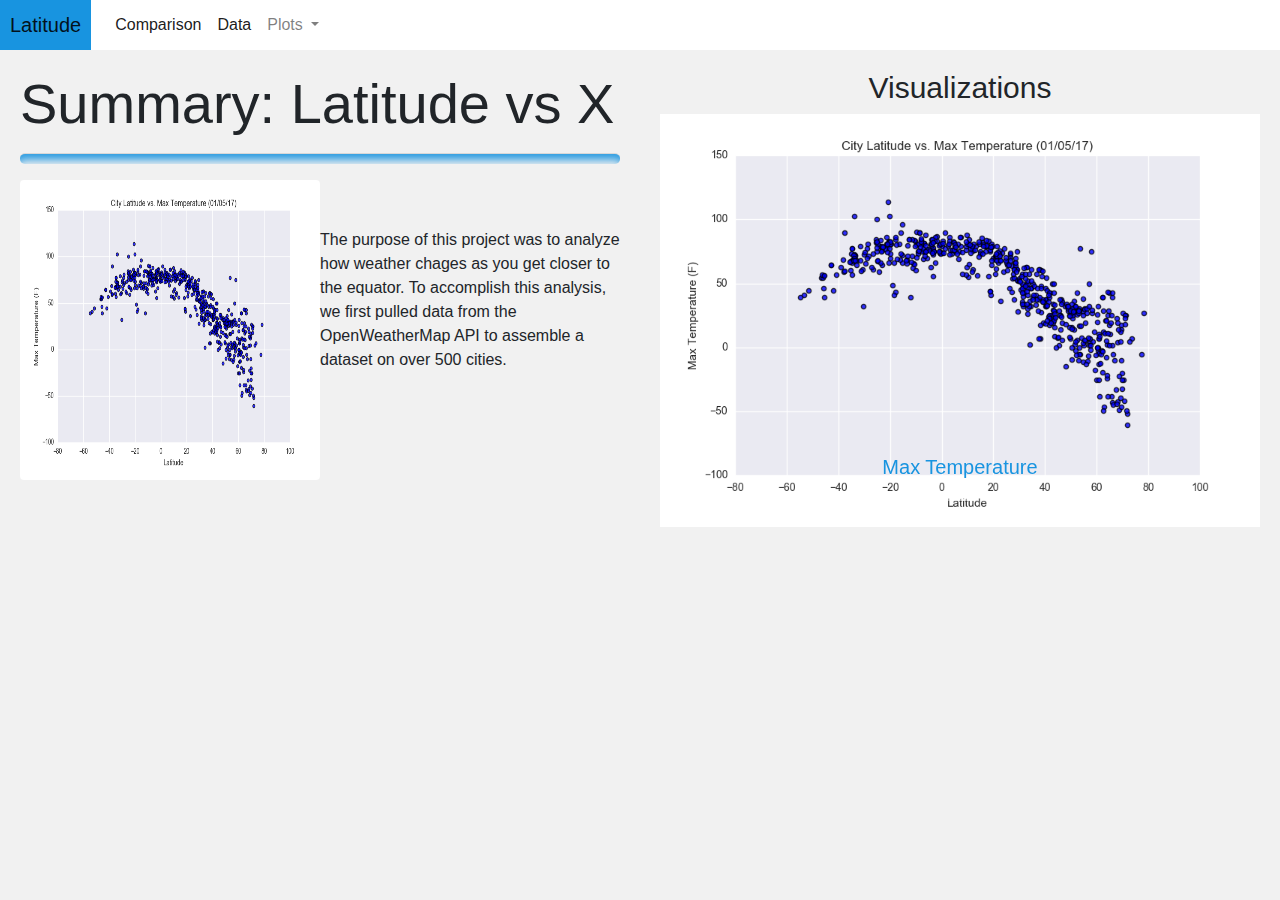
<file: WebVisualizations/index.html>
<!DOCTYPE html>
<html lang="en">
<head>
  <title>Bootstrap Example</title>
  <meta charset="utf-8">
  <meta name="viewport" content="width=device-width, initial-scale=1">
  <link rel="stylesheet" href="https://maxcdn.bootstrapcdn.com/bootstrap/4.5.2/css/bootstrap.min.css">
  <link rel="stylesheet" href="style.css">
  <script src="https://ajax.googleapis.com/ajax/libs/jquery/3.5.1/jquery.min.js"></script>
  <script src="https://cdnjs.cloudflare.com/ajax/libs/popper.js/1.16.0/umd/popper.min.js"></script>
  <script src="https://maxcdn.bootstrapcdn.com/bootstrap/4.5.2/js/bootstrap.min.js"></script>
</head>
<body>
        <nav class="navbar navbar-expand-lg navbar-light">
          <a class="navbar-brand" href="#">Latitude</a>
          <button class="navbar-toggler" type="button" data-toggle="collapse" data-target="#navbarSupportedContent" aria-controls="navbarSupportedContent" aria-expanded="false" aria-label="Toggle navigation">
            <span class="navbar-toggler-icon"></span>
          </button>
      
          <div class="collapse navbar-collapse" id="navbarSupportedContent">
            <ul class="navbar-nav mr-auto">
              <li class="nav-item active">
                  <a class="nav-link" href="comparision.html">Comparison <span class="sr-only">(current)</span></a>
                </li>
                <li class="nav-item active">
                  <a class="nav-link" href="data.html">Data <span class="sr-only">(current)</span></a>
                </li>
              <li class="nav-item dropdown">
                <a class="nav-link dropdown-toggle" href="#" id="navbarDropdown" role="button" data-toggle="dropdown" aria-haspopup="true" aria-expanded="false">
                  Plots
                </a>
                <div class="dropdown-menu" aria-labelledby="navbarDropdown">
                  <a class="dropdown-item" href="Max_temp.html">Max Temperature</a>
                  <a class="dropdown-item" href="humidity.html">Humidity</a>
                  <a class="dropdown-item" href="Cloudiness.html">Cloudiness</a>
                  <a class="dropdown-item" href="wind_speed.html">Wind Speed</a>
      
                </div>
              </li>
            </ul>
          </div>
        </nav>

  <div class="container-fluid">
    <div class="row">
      <div class="col-sm-3 col-md-6 ">
              <h1 class="display-4">Summary: Latitude vs X</h1>
            <hr class="style-eight" />
              <img src="Resources/assets/images/Fig1.png" alt="..." class="rounded float-left" width="300" height="300"><br>
              <br/>
              <p>The purpose of this project was to analyze how weather chages as you get closer to the equator. To accomplish this analysis, we first pulled data from the OpenWeatherMap API to assemble a dataset on over 500 cities.</p>
      </div>
      <div class="col-sm-9 col-md-6 ">
        <div class="content">
            <h3 class="text-center">Visualizations</h3>
            <div id="carouselExampleCaptions" class="carousel slide" data-ride="carousel">
              <ol class="carousel-indicators">
                <li data-target="#carouselExampleCaptions" data-slide-to="0" class="active"></li>
                <li data-target="#carouselExampleCaptions" data-slide-to="1"></li>
                <li data-target="#carouselExampleCaptions" data-slide-to="2"></li>
              </ol>
              <div class="carousel-inner">
                <div class="carousel-item active">
                    <a href="Max_temp.html">
                  <img src="Resources/assets/images/Fig1.png" class="d-block w-100" alt="..."></a>
                  <div class="carousel-caption d-none d-md-block">
                    <h5>Max Temperature</h5>
                  </div>
                </div>
                <div class="carousel-item">
                    <a href="humidity.html">
                  <img src="Resources/assets/images/Fig2.png" class="d-block w-100" alt="..."></a>
                  <div class="carousel-caption d-none d-md-block">
                    <h5>Humidity</h5>
                  </div>
                </div>
                <div class="carousel-item">
                    <a href="Cloudiness.html">
                  <img src="Resources/assets/images/Fig3.png" class="d-block w-100" alt="..."></a>
                  <div class="carousel-caption d-none d-md-block">
                    <h5>Cloudiness</h5>
                  </div>
                </div>
                <div class="carousel-item">
                    <a href="wind_speed.html">
                  <img src="Resources/assets/images/Fig4.png" class="d-block w-100" alt="..."></a>
                  <div class="carousel-caption d-none d-md-block">
                    <h5>Wind Speed</h5>
                  </div>
                </div>
              </div>
              <a class="carousel-control-prev" href="#carouselExampleCaptions" role="button" data-slide="prev">
                <span class="carousel-control-prev-icon" aria-hidden="true"></span>
                <span class="sr-only">Previous</span>
              </a>
              <a class="carousel-control-next" href="#carouselExampleCaptions" role="button" data-slide="next">
                <span class="carousel-control-next-icon" aria-hidden="true"></span>
                <span class="sr-only">Next</span>
              </a>
          </div>   
    </div>
  </div>
</div>
    
</body>
</html>
</file>
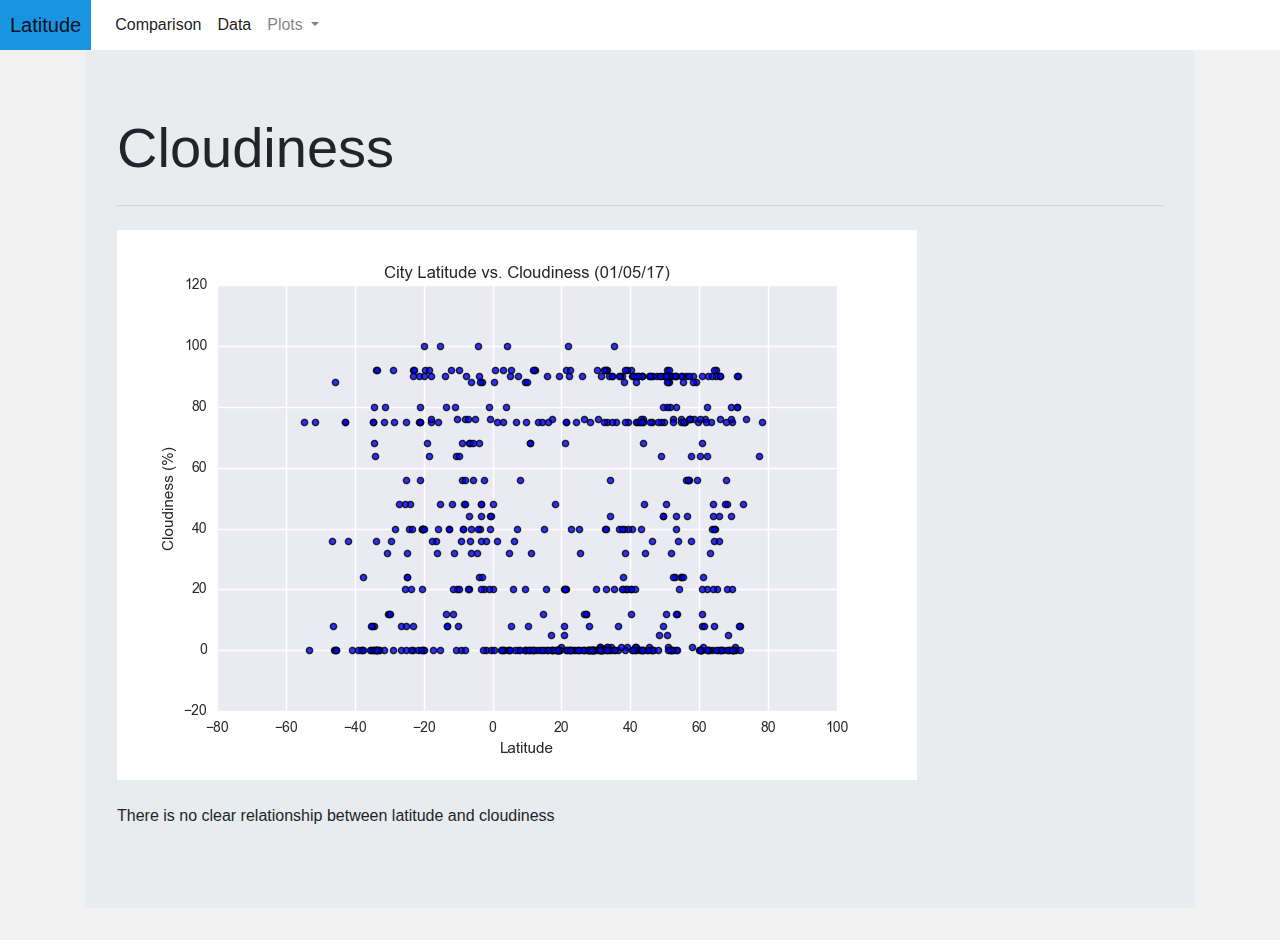
<file: WebVisualizations/Cloudiness.html>
<!DOCTYPE html>
<html lang="en">

<head>
  <meta charset="UTF-8">
  <title>Latitude</title>
  <link rel="stylesheet" href="https://stackpath.bootstrapcdn.com/bootstrap/4.3.1/css/bootstrap.min.css" integrity="sha384-ggOyR0iXCbMQv3Xipma34MD+dH/1fQ784/j6cY/iJTQUOhcWr7x9JvoRxT2MZw1T" crossorigin="anonymous">
  <link rel="stylesheet" href="style.css">
</head>
<body>
  <nav class="navbar navbar-expand-lg navbar-light">
    <a class="navbar-brand" href="index1.html">Latitude</a>
    <button class="navbar-toggler" type="button" data-toggle="collapse" data-target="#navbarSupportedContent" aria-controls="navbarSupportedContent" aria-expanded="false" aria-label="Toggle navigation">
      <span class="navbar-toggler-icon"></span>
    </button>

    <div class="collapse navbar-collapse" id="navbarSupportedContent">
      <ul class="navbar-nav mr-auto">
        <li class="nav-item active">
            <a class="nav-link" href="comparision.html">Comparison <span class="sr-only">(current)</span></a>
          </li>
          <li class="nav-item active">
            <a class="nav-link" href="data.html">Data <span class="sr-only">(current)</span></a>
          </li>
        <li class="nav-item dropdown">
          <a class="nav-link dropdown-toggle" href="#" id="navbarDropdown" role="button" data-toggle="dropdown" aria-haspopup="true" aria-expanded="false">
            Plots
          </a>
          <div class="dropdown-menu" aria-labelledby="navbarDropdown">
            <a class="dropdown-item" href="Max_temp.html">Max Temperature</a>
            <a class="dropdown-item" href="humidity.html">Humidity</a>
            <a class="dropdown-item" href="Cloudiness.html">Cloudiness</a>
            <a class="dropdown-item" href="wind_speed.html">Wind Speed</a>

          </div>
        </li>
      </ul>
    </div>
  </nav>

  <div class="container">
    <div class="jumbotron">
      <h1 class="display-4">Cloudiness</h1>
      <hr class="my-4">
      <img src="Resources/assets/images/Fig3.png" alt="Your Name"><br>
      <br/>
      <p>There is no clear relationship between latitude and cloudiness</p>
    </div>
  </div>

<script src="https://code.jquery.com/jquery-3.3.1.slim.min.js" integrity="sha384-q8i/X+965DzO0rT7abK41JStQIAqVgRVzpbzo5smXKp4YfRvH+8abtTE1Pi6jizo" crossorigin="anonymous"></script>
<script src="https://cdnjs.cloudflare.com/ajax/libs/popper.js/1.14.7/umd/popper.min.js" integrity="sha384-UO2eT0CpHqdSJQ6hJty5KVphtPhzWj9WO1clHTMGa3JDZwrnQq4sF86dIHNDz0W1" crossorigin="anonymous"></script>
<script src="https://stackpath.bootstrapcdn.com/bootstrap/4.3.1/js/bootstrap.min.js" integrity="sha384-JjSmVgyd0p3pXB1rRibZUAYoIIy6OrQ6VrjIEaFf/nJGzIxFDsf4x0xIM+B07jRM" crossorigin="anonymous"></script>

</body>

</html>
</file>
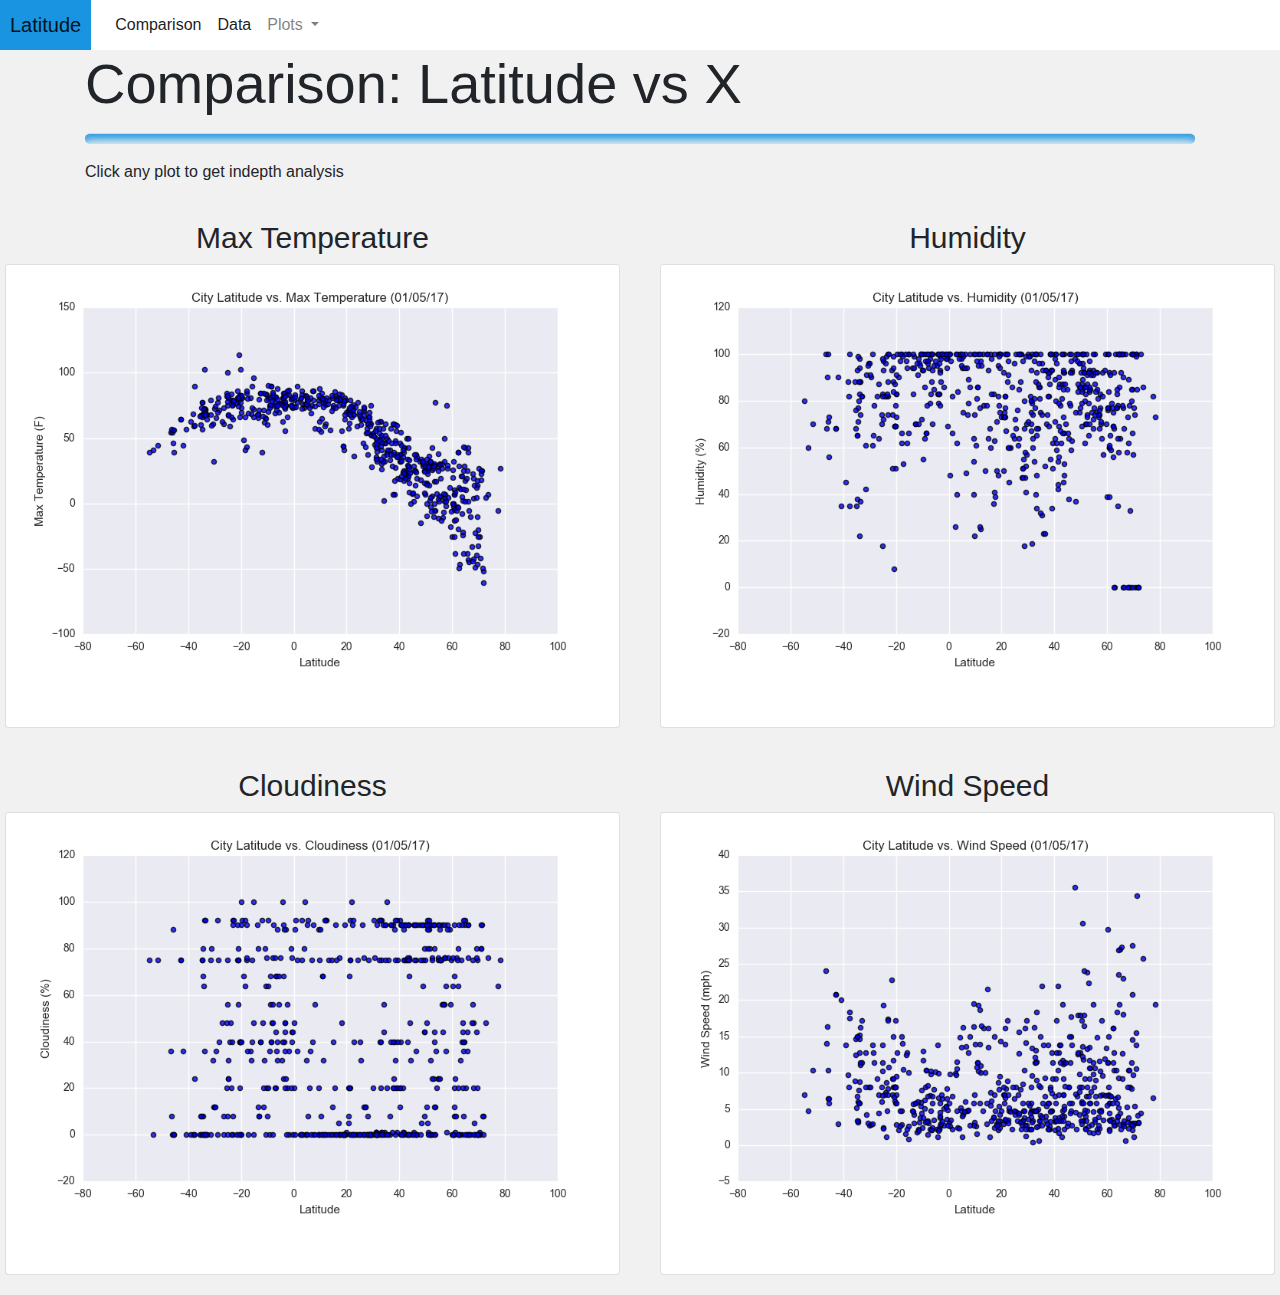
<file: WebVisualizations/comparision.html>
<!DOCTYPE html>
<html lang="en">

<head>
  <meta charset="UTF-8">
  <title>Latitude</title>
  <link rel="stylesheet" href="https://stackpath.bootstrapcdn.com/bootstrap/4.3.1/css/bootstrap.min.css" integrity="sha384-ggOyR0iXCbMQv3Xipma34MD+dH/1fQ784/j6cY/iJTQUOhcWr7x9JvoRxT2MZw1T" crossorigin="anonymous">
  <link rel="stylesheet" href="style.css">
</head>
<body>
  <nav class="navbar navbar-expand-lg navbar-light">
    <a class="navbar-brand" href="index1.html">Latitude</a>
    <button class="navbar-toggler" type="button" data-toggle="collapse" data-target="#navbarSupportedContent" aria-controls="navbarSupportedContent" aria-expanded="false" aria-label="Toggle navigation">
      <span class="navbar-toggler-icon"></span>
    </button>

    <div class="collapse navbar-collapse" id="navbarSupportedContent">
      <ul class="navbar-nav mr-auto">
        <li class="nav-item active">
            <a class="nav-link" href="comparision.html">Comparison <span class="sr-only">(current)</span></a>
          </li>
          <li class="nav-item active">
            <a class="nav-link" href="data.html">Data <span class="sr-only">(current)</span></a>
          </li>
        <li class="nav-item dropdown">
          <a class="nav-link dropdown-toggle" href="#" id="navbarDropdown" role="button" data-toggle="dropdown" aria-haspopup="true" aria-expanded="false">
            Plots
          </a>
          <div class="dropdown-menu" aria-labelledby="navbarDropdown">
            <a class="dropdown-item" href="Max_temp.html">Max Temperature</a>
            <a class="dropdown-item" href="humidity.html">Humidity</a>
            <a class="dropdown-item" href="Cloudiness.html">Cloudiness</a>
            <a class="dropdown-item" href="wind_speed.html">Wind Speed</a>

          </div>
        </li>
      </ul>
    </div>
  </nav>

  <div class="container">
      <h1 class="display-4">Comparison: Latitude vs X</h1>
      <hr class="style-eight" />
      <p>Click any plot to get indepth analysis</p>
    </div>
    <div class="row">
      <div class="col-md-6">
        <h3 class="text-center">Max Temperature</h3>
        <div class="card">
          <a href="Max_temp.html">
          <img src="Resources/assets/images/Fig1.png" class="card-img-top" alt="..."></a>
          <div class="card-body">
          </div>
        </div>
      </div>
      <div class="col-md-6">
        <h3 class="text-center">Humidity</h3>
        <div class="card">
          <a href="humidity.html">
          <img src="Resources/assets/images/Fig2.png" class="card-img-top" alt="..."></a>
          <div class="card-body">
          </div>
        </div>
      </div>
      <div class="col-md-6">
        <h3 class="text-center">Cloudiness</h3>
        <div class="card">
          <a href="Cloudiness.html">
          <img src="Resources/assets/images/Fig3.png" class="card-img-top" alt="..."></a>
          <div class="card-body">
          </div>
        </div>
      </div>
      <div class="col-md-6">
        <h3 class="text-center">Wind Speed</h3>
        <div class="card">
          <a href="wind_speed.html">
          <img src="Resources/assets/images/Fig4.png" class="card-img-top" alt="..."></a>
          <div class="card-body">
          </div>
        </div>
      </div>
    </div>
  </div>
<script src="https://code.jquery.com/jquery-3.3.1.slim.min.js" integrity="sha384-q8i/X+965DzO0rT7abK41JStQIAqVgRVzpbzo5smXKp4YfRvH+8abtTE1Pi6jizo" crossorigin="anonymous"></script>
<script src="https://cdnjs.cloudflare.com/ajax/libs/popper.js/1.14.7/umd/popper.min.js" integrity="sha384-UO2eT0CpHqdSJQ6hJty5KVphtPhzWj9WO1clHTMGa3JDZwrnQq4sF86dIHNDz0W1" crossorigin="anonymous"></script>
<script src="https://stackpath.bootstrapcdn.com/bootstrap/4.3.1/js/bootstrap.min.js" integrity="sha384-JjSmVgyd0p3pXB1rRibZUAYoIIy6OrQ6VrjIEaFf/nJGzIxFDsf4x0xIM+B07jRM" crossorigin="anonymous"></script>

</body>

</html>
</file>
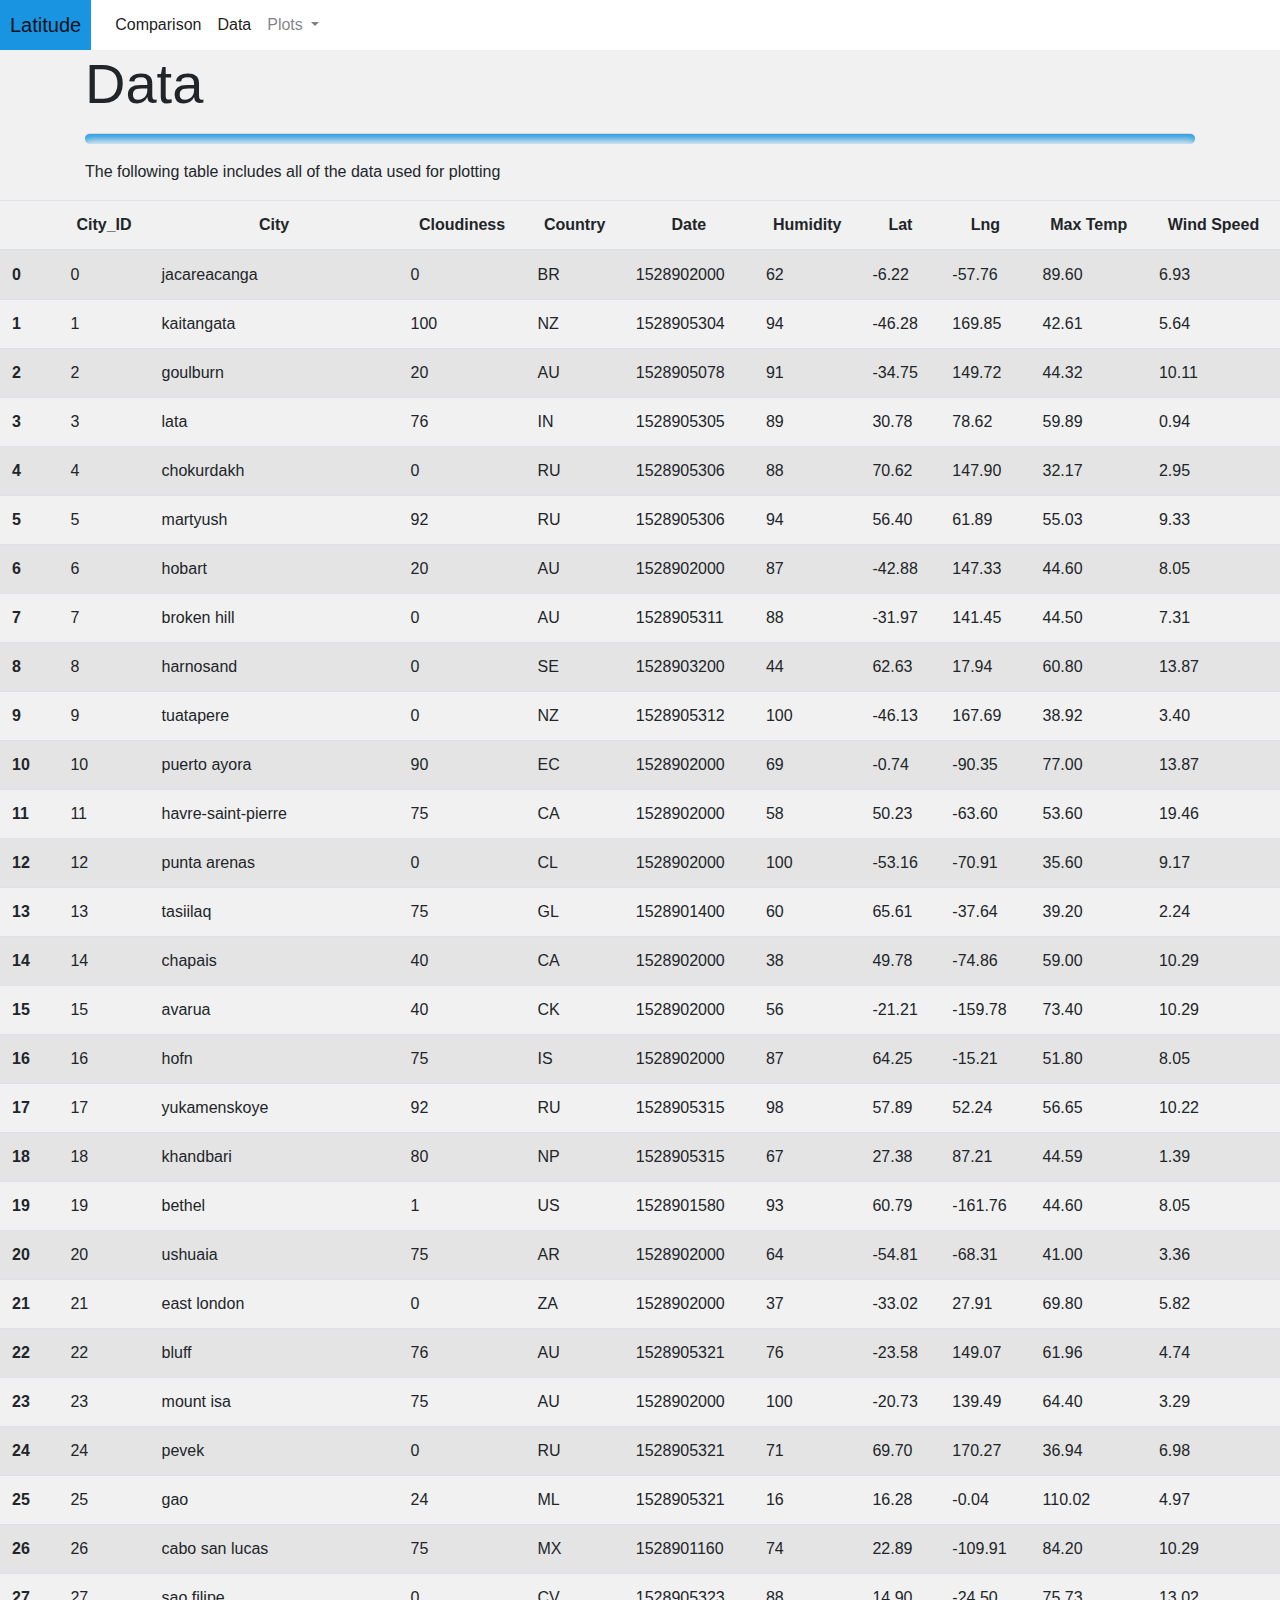
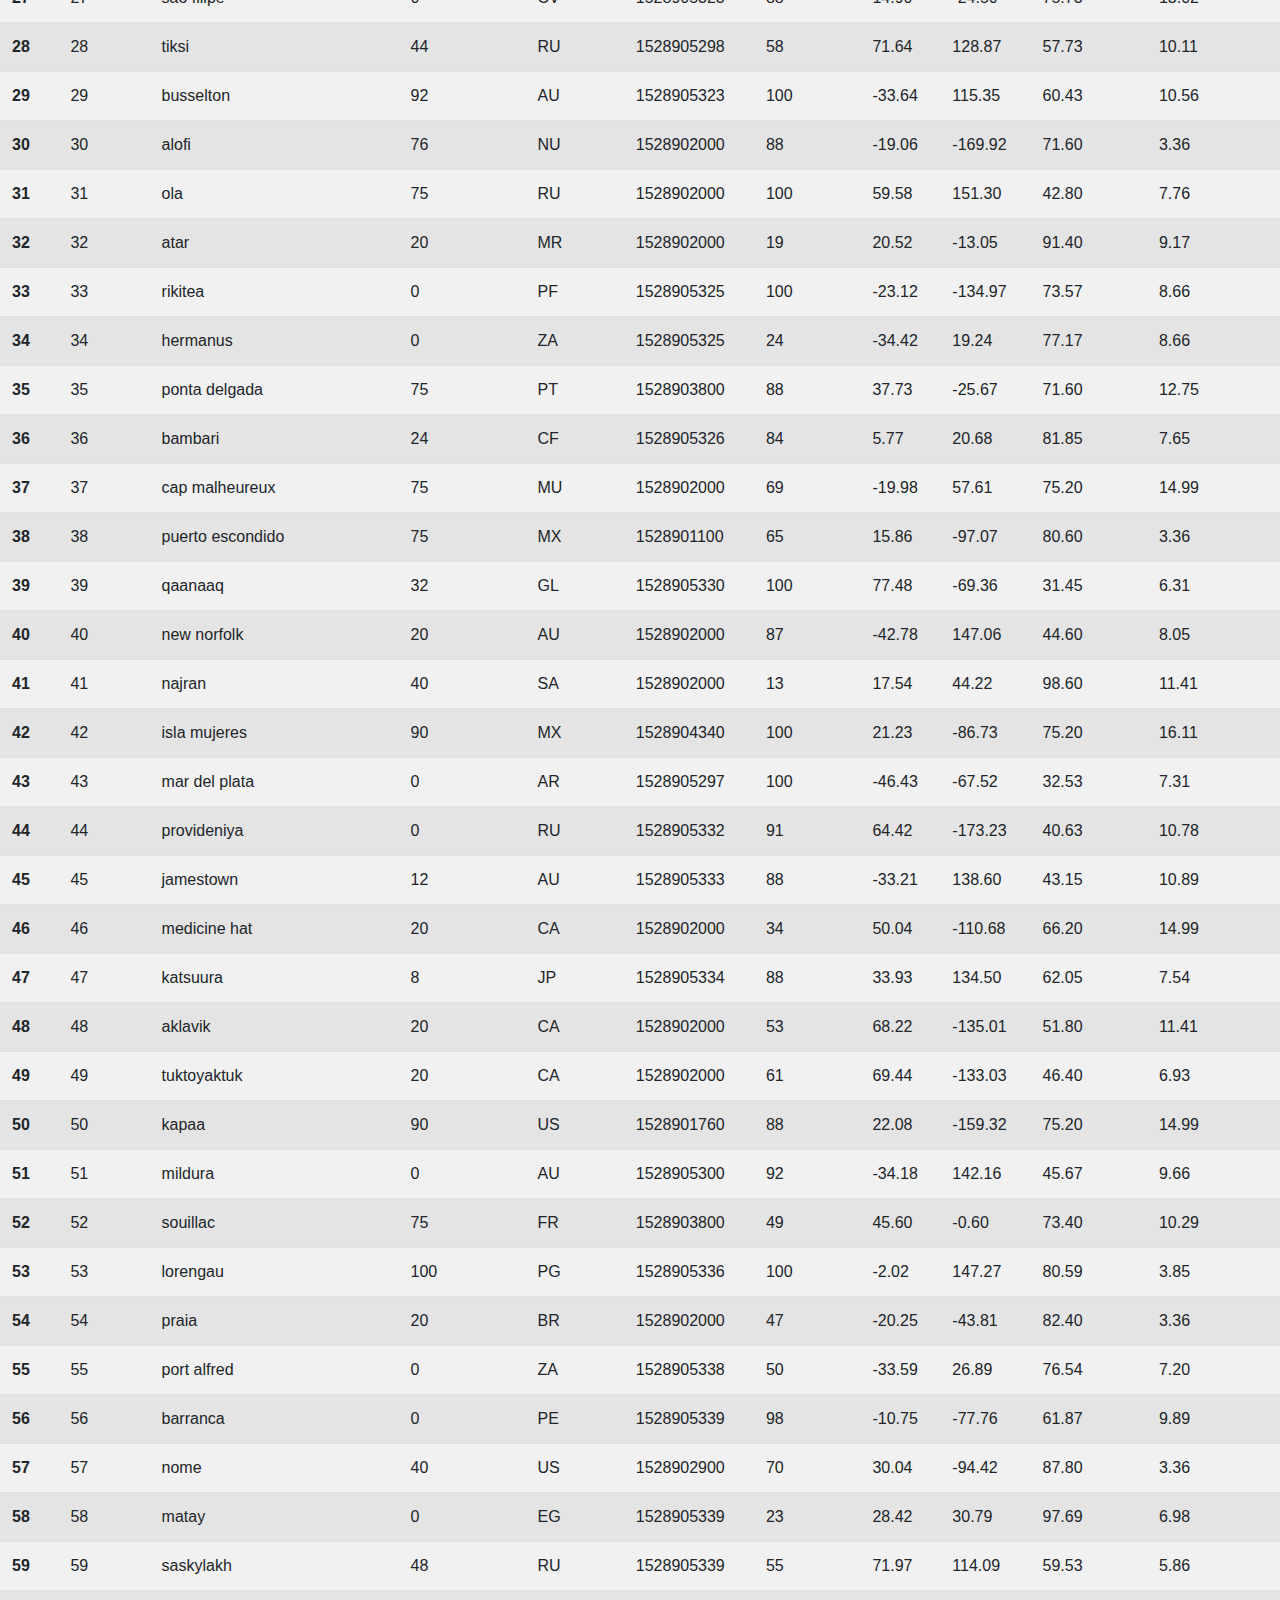
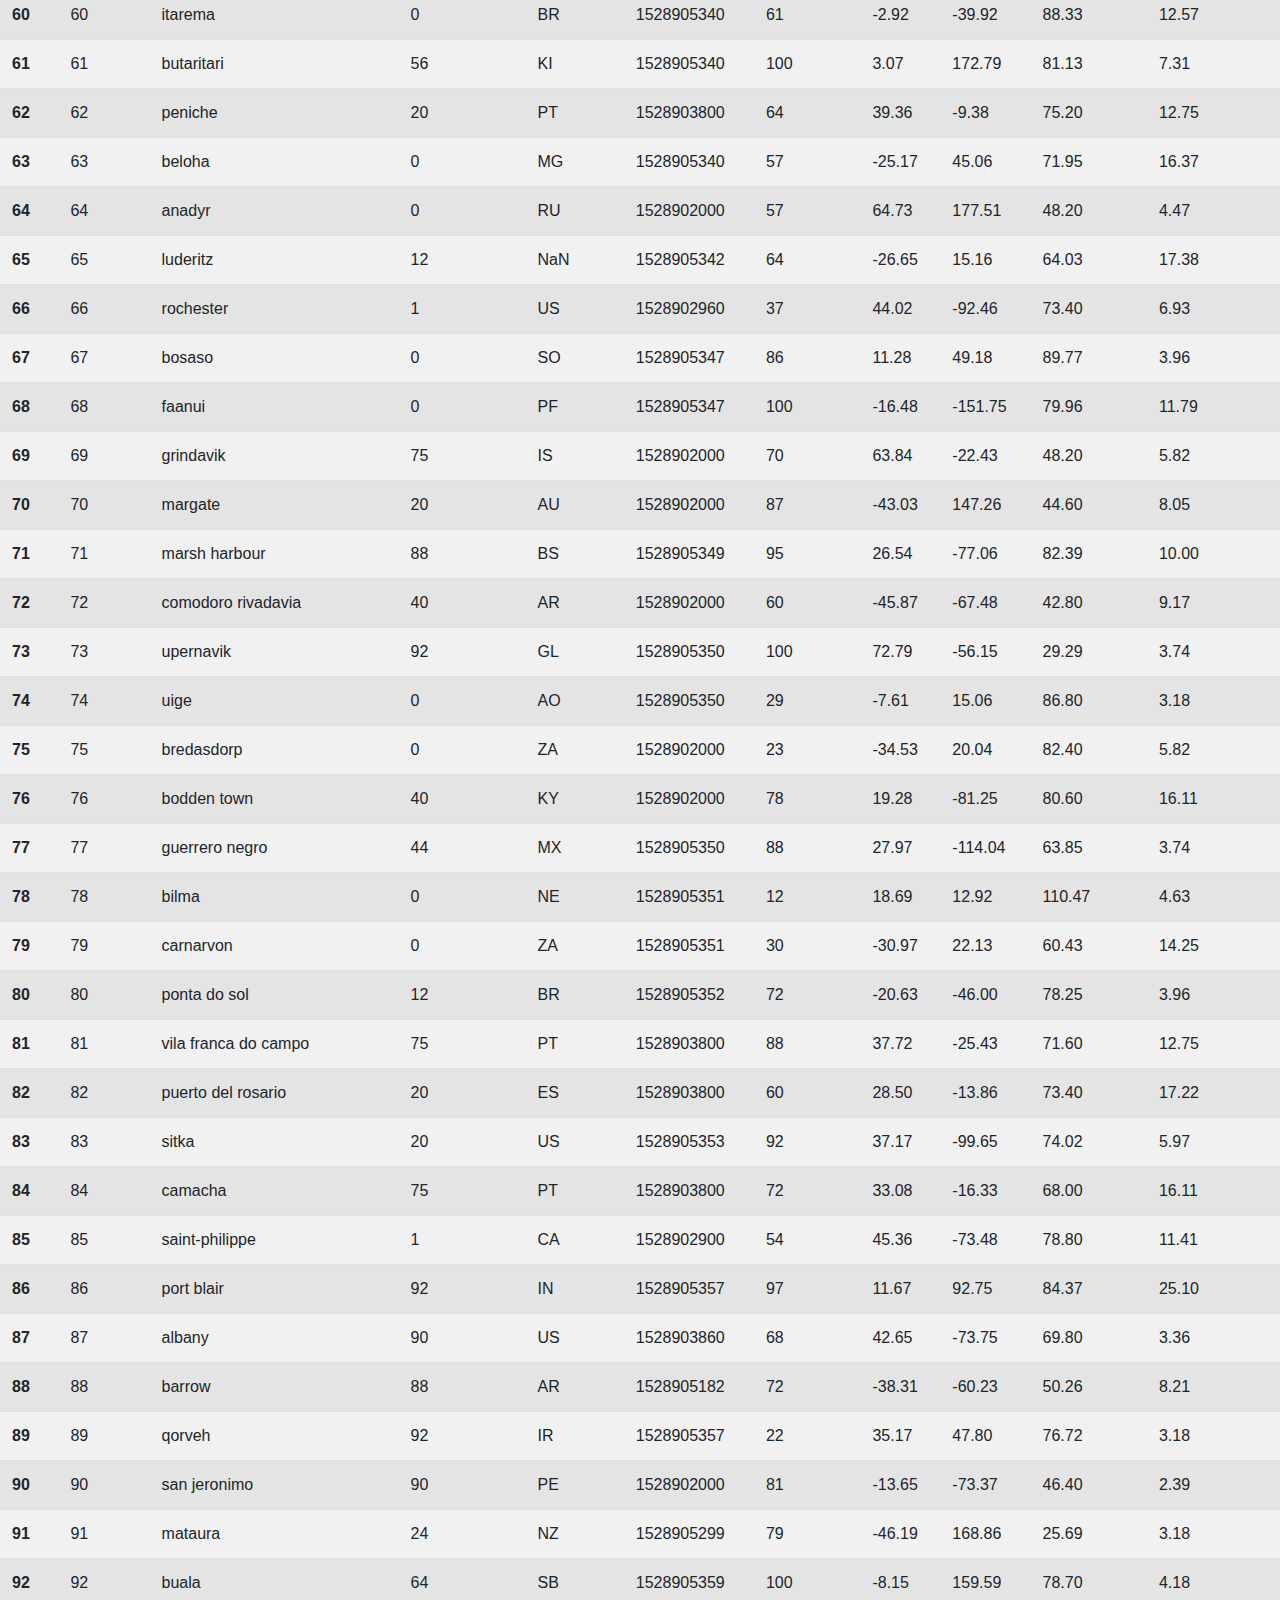
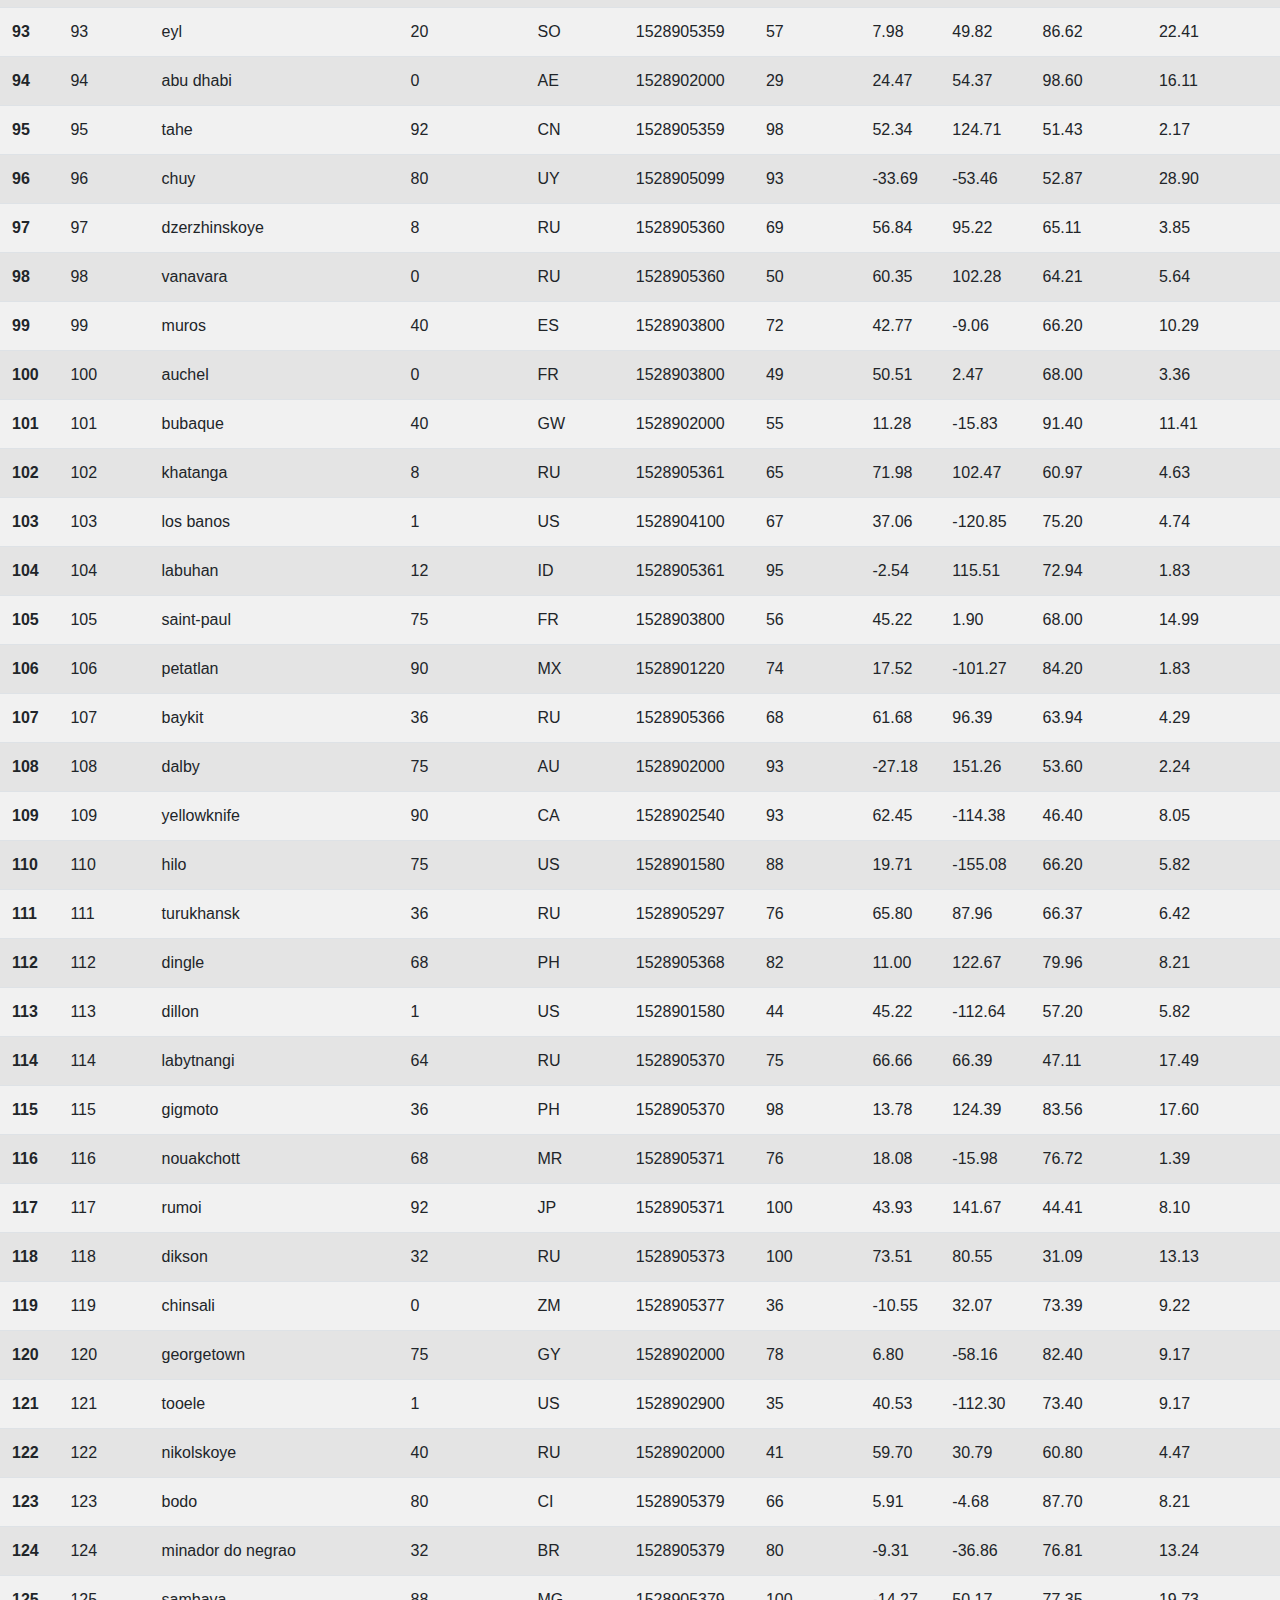
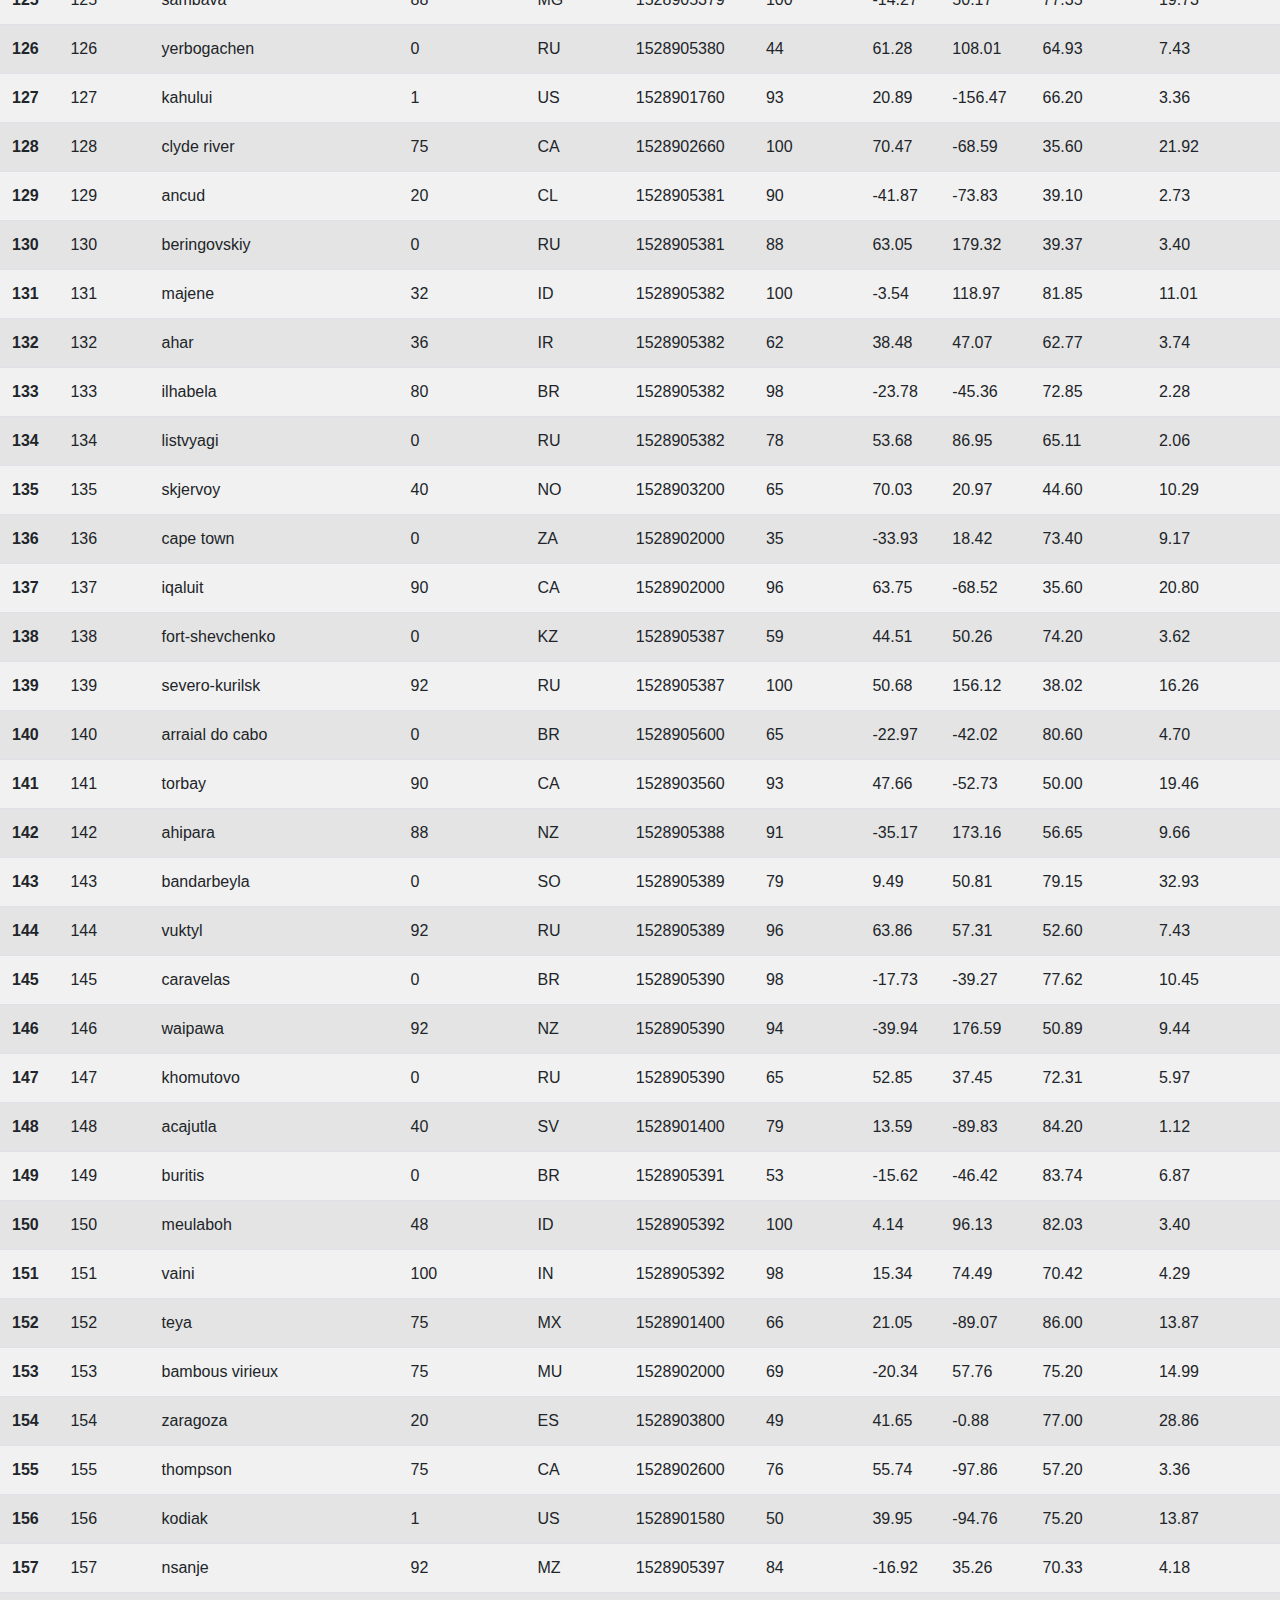
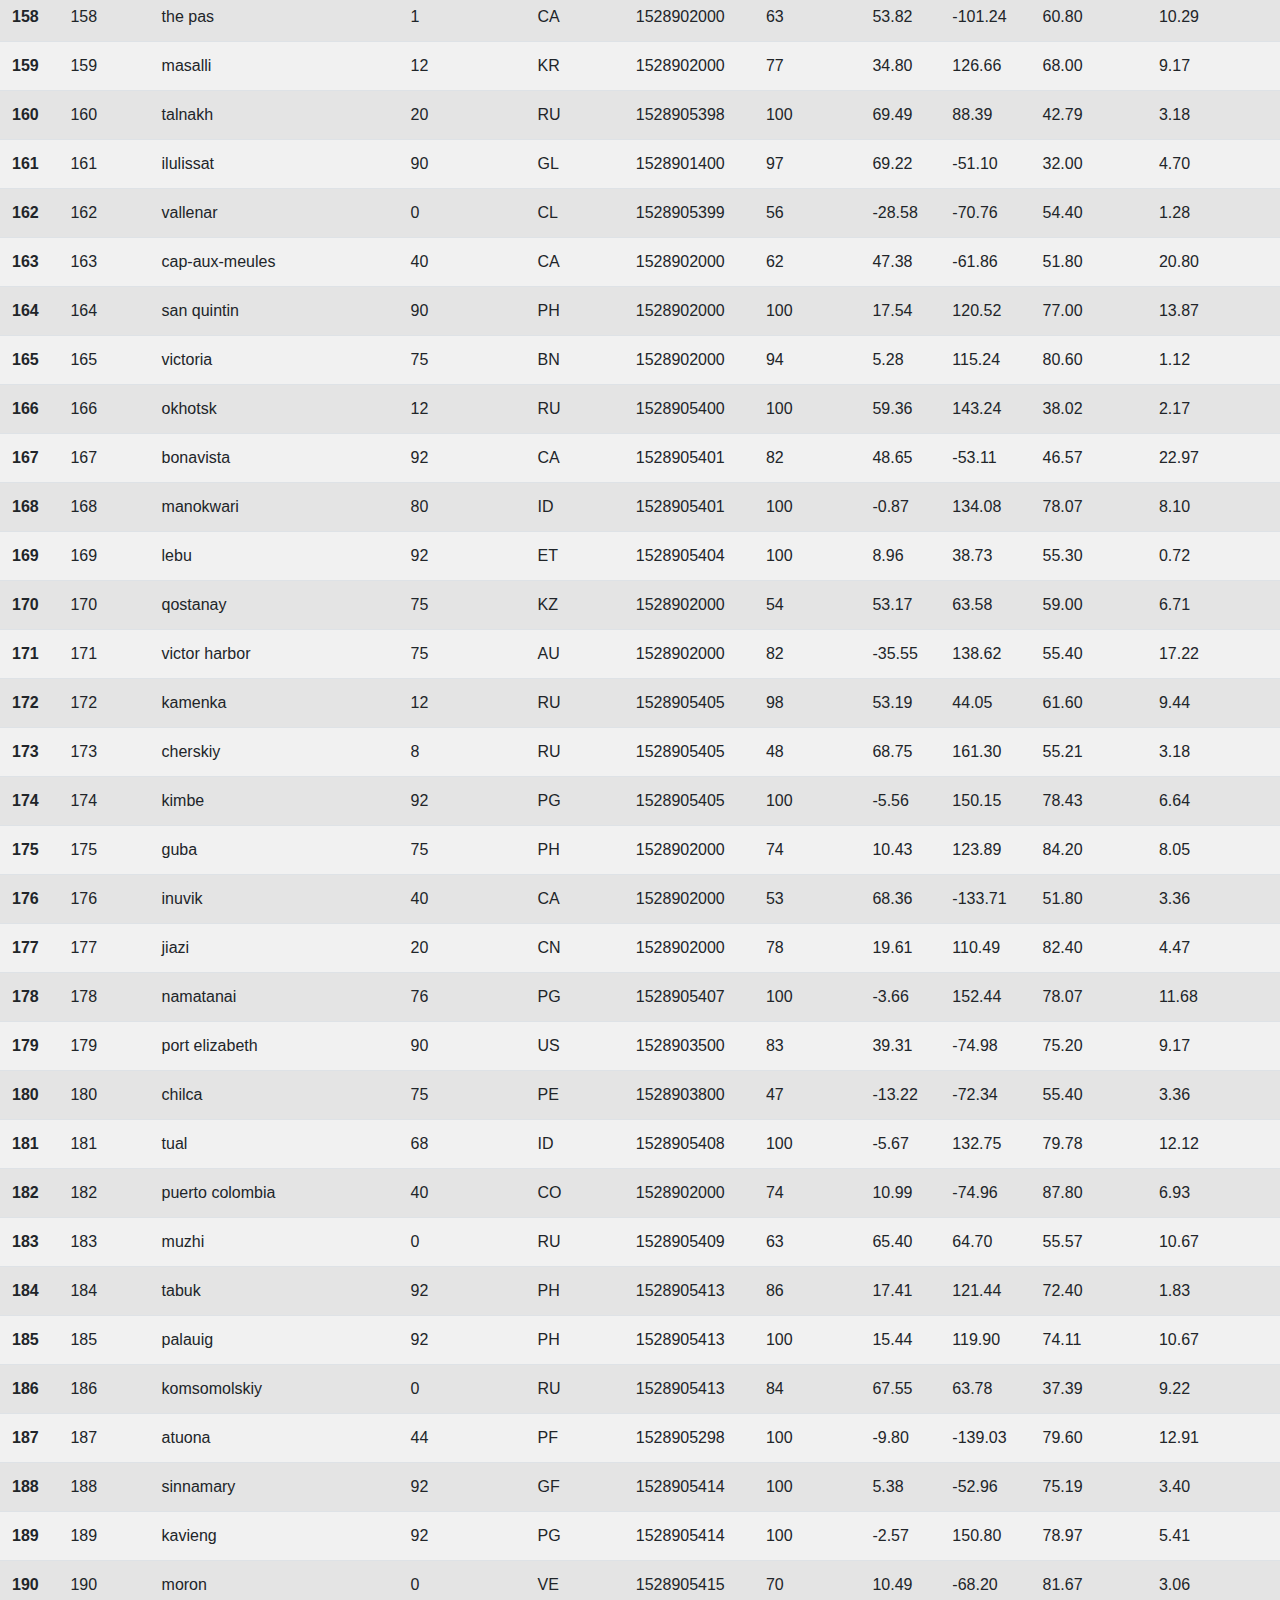
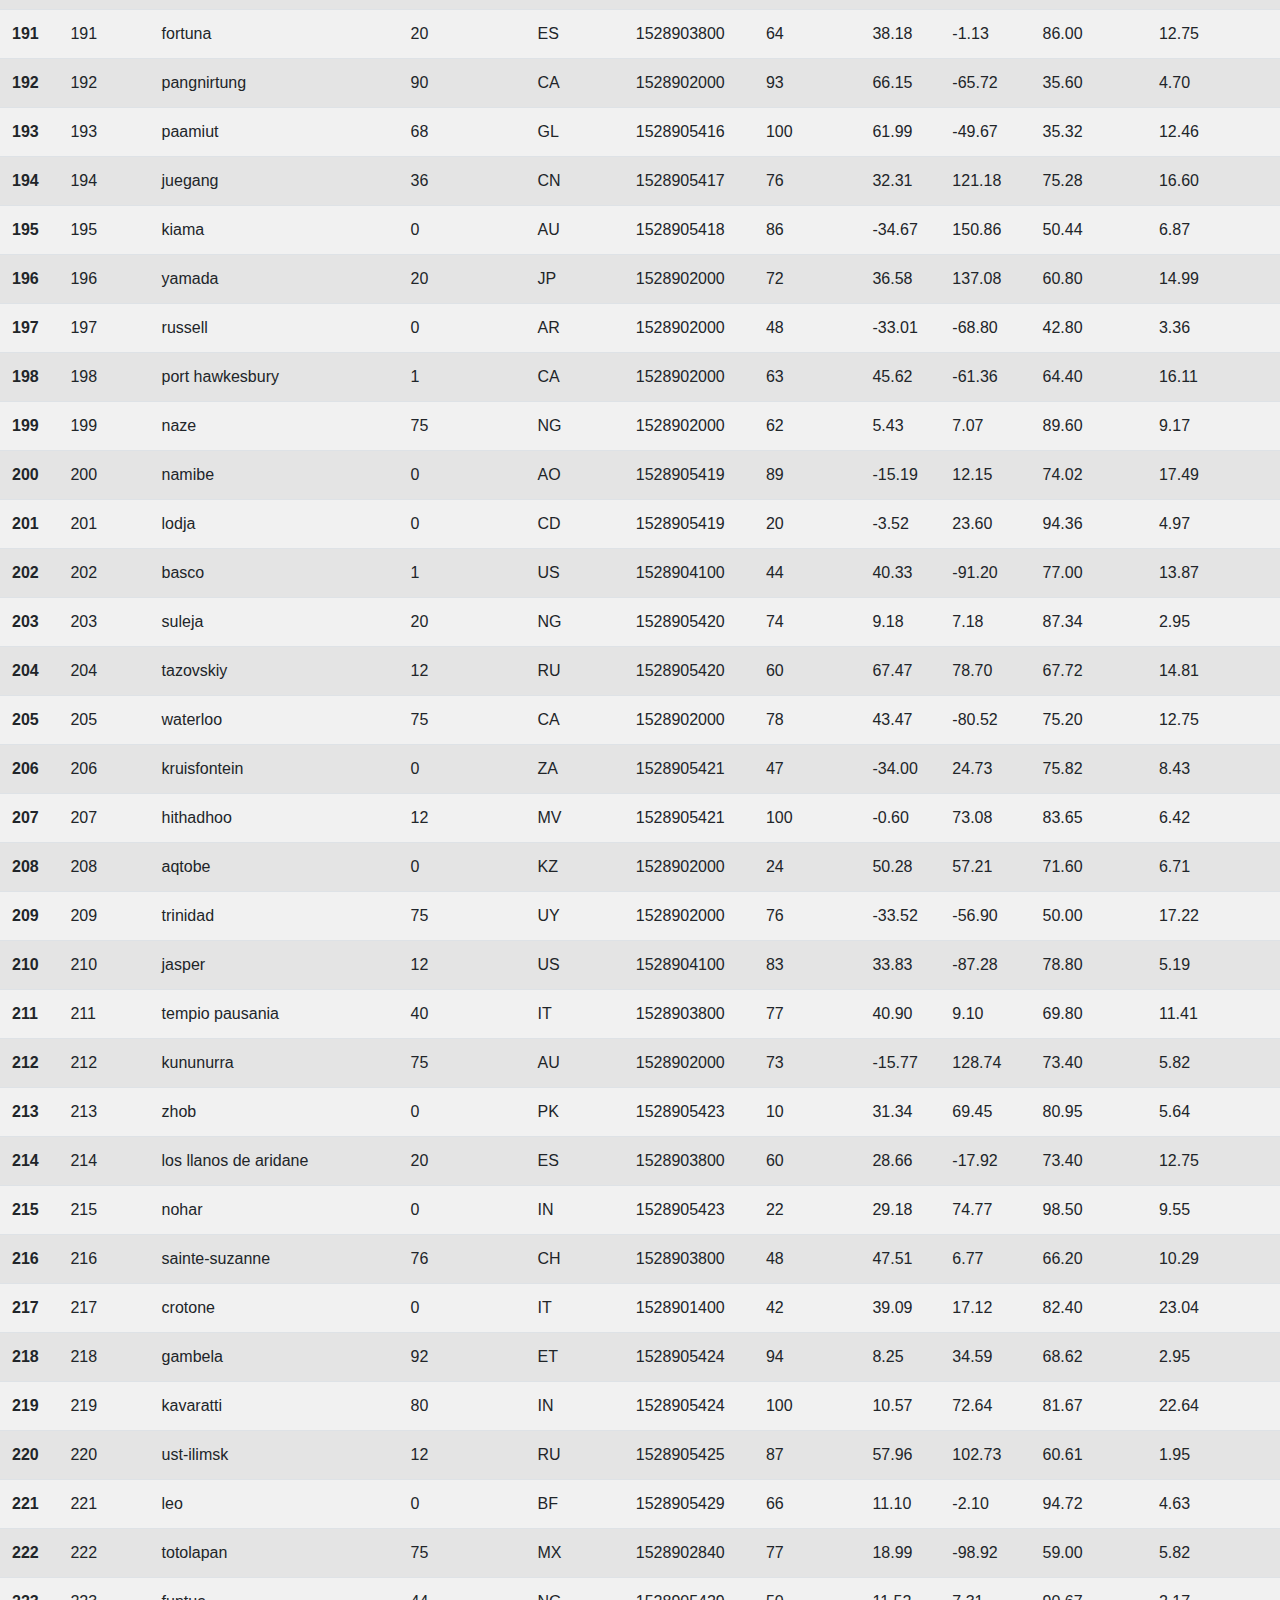
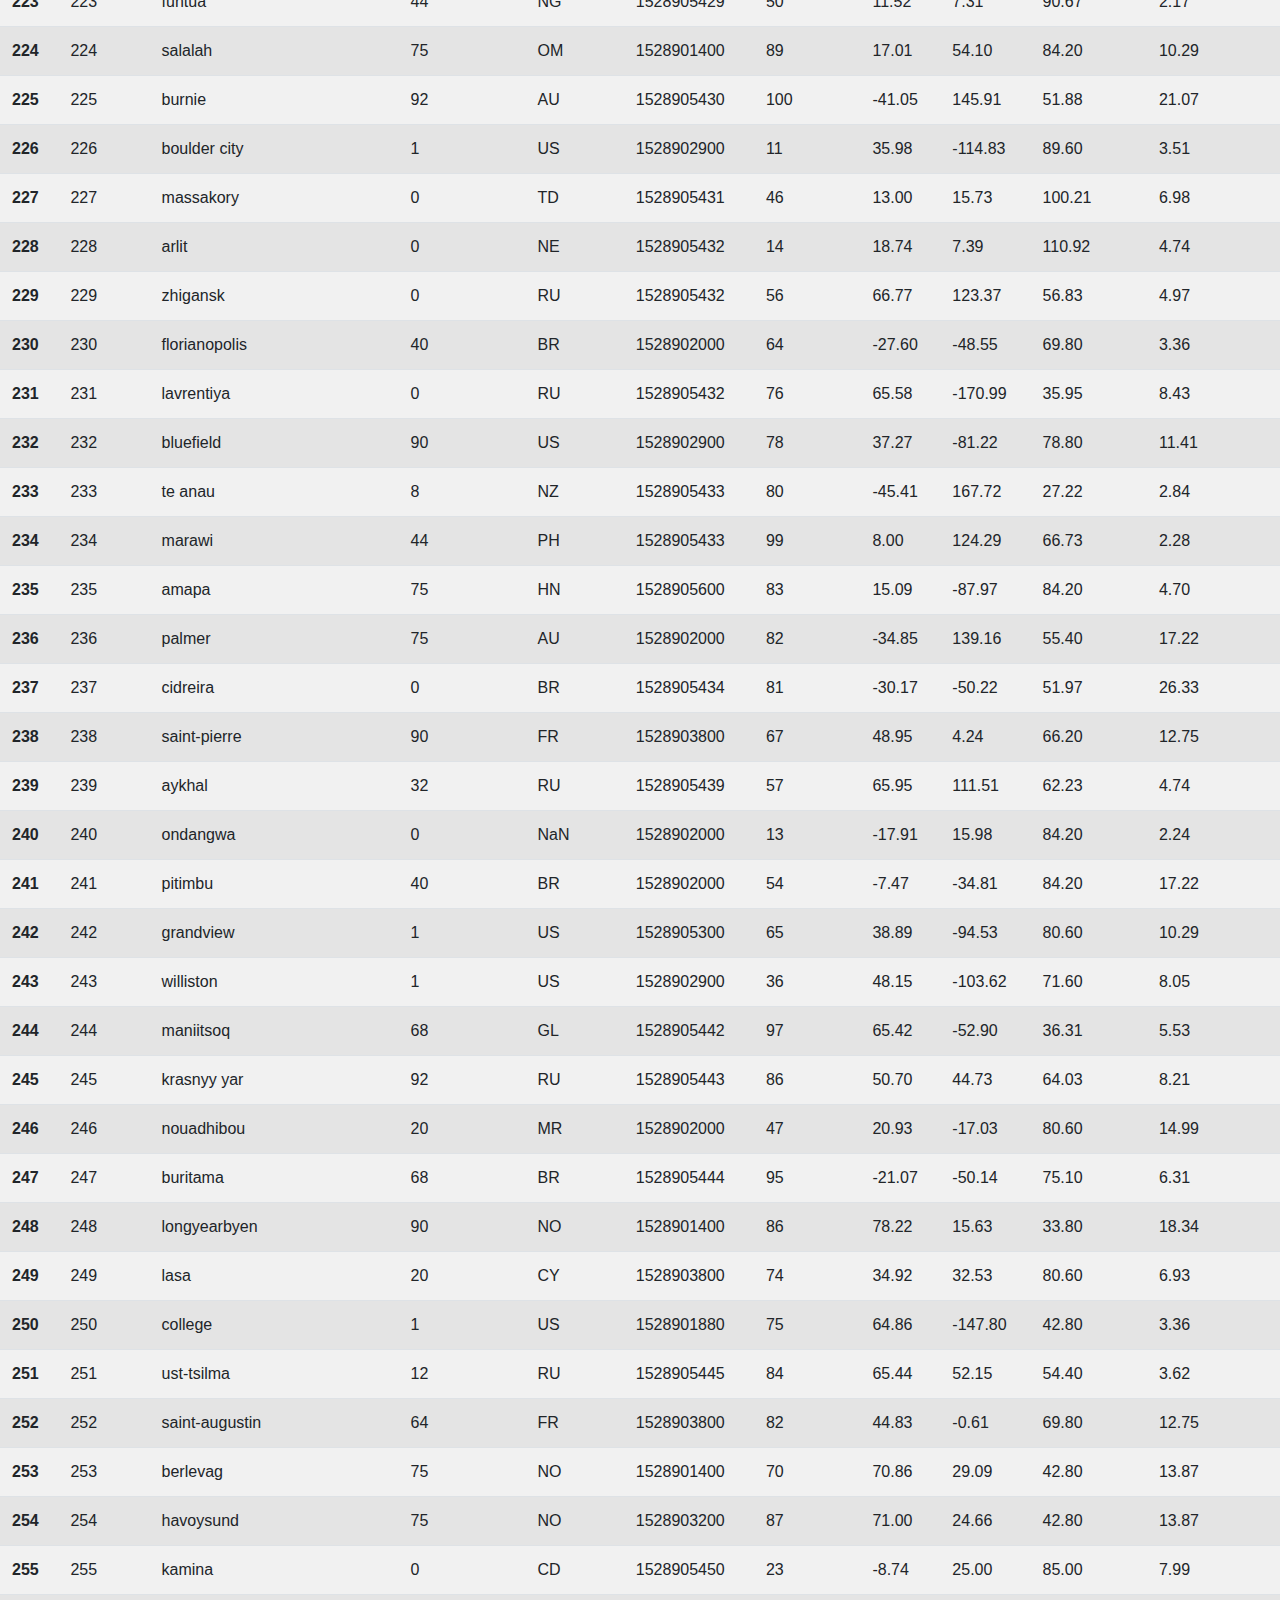
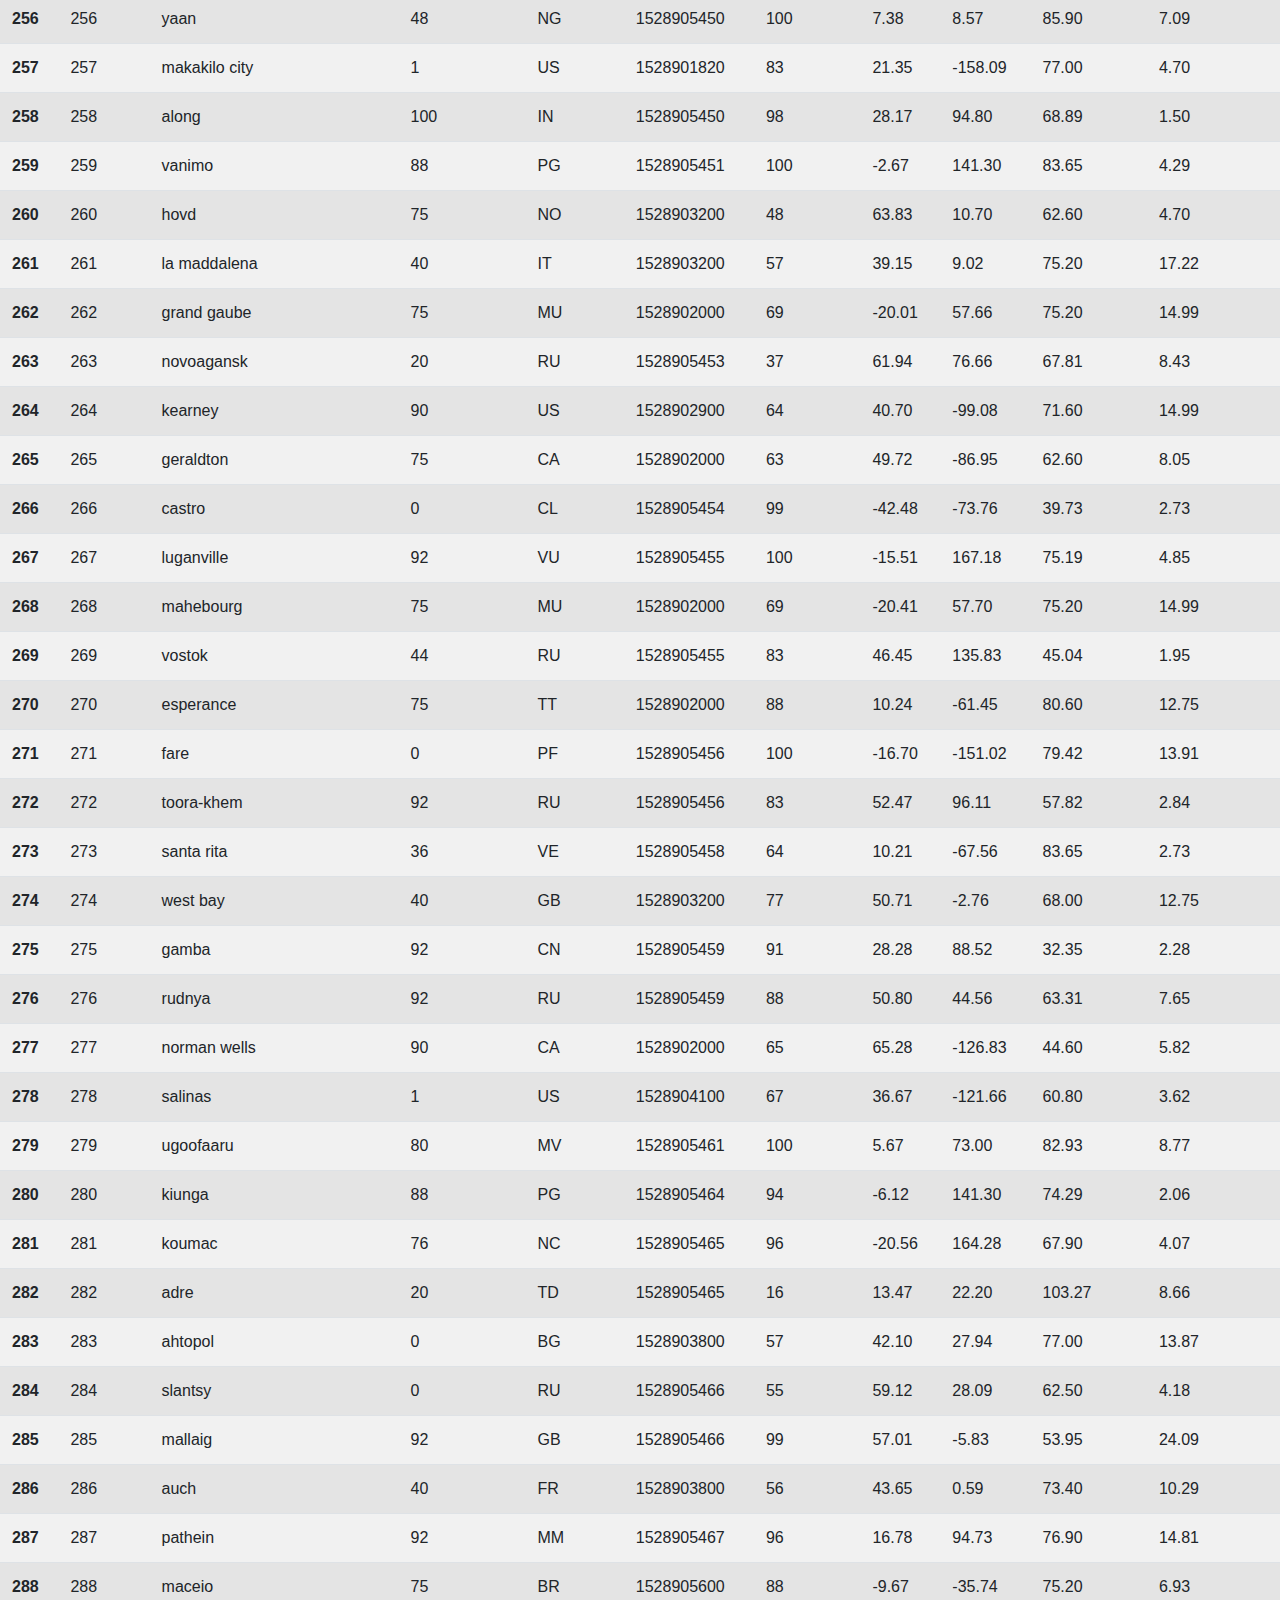
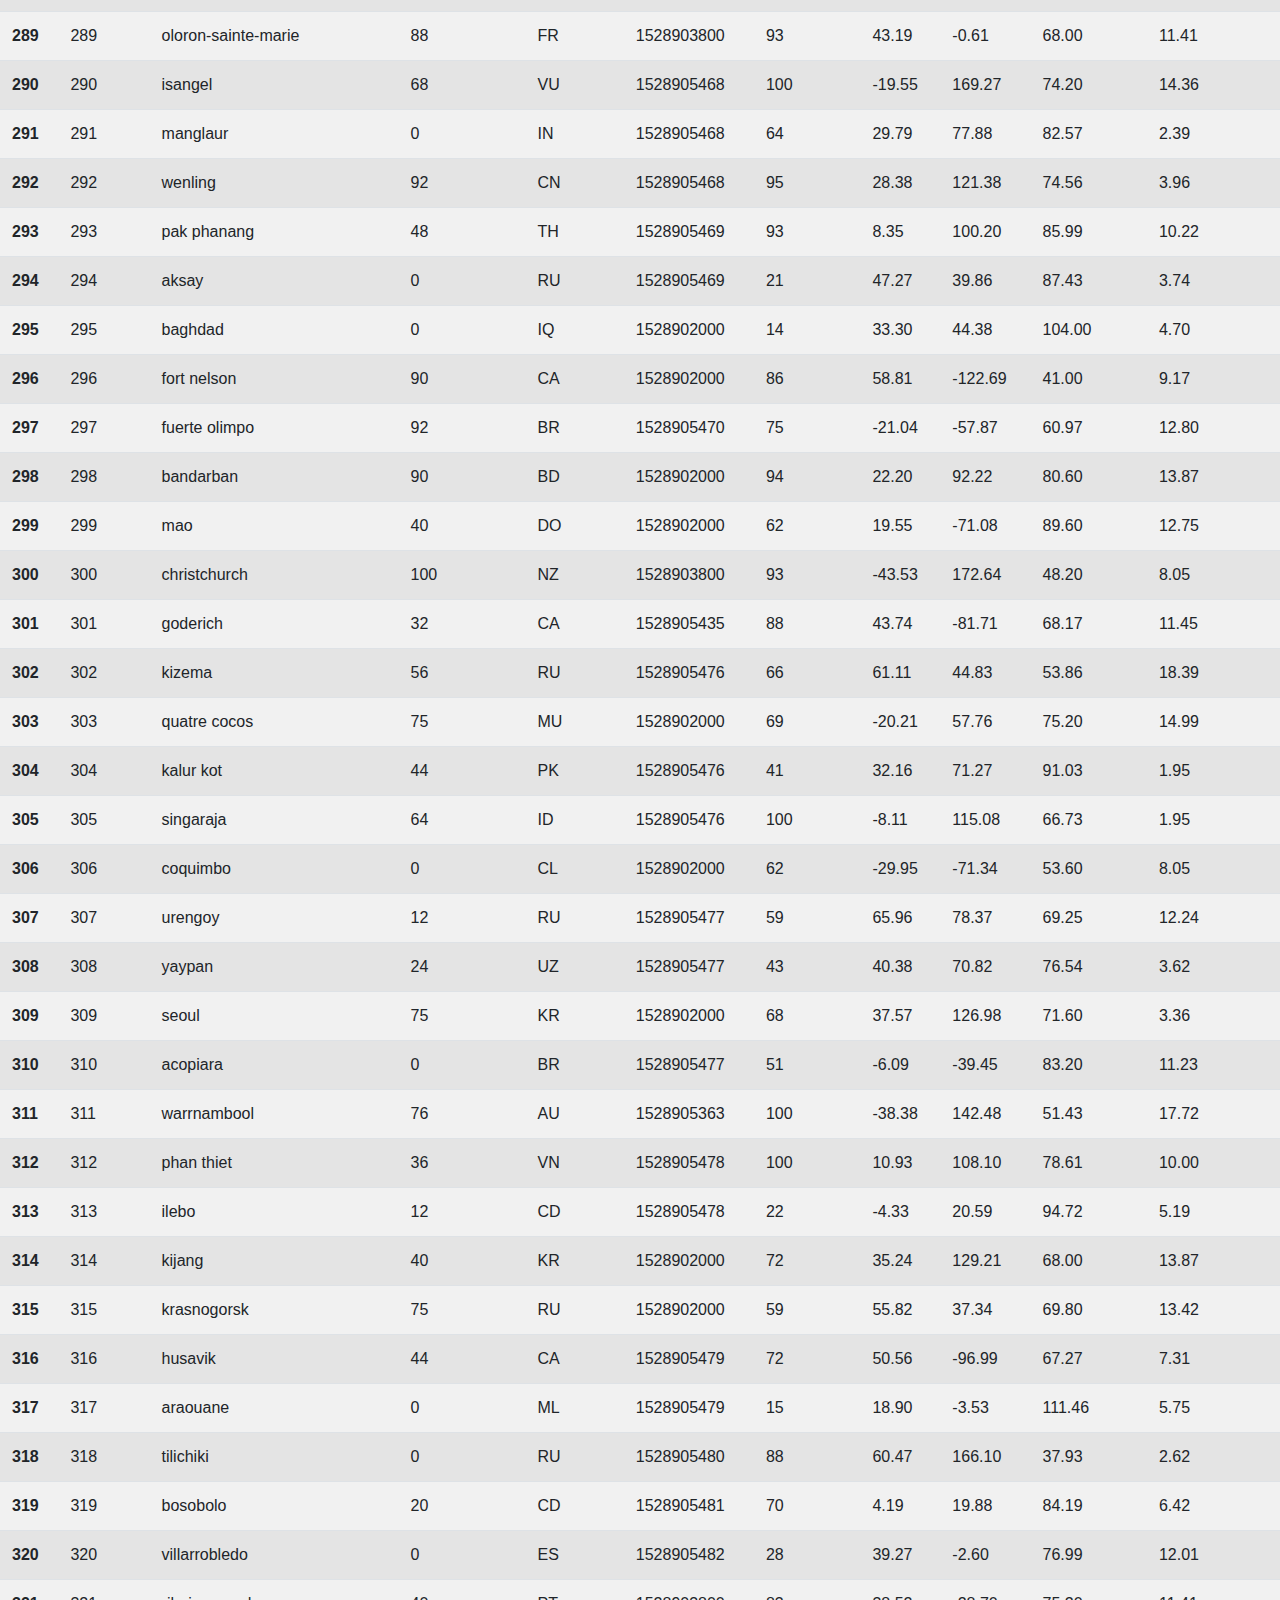
<file: WebVisualizations/data.html>
<!DOCTYPE html>
<html lang="en">

<head>
  <meta charset="UTF-8">
  <title>Latitude</title>
  <link rel="stylesheet" href="https://stackpath.bootstrapcdn.com/bootstrap/4.3.1/css/bootstrap.min.css" integrity="sha384-ggOyR0iXCbMQv3Xipma34MD+dH/1fQ784/j6cY/iJTQUOhcWr7x9JvoRxT2MZw1T" crossorigin="anonymous">
  <link rel="stylesheet" href="style.css">
</head>
<body>
  <nav class="navbar navbar-expand-lg navbar-light">
    <a class="navbar-brand" href="index1.html">Latitude</a>
    <button class="navbar-toggler" type="button" data-toggle="collapse" data-target="#navbarSupportedContent" aria-controls="navbarSupportedContent" aria-expanded="false" aria-label="Toggle navigation">
      <span class="navbar-toggler-icon"></span>
    </button>

    <div class="collapse navbar-collapse" id="navbarSupportedContent">
      <ul class="navbar-nav mr-auto">
        <li class="nav-item active">
            <a class="nav-link" href="comparision.html">Comparison <span class="sr-only">(current)</span></a>
          </li>
          <li class="nav-item active">
            <a class="nav-link" href="data.html">Data <span class="sr-only">(current)</span></a>
          </li>
        <li class="nav-item dropdown">
          <a class="nav-link dropdown-toggle" href="#" id="navbarDropdown" role="button" data-toggle="dropdown" aria-haspopup="true" aria-expanded="false">
            Plots
          </a>
          <div class="dropdown-menu" aria-labelledby="navbarDropdown">
            <a class="dropdown-item" href="Max_temp.html">Max Temperature</a>
            <a class="dropdown-item" href="humidity.html">Humidity</a>
            <a class="dropdown-item" href="Cloudiness.html">Cloudiness</a>
            <a class="dropdown-item" href="wind_speed.html">Wind Speed</a>

          </div>
        </li>
      </ul>
    </div>
  </nav>

  <div class="container">
      <h1 class="display-4">Data</h1>
      <hr class="style-eight" />
      <p>The following table includes all of the data used for plotting</p>
    </div>
  </div>
<table class="table table-striped">
  <thead>
    <tr style="text-align: center;">
      <th></th>
      <th>City_ID</th>
      <th>City</th>
      <th>Cloudiness</th>
      <th>Country</th>
      <th>Date</th>
      <th>Humidity</th>
      <th>Lat</th>
      <th>Lng</th>
      <th>Max Temp</th>
      <th>Wind Speed</th>
    </tr>
  </thead>
  <tbody>
    <tr>
      <th>0</th>
      <td>0</td>
      <td>jacareacanga</td>
      <td>0</td>
      <td>BR</td>
      <td>1528902000</td>
      <td>62</td>
      <td>-6.22</td>
      <td>-57.76</td>
      <td>89.60</td>
      <td>6.93</td>
    </tr>
    <tr>
      <th>1</th>
      <td>1</td>
      <td>kaitangata</td>
      <td>100</td>
      <td>NZ</td>
      <td>1528905304</td>
      <td>94</td>
      <td>-46.28</td>
      <td>169.85</td>
      <td>42.61</td>
      <td>5.64</td>
    </tr>
    <tr>
      <th>2</th>
      <td>2</td>
      <td>goulburn</td>
      <td>20</td>
      <td>AU</td>
      <td>1528905078</td>
      <td>91</td>
      <td>-34.75</td>
      <td>149.72</td>
      <td>44.32</td>
      <td>10.11</td>
    </tr>
    <tr>
      <th>3</th>
      <td>3</td>
      <td>lata</td>
      <td>76</td>
      <td>IN</td>
      <td>1528905305</td>
      <td>89</td>
      <td>30.78</td>
      <td>78.62</td>
      <td>59.89</td>
      <td>0.94</td>
    </tr>
    <tr>
      <th>4</th>
      <td>4</td>
      <td>chokurdakh</td>
      <td>0</td>
      <td>RU</td>
      <td>1528905306</td>
      <td>88</td>
      <td>70.62</td>
      <td>147.90</td>
      <td>32.17</td>
      <td>2.95</td>
    </tr>
    <tr>
      <th>5</th>
      <td>5</td>
      <td>martyush</td>
      <td>92</td>
      <td>RU</td>
      <td>1528905306</td>
      <td>94</td>
      <td>56.40</td>
      <td>61.89</td>
      <td>55.03</td>
      <td>9.33</td>
    </tr>
    <tr>
      <th>6</th>
      <td>6</td>
      <td>hobart</td>
      <td>20</td>
      <td>AU</td>
      <td>1528902000</td>
      <td>87</td>
      <td>-42.88</td>
      <td>147.33</td>
      <td>44.60</td>
      <td>8.05</td>
    </tr>
    <tr>
      <th>7</th>
      <td>7</td>
      <td>broken hill</td>
      <td>0</td>
      <td>AU</td>
      <td>1528905311</td>
      <td>88</td>
      <td>-31.97</td>
      <td>141.45</td>
      <td>44.50</td>
      <td>7.31</td>
    </tr>
    <tr>
      <th>8</th>
      <td>8</td>
      <td>harnosand</td>
      <td>0</td>
      <td>SE</td>
      <td>1528903200</td>
      <td>44</td>
      <td>62.63</td>
      <td>17.94</td>
      <td>60.80</td>
      <td>13.87</td>
    </tr>
    <tr>
      <th>9</th>
      <td>9</td>
      <td>tuatapere</td>
      <td>0</td>
      <td>NZ</td>
      <td>1528905312</td>
      <td>100</td>
      <td>-46.13</td>
      <td>167.69</td>
      <td>38.92</td>
      <td>3.40</td>
    </tr>
    <tr>
      <th>10</th>
      <td>10</td>
      <td>puerto ayora</td>
      <td>90</td>
      <td>EC</td>
      <td>1528902000</td>
      <td>69</td>
      <td>-0.74</td>
      <td>-90.35</td>
      <td>77.00</td>
      <td>13.87</td>
    </tr>
    <tr>
      <th>11</th>
      <td>11</td>
      <td>havre-saint-pierre</td>
      <td>75</td>
      <td>CA</td>
      <td>1528902000</td>
      <td>58</td>
      <td>50.23</td>
      <td>-63.60</td>
      <td>53.60</td>
      <td>19.46</td>
    </tr>
    <tr>
      <th>12</th>
      <td>12</td>
      <td>punta arenas</td>
      <td>0</td>
      <td>CL</td>
      <td>1528902000</td>
      <td>100</td>
      <td>-53.16</td>
      <td>-70.91</td>
      <td>35.60</td>
      <td>9.17</td>
    </tr>
    <tr>
      <th>13</th>
      <td>13</td>
      <td>tasiilaq</td>
      <td>75</td>
      <td>GL</td>
      <td>1528901400</td>
      <td>60</td>
      <td>65.61</td>
      <td>-37.64</td>
      <td>39.20</td>
      <td>2.24</td>
    </tr>
    <tr>
      <th>14</th>
      <td>14</td>
      <td>chapais</td>
      <td>40</td>
      <td>CA</td>
      <td>1528902000</td>
      <td>38</td>
      <td>49.78</td>
      <td>-74.86</td>
      <td>59.00</td>
      <td>10.29</td>
    </tr>
    <tr>
      <th>15</th>
      <td>15</td>
      <td>avarua</td>
      <td>40</td>
      <td>CK</td>
      <td>1528902000</td>
      <td>56</td>
      <td>-21.21</td>
      <td>-159.78</td>
      <td>73.40</td>
      <td>10.29</td>
    </tr>
    <tr>
      <th>16</th>
      <td>16</td>
      <td>hofn</td>
      <td>75</td>
      <td>IS</td>
      <td>1528902000</td>
      <td>87</td>
      <td>64.25</td>
      <td>-15.21</td>
      <td>51.80</td>
      <td>8.05</td>
    </tr>
    <tr>
      <th>17</th>
      <td>17</td>
      <td>yukamenskoye</td>
      <td>92</td>
      <td>RU</td>
      <td>1528905315</td>
      <td>98</td>
      <td>57.89</td>
      <td>52.24</td>
      <td>56.65</td>
      <td>10.22</td>
    </tr>
    <tr>
      <th>18</th>
      <td>18</td>
      <td>khandbari</td>
      <td>80</td>
      <td>NP</td>
      <td>1528905315</td>
      <td>67</td>
      <td>27.38</td>
      <td>87.21</td>
      <td>44.59</td>
      <td>1.39</td>
    </tr>
    <tr>
      <th>19</th>
      <td>19</td>
      <td>bethel</td>
      <td>1</td>
      <td>US</td>
      <td>1528901580</td>
      <td>93</td>
      <td>60.79</td>
      <td>-161.76</td>
      <td>44.60</td>
      <td>8.05</td>
    </tr>
    <tr>
      <th>20</th>
      <td>20</td>
      <td>ushuaia</td>
      <td>75</td>
      <td>AR</td>
      <td>1528902000</td>
      <td>64</td>
      <td>-54.81</td>
      <td>-68.31</td>
      <td>41.00</td>
      <td>3.36</td>
    </tr>
    <tr>
      <th>21</th>
      <td>21</td>
      <td>east london</td>
      <td>0</td>
      <td>ZA</td>
      <td>1528902000</td>
      <td>37</td>
      <td>-33.02</td>
      <td>27.91</td>
      <td>69.80</td>
      <td>5.82</td>
    </tr>
    <tr>
      <th>22</th>
      <td>22</td>
      <td>bluff</td>
      <td>76</td>
      <td>AU</td>
      <td>1528905321</td>
      <td>76</td>
      <td>-23.58</td>
      <td>149.07</td>
      <td>61.96</td>
      <td>4.74</td>
    </tr>
    <tr>
      <th>23</th>
      <td>23</td>
      <td>mount isa</td>
      <td>75</td>
      <td>AU</td>
      <td>1528902000</td>
      <td>100</td>
      <td>-20.73</td>
      <td>139.49</td>
      <td>64.40</td>
      <td>3.29</td>
    </tr>
    <tr>
      <th>24</th>
      <td>24</td>
      <td>pevek</td>
      <td>0</td>
      <td>RU</td>
      <td>1528905321</td>
      <td>71</td>
      <td>69.70</td>
      <td>170.27</td>
      <td>36.94</td>
      <td>6.98</td>
    </tr>
    <tr>
      <th>25</th>
      <td>25</td>
      <td>gao</td>
      <td>24</td>
      <td>ML</td>
      <td>1528905321</td>
      <td>16</td>
      <td>16.28</td>
      <td>-0.04</td>
      <td>110.02</td>
      <td>4.97</td>
    </tr>
    <tr>
      <th>26</th>
      <td>26</td>
      <td>cabo san lucas</td>
      <td>75</td>
      <td>MX</td>
      <td>1528901160</td>
      <td>74</td>
      <td>22.89</td>
      <td>-109.91</td>
      <td>84.20</td>
      <td>10.29</td>
    </tr>
    <tr>
      <th>27</th>
      <td>27</td>
      <td>sao filipe</td>
      <td>0</td>
      <td>CV</td>
      <td>1528905323</td>
      <td>88</td>
      <td>14.90</td>
      <td>-24.50</td>
      <td>75.73</td>
      <td>13.02</td>
    </tr>
    <tr>
      <th>28</th>
      <td>28</td>
      <td>tiksi</td>
      <td>44</td>
      <td>RU</td>
      <td>1528905298</td>
      <td>58</td>
      <td>71.64</td>
      <td>128.87</td>
      <td>57.73</td>
      <td>10.11</td>
    </tr>
    <tr>
      <th>29</th>
      <td>29</td>
      <td>busselton</td>
      <td>92</td>
      <td>AU</td>
      <td>1528905323</td>
      <td>100</td>
      <td>-33.64</td>
      <td>115.35</td>
      <td>60.43</td>
      <td>10.56</td>
    </tr>
    <tr>
      <th>30</th>
      <td>30</td>
      <td>alofi</td>
      <td>76</td>
      <td>NU</td>
      <td>1528902000</td>
      <td>88</td>
      <td>-19.06</td>
      <td>-169.92</td>
      <td>71.60</td>
      <td>3.36</td>
    </tr>
    <tr>
      <th>31</th>
      <td>31</td>
      <td>ola</td>
      <td>75</td>
      <td>RU</td>
      <td>1528902000</td>
      <td>100</td>
      <td>59.58</td>
      <td>151.30</td>
      <td>42.80</td>
      <td>7.76</td>
    </tr>
    <tr>
      <th>32</th>
      <td>32</td>
      <td>atar</td>
      <td>20</td>
      <td>MR</td>
      <td>1528902000</td>
      <td>19</td>
      <td>20.52</td>
      <td>-13.05</td>
      <td>91.40</td>
      <td>9.17</td>
    </tr>
    <tr>
      <th>33</th>
      <td>33</td>
      <td>rikitea</td>
      <td>0</td>
      <td>PF</td>
      <td>1528905325</td>
      <td>100</td>
      <td>-23.12</td>
      <td>-134.97</td>
      <td>73.57</td>
      <td>8.66</td>
    </tr>
    <tr>
      <th>34</th>
      <td>34</td>
      <td>hermanus</td>
      <td>0</td>
      <td>ZA</td>
      <td>1528905325</td>
      <td>24</td>
      <td>-34.42</td>
      <td>19.24</td>
      <td>77.17</td>
      <td>8.66</td>
    </tr>
    <tr>
      <th>35</th>
      <td>35</td>
      <td>ponta delgada</td>
      <td>75</td>
      <td>PT</td>
      <td>1528903800</td>
      <td>88</td>
      <td>37.73</td>
      <td>-25.67</td>
      <td>71.60</td>
      <td>12.75</td>
    </tr>
    <tr>
      <th>36</th>
      <td>36</td>
      <td>bambari</td>
      <td>24</td>
      <td>CF</td>
      <td>1528905326</td>
      <td>84</td>
      <td>5.77</td>
      <td>20.68</td>
      <td>81.85</td>
      <td>7.65</td>
    </tr>
    <tr>
      <th>37</th>
      <td>37</td>
      <td>cap malheureux</td>
      <td>75</td>
      <td>MU</td>
      <td>1528902000</td>
      <td>69</td>
      <td>-19.98</td>
      <td>57.61</td>
      <td>75.20</td>
      <td>14.99</td>
    </tr>
    <tr>
      <th>38</th>
      <td>38</td>
      <td>puerto escondido</td>
      <td>75</td>
      <td>MX</td>
      <td>1528901100</td>
      <td>65</td>
      <td>15.86</td>
      <td>-97.07</td>
      <td>80.60</td>
      <td>3.36</td>
    </tr>
    <tr>
      <th>39</th>
      <td>39</td>
      <td>qaanaaq</td>
      <td>32</td>
      <td>GL</td>
      <td>1528905330</td>
      <td>100</td>
      <td>77.48</td>
      <td>-69.36</td>
      <td>31.45</td>
      <td>6.31</td>
    </tr>
    <tr>
      <th>40</th>
      <td>40</td>
      <td>new norfolk</td>
      <td>20</td>
      <td>AU</td>
      <td>1528902000</td>
      <td>87</td>
      <td>-42.78</td>
      <td>147.06</td>
      <td>44.60</td>
      <td>8.05</td>
    </tr>
    <tr>
      <th>41</th>
      <td>41</td>
      <td>najran</td>
      <td>40</td>
      <td>SA</td>
      <td>1528902000</td>
      <td>13</td>
      <td>17.54</td>
      <td>44.22</td>
      <td>98.60</td>
      <td>11.41</td>
    </tr>
    <tr>
      <th>42</th>
      <td>42</td>
      <td>isla mujeres</td>
      <td>90</td>
      <td>MX</td>
      <td>1528904340</td>
      <td>100</td>
      <td>21.23</td>
      <td>-86.73</td>
      <td>75.20</td>
      <td>16.11</td>
    </tr>
    <tr>
      <th>43</th>
      <td>43</td>
      <td>mar del plata</td>
      <td>0</td>
      <td>AR</td>
      <td>1528905297</td>
      <td>100</td>
      <td>-46.43</td>
      <td>-67.52</td>
      <td>32.53</td>
      <td>7.31</td>
    </tr>
    <tr>
      <th>44</th>
      <td>44</td>
      <td>provideniya</td>
      <td>0</td>
      <td>RU</td>
      <td>1528905332</td>
      <td>91</td>
      <td>64.42</td>
      <td>-173.23</td>
      <td>40.63</td>
      <td>10.78</td>
    </tr>
    <tr>
      <th>45</th>
      <td>45</td>
      <td>jamestown</td>
      <td>12</td>
      <td>AU</td>
      <td>1528905333</td>
      <td>88</td>
      <td>-33.21</td>
      <td>138.60</td>
      <td>43.15</td>
      <td>10.89</td>
    </tr>
    <tr>
      <th>46</th>
      <td>46</td>
      <td>medicine hat</td>
      <td>20</td>
      <td>CA</td>
      <td>1528902000</td>
      <td>34</td>
      <td>50.04</td>
      <td>-110.68</td>
      <td>66.20</td>
      <td>14.99</td>
    </tr>
    <tr>
      <th>47</th>
      <td>47</td>
      <td>katsuura</td>
      <td>8</td>
      <td>JP</td>
      <td>1528905334</td>
      <td>88</td>
      <td>33.93</td>
      <td>134.50</td>
      <td>62.05</td>
      <td>7.54</td>
    </tr>
    <tr>
      <th>48</th>
      <td>48</td>
      <td>aklavik</td>
      <td>20</td>
      <td>CA</td>
      <td>1528902000</td>
      <td>53</td>
      <td>68.22</td>
      <td>-135.01</td>
      <td>51.80</td>
      <td>11.41</td>
    </tr>
    <tr>
      <th>49</th>
      <td>49</td>
      <td>tuktoyaktuk</td>
      <td>20</td>
      <td>CA</td>
      <td>1528902000</td>
      <td>61</td>
      <td>69.44</td>
      <td>-133.03</td>
      <td>46.40</td>
      <td>6.93</td>
    </tr>
    <tr>
      <th>50</th>
      <td>50</td>
      <td>kapaa</td>
      <td>90</td>
      <td>US</td>
      <td>1528901760</td>
      <td>88</td>
      <td>22.08</td>
      <td>-159.32</td>
      <td>75.20</td>
      <td>14.99</td>
    </tr>
    <tr>
      <th>51</th>
      <td>51</td>
      <td>mildura</td>
      <td>0</td>
      <td>AU</td>
      <td>1528905300</td>
      <td>92</td>
      <td>-34.18</td>
      <td>142.16</td>
      <td>45.67</td>
      <td>9.66</td>
    </tr>
    <tr>
      <th>52</th>
      <td>52</td>
      <td>souillac</td>
      <td>75</td>
      <td>FR</td>
      <td>1528903800</td>
      <td>49</td>
      <td>45.60</td>
      <td>-0.60</td>
      <td>73.40</td>
      <td>10.29</td>
    </tr>
    <tr>
      <th>53</th>
      <td>53</td>
      <td>lorengau</td>
      <td>100</td>
      <td>PG</td>
      <td>1528905336</td>
      <td>100</td>
      <td>-2.02</td>
      <td>147.27</td>
      <td>80.59</td>
      <td>3.85</td>
    </tr>
    <tr>
      <th>54</th>
      <td>54</td>
      <td>praia</td>
      <td>20</td>
      <td>BR</td>
      <td>1528902000</td>
      <td>47</td>
      <td>-20.25</td>
      <td>-43.81</td>
      <td>82.40</td>
      <td>3.36</td>
    </tr>
    <tr>
      <th>55</th>
      <td>55</td>
      <td>port alfred</td>
      <td>0</td>
      <td>ZA</td>
      <td>1528905338</td>
      <td>50</td>
      <td>-33.59</td>
      <td>26.89</td>
      <td>76.54</td>
      <td>7.20</td>
    </tr>
    <tr>
      <th>56</th>
      <td>56</td>
      <td>barranca</td>
      <td>0</td>
      <td>PE</td>
      <td>1528905339</td>
      <td>98</td>
      <td>-10.75</td>
      <td>-77.76</td>
      <td>61.87</td>
      <td>9.89</td>
    </tr>
    <tr>
      <th>57</th>
      <td>57</td>
      <td>nome</td>
      <td>40</td>
      <td>US</td>
      <td>1528902900</td>
      <td>70</td>
      <td>30.04</td>
      <td>-94.42</td>
      <td>87.80</td>
      <td>3.36</td>
    </tr>
    <tr>
      <th>58</th>
      <td>58</td>
      <td>matay</td>
      <td>0</td>
      <td>EG</td>
      <td>1528905339</td>
      <td>23</td>
      <td>28.42</td>
      <td>30.79</td>
      <td>97.69</td>
      <td>6.98</td>
    </tr>
    <tr>
      <th>59</th>
      <td>59</td>
      <td>saskylakh</td>
      <td>48</td>
      <td>RU</td>
      <td>1528905339</td>
      <td>55</td>
      <td>71.97</td>
      <td>114.09</td>
      <td>59.53</td>
      <td>5.86</td>
    </tr>
    <tr>
      <th>60</th>
      <td>60</td>
      <td>itarema</td>
      <td>0</td>
      <td>BR</td>
      <td>1528905340</td>
      <td>61</td>
      <td>-2.92</td>
      <td>-39.92</td>
      <td>88.33</td>
      <td>12.57</td>
    </tr>
    <tr>
      <th>61</th>
      <td>61</td>
      <td>butaritari</td>
      <td>56</td>
      <td>KI</td>
      <td>1528905340</td>
      <td>100</td>
      <td>3.07</td>
      <td>172.79</td>
      <td>81.13</td>
      <td>7.31</td>
    </tr>
    <tr>
      <th>62</th>
      <td>62</td>
      <td>peniche</td>
      <td>20</td>
      <td>PT</td>
      <td>1528903800</td>
      <td>64</td>
      <td>39.36</td>
      <td>-9.38</td>
      <td>75.20</td>
      <td>12.75</td>
    </tr>
    <tr>
      <th>63</th>
      <td>63</td>
      <td>beloha</td>
      <td>0</td>
      <td>MG</td>
      <td>1528905340</td>
      <td>57</td>
      <td>-25.17</td>
      <td>45.06</td>
      <td>71.95</td>
      <td>16.37</td>
    </tr>
    <tr>
      <th>64</th>
      <td>64</td>
      <td>anadyr</td>
      <td>0</td>
      <td>RU</td>
      <td>1528902000</td>
      <td>57</td>
      <td>64.73</td>
      <td>177.51</td>
      <td>48.20</td>
      <td>4.47</td>
    </tr>
    <tr>
      <th>65</th>
      <td>65</td>
      <td>luderitz</td>
      <td>12</td>
      <td>NaN</td>
      <td>1528905342</td>
      <td>64</td>
      <td>-26.65</td>
      <td>15.16</td>
      <td>64.03</td>
      <td>17.38</td>
    </tr>
    <tr>
      <th>66</th>
      <td>66</td>
      <td>rochester</td>
      <td>1</td>
      <td>US</td>
      <td>1528902960</td>
      <td>37</td>
      <td>44.02</td>
      <td>-92.46</td>
      <td>73.40</td>
      <td>6.93</td>
    </tr>
    <tr>
      <th>67</th>
      <td>67</td>
      <td>bosaso</td>
      <td>0</td>
      <td>SO</td>
      <td>1528905347</td>
      <td>86</td>
      <td>11.28</td>
      <td>49.18</td>
      <td>89.77</td>
      <td>3.96</td>
    </tr>
    <tr>
      <th>68</th>
      <td>68</td>
      <td>faanui</td>
      <td>0</td>
      <td>PF</td>
      <td>1528905347</td>
      <td>100</td>
      <td>-16.48</td>
      <td>-151.75</td>
      <td>79.96</td>
      <td>11.79</td>
    </tr>
    <tr>
      <th>69</th>
      <td>69</td>
      <td>grindavik</td>
      <td>75</td>
      <td>IS</td>
      <td>1528902000</td>
      <td>70</td>
      <td>63.84</td>
      <td>-22.43</td>
      <td>48.20</td>
      <td>5.82</td>
    </tr>
    <tr>
      <th>70</th>
      <td>70</td>
      <td>margate</td>
      <td>20</td>
      <td>AU</td>
      <td>1528902000</td>
      <td>87</td>
      <td>-43.03</td>
      <td>147.26</td>
      <td>44.60</td>
      <td>8.05</td>
    </tr>
    <tr>
      <th>71</th>
      <td>71</td>
      <td>marsh harbour</td>
      <td>88</td>
      <td>BS</td>
      <td>1528905349</td>
      <td>95</td>
      <td>26.54</td>
      <td>-77.06</td>
      <td>82.39</td>
      <td>10.00</td>
    </tr>
    <tr>
      <th>72</th>
      <td>72</td>
      <td>comodoro rivadavia</td>
      <td>40</td>
      <td>AR</td>
      <td>1528902000</td>
      <td>60</td>
      <td>-45.87</td>
      <td>-67.48</td>
      <td>42.80</td>
      <td>9.17</td>
    </tr>
    <tr>
      <th>73</th>
      <td>73</td>
      <td>upernavik</td>
      <td>92</td>
      <td>GL</td>
      <td>1528905350</td>
      <td>100</td>
      <td>72.79</td>
      <td>-56.15</td>
      <td>29.29</td>
      <td>3.74</td>
    </tr>
    <tr>
      <th>74</th>
      <td>74</td>
      <td>uige</td>
      <td>0</td>
      <td>AO</td>
      <td>1528905350</td>
      <td>29</td>
      <td>-7.61</td>
      <td>15.06</td>
      <td>86.80</td>
      <td>3.18</td>
    </tr>
    <tr>
      <th>75</th>
      <td>75</td>
      <td>bredasdorp</td>
      <td>0</td>
      <td>ZA</td>
      <td>1528902000</td>
      <td>23</td>
      <td>-34.53</td>
      <td>20.04</td>
      <td>82.40</td>
      <td>5.82</td>
    </tr>
    <tr>
      <th>76</th>
      <td>76</td>
      <td>bodden town</td>
      <td>40</td>
      <td>KY</td>
      <td>1528902000</td>
      <td>78</td>
      <td>19.28</td>
      <td>-81.25</td>
      <td>80.60</td>
      <td>16.11</td>
    </tr>
    <tr>
      <th>77</th>
      <td>77</td>
      <td>guerrero negro</td>
      <td>44</td>
      <td>MX</td>
      <td>1528905350</td>
      <td>88</td>
      <td>27.97</td>
      <td>-114.04</td>
      <td>63.85</td>
      <td>3.74</td>
    </tr>
    <tr>
      <th>78</th>
      <td>78</td>
      <td>bilma</td>
      <td>0</td>
      <td>NE</td>
      <td>1528905351</td>
      <td>12</td>
      <td>18.69</td>
      <td>12.92</td>
      <td>110.47</td>
      <td>4.63</td>
    </tr>
    <tr>
      <th>79</th>
      <td>79</td>
      <td>carnarvon</td>
      <td>0</td>
      <td>ZA</td>
      <td>1528905351</td>
      <td>30</td>
      <td>-30.97</td>
      <td>22.13</td>
      <td>60.43</td>
      <td>14.25</td>
    </tr>
    <tr>
      <th>80</th>
      <td>80</td>
      <td>ponta do sol</td>
      <td>12</td>
      <td>BR</td>
      <td>1528905352</td>
      <td>72</td>
      <td>-20.63</td>
      <td>-46.00</td>
      <td>78.25</td>
      <td>3.96</td>
    </tr>
    <tr>
      <th>81</th>
      <td>81</td>
      <td>vila franca do campo</td>
      <td>75</td>
      <td>PT</td>
      <td>1528903800</td>
      <td>88</td>
      <td>37.72</td>
      <td>-25.43</td>
      <td>71.60</td>
      <td>12.75</td>
    </tr>
    <tr>
      <th>82</th>
      <td>82</td>
      <td>puerto del rosario</td>
      <td>20</td>
      <td>ES</td>
      <td>1528903800</td>
      <td>60</td>
      <td>28.50</td>
      <td>-13.86</td>
      <td>73.40</td>
      <td>17.22</td>
    </tr>
    <tr>
      <th>83</th>
      <td>83</td>
      <td>sitka</td>
      <td>20</td>
      <td>US</td>
      <td>1528905353</td>
      <td>92</td>
      <td>37.17</td>
      <td>-99.65</td>
      <td>74.02</td>
      <td>5.97</td>
    </tr>
    <tr>
      <th>84</th>
      <td>84</td>
      <td>camacha</td>
      <td>75</td>
      <td>PT</td>
      <td>1528903800</td>
      <td>72</td>
      <td>33.08</td>
      <td>-16.33</td>
      <td>68.00</td>
      <td>16.11</td>
    </tr>
    <tr>
      <th>85</th>
      <td>85</td>
      <td>saint-philippe</td>
      <td>1</td>
      <td>CA</td>
      <td>1528902900</td>
      <td>54</td>
      <td>45.36</td>
      <td>-73.48</td>
      <td>78.80</td>
      <td>11.41</td>
    </tr>
    <tr>
      <th>86</th>
      <td>86</td>
      <td>port blair</td>
      <td>92</td>
      <td>IN</td>
      <td>1528905357</td>
      <td>97</td>
      <td>11.67</td>
      <td>92.75</td>
      <td>84.37</td>
      <td>25.10</td>
    </tr>
    <tr>
      <th>87</th>
      <td>87</td>
      <td>albany</td>
      <td>90</td>
      <td>US</td>
      <td>1528903860</td>
      <td>68</td>
      <td>42.65</td>
      <td>-73.75</td>
      <td>69.80</td>
      <td>3.36</td>
    </tr>
    <tr>
      <th>88</th>
      <td>88</td>
      <td>barrow</td>
      <td>88</td>
      <td>AR</td>
      <td>1528905182</td>
      <td>72</td>
      <td>-38.31</td>
      <td>-60.23</td>
      <td>50.26</td>
      <td>8.21</td>
    </tr>
    <tr>
      <th>89</th>
      <td>89</td>
      <td>qorveh</td>
      <td>92</td>
      <td>IR</td>
      <td>1528905357</td>
      <td>22</td>
      <td>35.17</td>
      <td>47.80</td>
      <td>76.72</td>
      <td>3.18</td>
    </tr>
    <tr>
      <th>90</th>
      <td>90</td>
      <td>san jeronimo</td>
      <td>90</td>
      <td>PE</td>
      <td>1528902000</td>
      <td>81</td>
      <td>-13.65</td>
      <td>-73.37</td>
      <td>46.40</td>
      <td>2.39</td>
    </tr>
    <tr>
      <th>91</th>
      <td>91</td>
      <td>mataura</td>
      <td>24</td>
      <td>NZ</td>
      <td>1528905299</td>
      <td>79</td>
      <td>-46.19</td>
      <td>168.86</td>
      <td>25.69</td>
      <td>3.18</td>
    </tr>
    <tr>
      <th>92</th>
      <td>92</td>
      <td>buala</td>
      <td>64</td>
      <td>SB</td>
      <td>1528905359</td>
      <td>100</td>
      <td>-8.15</td>
      <td>159.59</td>
      <td>78.70</td>
      <td>4.18</td>
    </tr>
    <tr>
      <th>93</th>
      <td>93</td>
      <td>eyl</td>
      <td>20</td>
      <td>SO</td>
      <td>1528905359</td>
      <td>57</td>
      <td>7.98</td>
      <td>49.82</td>
      <td>86.62</td>
      <td>22.41</td>
    </tr>
    <tr>
      <th>94</th>
      <td>94</td>
      <td>abu dhabi</td>
      <td>0</td>
      <td>AE</td>
      <td>1528902000</td>
      <td>29</td>
      <td>24.47</td>
      <td>54.37</td>
      <td>98.60</td>
      <td>16.11</td>
    </tr>
    <tr>
      <th>95</th>
      <td>95</td>
      <td>tahe</td>
      <td>92</td>
      <td>CN</td>
      <td>1528905359</td>
      <td>98</td>
      <td>52.34</td>
      <td>124.71</td>
      <td>51.43</td>
      <td>2.17</td>
    </tr>
    <tr>
      <th>96</th>
      <td>96</td>
      <td>chuy</td>
      <td>80</td>
      <td>UY</td>
      <td>1528905099</td>
      <td>93</td>
      <td>-33.69</td>
      <td>-53.46</td>
      <td>52.87</td>
      <td>28.90</td>
    </tr>
    <tr>
      <th>97</th>
      <td>97</td>
      <td>dzerzhinskoye</td>
      <td>8</td>
      <td>RU</td>
      <td>1528905360</td>
      <td>69</td>
      <td>56.84</td>
      <td>95.22</td>
      <td>65.11</td>
      <td>3.85</td>
    </tr>
    <tr>
      <th>98</th>
      <td>98</td>
      <td>vanavara</td>
      <td>0</td>
      <td>RU</td>
      <td>1528905360</td>
      <td>50</td>
      <td>60.35</td>
      <td>102.28</td>
      <td>64.21</td>
      <td>5.64</td>
    </tr>
    <tr>
      <th>99</th>
      <td>99</td>
      <td>muros</td>
      <td>40</td>
      <td>ES</td>
      <td>1528903800</td>
      <td>72</td>
      <td>42.77</td>
      <td>-9.06</td>
      <td>66.20</td>
      <td>10.29</td>
    </tr>
    <tr>
      <th>100</th>
      <td>100</td>
      <td>auchel</td>
      <td>0</td>
      <td>FR</td>
      <td>1528903800</td>
      <td>49</td>
      <td>50.51</td>
      <td>2.47</td>
      <td>68.00</td>
      <td>3.36</td>
    </tr>
    <tr>
      <th>101</th>
      <td>101</td>
      <td>bubaque</td>
      <td>40</td>
      <td>GW</td>
      <td>1528902000</td>
      <td>55</td>
      <td>11.28</td>
      <td>-15.83</td>
      <td>91.40</td>
      <td>11.41</td>
    </tr>
    <tr>
      <th>102</th>
      <td>102</td>
      <td>khatanga</td>
      <td>8</td>
      <td>RU</td>
      <td>1528905361</td>
      <td>65</td>
      <td>71.98</td>
      <td>102.47</td>
      <td>60.97</td>
      <td>4.63</td>
    </tr>
    <tr>
      <th>103</th>
      <td>103</td>
      <td>los banos</td>
      <td>1</td>
      <td>US</td>
      <td>1528904100</td>
      <td>67</td>
      <td>37.06</td>
      <td>-120.85</td>
      <td>75.20</td>
      <td>4.74</td>
    </tr>
    <tr>
      <th>104</th>
      <td>104</td>
      <td>labuhan</td>
      <td>12</td>
      <td>ID</td>
      <td>1528905361</td>
      <td>95</td>
      <td>-2.54</td>
      <td>115.51</td>
      <td>72.94</td>
      <td>1.83</td>
    </tr>
    <tr>
      <th>105</th>
      <td>105</td>
      <td>saint-paul</td>
      <td>75</td>
      <td>FR</td>
      <td>1528903800</td>
      <td>56</td>
      <td>45.22</td>
      <td>1.90</td>
      <td>68.00</td>
      <td>14.99</td>
    </tr>
    <tr>
      <th>106</th>
      <td>106</td>
      <td>petatlan</td>
      <td>90</td>
      <td>MX</td>
      <td>1528901220</td>
      <td>74</td>
      <td>17.52</td>
      <td>-101.27</td>
      <td>84.20</td>
      <td>1.83</td>
    </tr>
    <tr>
      <th>107</th>
      <td>107</td>
      <td>baykit</td>
      <td>36</td>
      <td>RU</td>
      <td>1528905366</td>
      <td>68</td>
      <td>61.68</td>
      <td>96.39</td>
      <td>63.94</td>
      <td>4.29</td>
    </tr>
    <tr>
      <th>108</th>
      <td>108</td>
      <td>dalby</td>
      <td>75</td>
      <td>AU</td>
      <td>1528902000</td>
      <td>93</td>
      <td>-27.18</td>
      <td>151.26</td>
      <td>53.60</td>
      <td>2.24</td>
    </tr>
    <tr>
      <th>109</th>
      <td>109</td>
      <td>yellowknife</td>
      <td>90</td>
      <td>CA</td>
      <td>1528902540</td>
      <td>93</td>
      <td>62.45</td>
      <td>-114.38</td>
      <td>46.40</td>
      <td>8.05</td>
    </tr>
    <tr>
      <th>110</th>
      <td>110</td>
      <td>hilo</td>
      <td>75</td>
      <td>US</td>
      <td>1528901580</td>
      <td>88</td>
      <td>19.71</td>
      <td>-155.08</td>
      <td>66.20</td>
      <td>5.82</td>
    </tr>
    <tr>
      <th>111</th>
      <td>111</td>
      <td>turukhansk</td>
      <td>36</td>
      <td>RU</td>
      <td>1528905297</td>
      <td>76</td>
      <td>65.80</td>
      <td>87.96</td>
      <td>66.37</td>
      <td>6.42</td>
    </tr>
    <tr>
      <th>112</th>
      <td>112</td>
      <td>dingle</td>
      <td>68</td>
      <td>PH</td>
      <td>1528905368</td>
      <td>82</td>
      <td>11.00</td>
      <td>122.67</td>
      <td>79.96</td>
      <td>8.21</td>
    </tr>
    <tr>
      <th>113</th>
      <td>113</td>
      <td>dillon</td>
      <td>1</td>
      <td>US</td>
      <td>1528901580</td>
      <td>44</td>
      <td>45.22</td>
      <td>-112.64</td>
      <td>57.20</td>
      <td>5.82</td>
    </tr>
    <tr>
      <th>114</th>
      <td>114</td>
      <td>labytnangi</td>
      <td>64</td>
      <td>RU</td>
      <td>1528905370</td>
      <td>75</td>
      <td>66.66</td>
      <td>66.39</td>
      <td>47.11</td>
      <td>17.49</td>
    </tr>
    <tr>
      <th>115</th>
      <td>115</td>
      <td>gigmoto</td>
      <td>36</td>
      <td>PH</td>
      <td>1528905370</td>
      <td>98</td>
      <td>13.78</td>
      <td>124.39</td>
      <td>83.56</td>
      <td>17.60</td>
    </tr>
    <tr>
      <th>116</th>
      <td>116</td>
      <td>nouakchott</td>
      <td>68</td>
      <td>MR</td>
      <td>1528905371</td>
      <td>76</td>
      <td>18.08</td>
      <td>-15.98</td>
      <td>76.72</td>
      <td>1.39</td>
    </tr>
    <tr>
      <th>117</th>
      <td>117</td>
      <td>rumoi</td>
      <td>92</td>
      <td>JP</td>
      <td>1528905371</td>
      <td>100</td>
      <td>43.93</td>
      <td>141.67</td>
      <td>44.41</td>
      <td>8.10</td>
    </tr>
    <tr>
      <th>118</th>
      <td>118</td>
      <td>dikson</td>
      <td>32</td>
      <td>RU</td>
      <td>1528905373</td>
      <td>100</td>
      <td>73.51</td>
      <td>80.55</td>
      <td>31.09</td>
      <td>13.13</td>
    </tr>
    <tr>
      <th>119</th>
      <td>119</td>
      <td>chinsali</td>
      <td>0</td>
      <td>ZM</td>
      <td>1528905377</td>
      <td>36</td>
      <td>-10.55</td>
      <td>32.07</td>
      <td>73.39</td>
      <td>9.22</td>
    </tr>
    <tr>
      <th>120</th>
      <td>120</td>
      <td>georgetown</td>
      <td>75</td>
      <td>GY</td>
      <td>1528902000</td>
      <td>78</td>
      <td>6.80</td>
      <td>-58.16</td>
      <td>82.40</td>
      <td>9.17</td>
    </tr>
    <tr>
      <th>121</th>
      <td>121</td>
      <td>tooele</td>
      <td>1</td>
      <td>US</td>
      <td>1528902900</td>
      <td>35</td>
      <td>40.53</td>
      <td>-112.30</td>
      <td>73.40</td>
      <td>9.17</td>
    </tr>
    <tr>
      <th>122</th>
      <td>122</td>
      <td>nikolskoye</td>
      <td>40</td>
      <td>RU</td>
      <td>1528902000</td>
      <td>41</td>
      <td>59.70</td>
      <td>30.79</td>
      <td>60.80</td>
      <td>4.47</td>
    </tr>
    <tr>
      <th>123</th>
      <td>123</td>
      <td>bodo</td>
      <td>80</td>
      <td>CI</td>
      <td>1528905379</td>
      <td>66</td>
      <td>5.91</td>
      <td>-4.68</td>
      <td>87.70</td>
      <td>8.21</td>
    </tr>
    <tr>
      <th>124</th>
      <td>124</td>
      <td>minador do negrao</td>
      <td>32</td>
      <td>BR</td>
      <td>1528905379</td>
      <td>80</td>
      <td>-9.31</td>
      <td>-36.86</td>
      <td>76.81</td>
      <td>13.24</td>
    </tr>
    <tr>
      <th>125</th>
      <td>125</td>
      <td>sambava</td>
      <td>88</td>
      <td>MG</td>
      <td>1528905379</td>
      <td>100</td>
      <td>-14.27</td>
      <td>50.17</td>
      <td>77.35</td>
      <td>19.73</td>
    </tr>
    <tr>
      <th>126</th>
      <td>126</td>
      <td>yerbogachen</td>
      <td>0</td>
      <td>RU</td>
      <td>1528905380</td>
      <td>44</td>
      <td>61.28</td>
      <td>108.01</td>
      <td>64.93</td>
      <td>7.43</td>
    </tr>
    <tr>
      <th>127</th>
      <td>127</td>
      <td>kahului</td>
      <td>1</td>
      <td>US</td>
      <td>1528901760</td>
      <td>93</td>
      <td>20.89</td>
      <td>-156.47</td>
      <td>66.20</td>
      <td>3.36</td>
    </tr>
    <tr>
      <th>128</th>
      <td>128</td>
      <td>clyde river</td>
      <td>75</td>
      <td>CA</td>
      <td>1528902660</td>
      <td>100</td>
      <td>70.47</td>
      <td>-68.59</td>
      <td>35.60</td>
      <td>21.92</td>
    </tr>
    <tr>
      <th>129</th>
      <td>129</td>
      <td>ancud</td>
      <td>20</td>
      <td>CL</td>
      <td>1528905381</td>
      <td>90</td>
      <td>-41.87</td>
      <td>-73.83</td>
      <td>39.10</td>
      <td>2.73</td>
    </tr>
    <tr>
      <th>130</th>
      <td>130</td>
      <td>beringovskiy</td>
      <td>0</td>
      <td>RU</td>
      <td>1528905381</td>
      <td>88</td>
      <td>63.05</td>
      <td>179.32</td>
      <td>39.37</td>
      <td>3.40</td>
    </tr>
    <tr>
      <th>131</th>
      <td>131</td>
      <td>majene</td>
      <td>32</td>
      <td>ID</td>
      <td>1528905382</td>
      <td>100</td>
      <td>-3.54</td>
      <td>118.97</td>
      <td>81.85</td>
      <td>11.01</td>
    </tr>
    <tr>
      <th>132</th>
      <td>132</td>
      <td>ahar</td>
      <td>36</td>
      <td>IR</td>
      <td>1528905382</td>
      <td>62</td>
      <td>38.48</td>
      <td>47.07</td>
      <td>62.77</td>
      <td>3.74</td>
    </tr>
    <tr>
      <th>133</th>
      <td>133</td>
      <td>ilhabela</td>
      <td>80</td>
      <td>BR</td>
      <td>1528905382</td>
      <td>98</td>
      <td>-23.78</td>
      <td>-45.36</td>
      <td>72.85</td>
      <td>2.28</td>
    </tr>
    <tr>
      <th>134</th>
      <td>134</td>
      <td>listvyagi</td>
      <td>0</td>
      <td>RU</td>
      <td>1528905382</td>
      <td>78</td>
      <td>53.68</td>
      <td>86.95</td>
      <td>65.11</td>
      <td>2.06</td>
    </tr>
    <tr>
      <th>135</th>
      <td>135</td>
      <td>skjervoy</td>
      <td>40</td>
      <td>NO</td>
      <td>1528903200</td>
      <td>65</td>
      <td>70.03</td>
      <td>20.97</td>
      <td>44.60</td>
      <td>10.29</td>
    </tr>
    <tr>
      <th>136</th>
      <td>136</td>
      <td>cape town</td>
      <td>0</td>
      <td>ZA</td>
      <td>1528902000</td>
      <td>35</td>
      <td>-33.93</td>
      <td>18.42</td>
      <td>73.40</td>
      <td>9.17</td>
    </tr>
    <tr>
      <th>137</th>
      <td>137</td>
      <td>iqaluit</td>
      <td>90</td>
      <td>CA</td>
      <td>1528902000</td>
      <td>96</td>
      <td>63.75</td>
      <td>-68.52</td>
      <td>35.60</td>
      <td>20.80</td>
    </tr>
    <tr>
      <th>138</th>
      <td>138</td>
      <td>fort-shevchenko</td>
      <td>0</td>
      <td>KZ</td>
      <td>1528905387</td>
      <td>59</td>
      <td>44.51</td>
      <td>50.26</td>
      <td>74.20</td>
      <td>3.62</td>
    </tr>
    <tr>
      <th>139</th>
      <td>139</td>
      <td>severo-kurilsk</td>
      <td>92</td>
      <td>RU</td>
      <td>1528905387</td>
      <td>100</td>
      <td>50.68</td>
      <td>156.12</td>
      <td>38.02</td>
      <td>16.26</td>
    </tr>
    <tr>
      <th>140</th>
      <td>140</td>
      <td>arraial do cabo</td>
      <td>0</td>
      <td>BR</td>
      <td>1528905600</td>
      <td>65</td>
      <td>-22.97</td>
      <td>-42.02</td>
      <td>80.60</td>
      <td>4.70</td>
    </tr>
    <tr>
      <th>141</th>
      <td>141</td>
      <td>torbay</td>
      <td>90</td>
      <td>CA</td>
      <td>1528903560</td>
      <td>93</td>
      <td>47.66</td>
      <td>-52.73</td>
      <td>50.00</td>
      <td>19.46</td>
    </tr>
    <tr>
      <th>142</th>
      <td>142</td>
      <td>ahipara</td>
      <td>88</td>
      <td>NZ</td>
      <td>1528905388</td>
      <td>91</td>
      <td>-35.17</td>
      <td>173.16</td>
      <td>56.65</td>
      <td>9.66</td>
    </tr>
    <tr>
      <th>143</th>
      <td>143</td>
      <td>bandarbeyla</td>
      <td>0</td>
      <td>SO</td>
      <td>1528905389</td>
      <td>79</td>
      <td>9.49</td>
      <td>50.81</td>
      <td>79.15</td>
      <td>32.93</td>
    </tr>
    <tr>
      <th>144</th>
      <td>144</td>
      <td>vuktyl</td>
      <td>92</td>
      <td>RU</td>
      <td>1528905389</td>
      <td>96</td>
      <td>63.86</td>
      <td>57.31</td>
      <td>52.60</td>
      <td>7.43</td>
    </tr>
    <tr>
      <th>145</th>
      <td>145</td>
      <td>caravelas</td>
      <td>0</td>
      <td>BR</td>
      <td>1528905390</td>
      <td>98</td>
      <td>-17.73</td>
      <td>-39.27</td>
      <td>77.62</td>
      <td>10.45</td>
    </tr>
    <tr>
      <th>146</th>
      <td>146</td>
      <td>waipawa</td>
      <td>92</td>
      <td>NZ</td>
      <td>1528905390</td>
      <td>94</td>
      <td>-39.94</td>
      <td>176.59</td>
      <td>50.89</td>
      <td>9.44</td>
    </tr>
    <tr>
      <th>147</th>
      <td>147</td>
      <td>khomutovo</td>
      <td>0</td>
      <td>RU</td>
      <td>1528905390</td>
      <td>65</td>
      <td>52.85</td>
      <td>37.45</td>
      <td>72.31</td>
      <td>5.97</td>
    </tr>
    <tr>
      <th>148</th>
      <td>148</td>
      <td>acajutla</td>
      <td>40</td>
      <td>SV</td>
      <td>1528901400</td>
      <td>79</td>
      <td>13.59</td>
      <td>-89.83</td>
      <td>84.20</td>
      <td>1.12</td>
    </tr>
    <tr>
      <th>149</th>
      <td>149</td>
      <td>buritis</td>
      <td>0</td>
      <td>BR</td>
      <td>1528905391</td>
      <td>53</td>
      <td>-15.62</td>
      <td>-46.42</td>
      <td>83.74</td>
      <td>6.87</td>
    </tr>
    <tr>
      <th>150</th>
      <td>150</td>
      <td>meulaboh</td>
      <td>48</td>
      <td>ID</td>
      <td>1528905392</td>
      <td>100</td>
      <td>4.14</td>
      <td>96.13</td>
      <td>82.03</td>
      <td>3.40</td>
    </tr>
    <tr>
      <th>151</th>
      <td>151</td>
      <td>vaini</td>
      <td>100</td>
      <td>IN</td>
      <td>1528905392</td>
      <td>98</td>
      <td>15.34</td>
      <td>74.49</td>
      <td>70.42</td>
      <td>4.29</td>
    </tr>
    <tr>
      <th>152</th>
      <td>152</td>
      <td>teya</td>
      <td>75</td>
      <td>MX</td>
      <td>1528901400</td>
      <td>66</td>
      <td>21.05</td>
      <td>-89.07</td>
      <td>86.00</td>
      <td>13.87</td>
    </tr>
    <tr>
      <th>153</th>
      <td>153</td>
      <td>bambous virieux</td>
      <td>75</td>
      <td>MU</td>
      <td>1528902000</td>
      <td>69</td>
      <td>-20.34</td>
      <td>57.76</td>
      <td>75.20</td>
      <td>14.99</td>
    </tr>
    <tr>
      <th>154</th>
      <td>154</td>
      <td>zaragoza</td>
      <td>20</td>
      <td>ES</td>
      <td>1528903800</td>
      <td>49</td>
      <td>41.65</td>
      <td>-0.88</td>
      <td>77.00</td>
      <td>28.86</td>
    </tr>
    <tr>
      <th>155</th>
      <td>155</td>
      <td>thompson</td>
      <td>75</td>
      <td>CA</td>
      <td>1528902600</td>
      <td>76</td>
      <td>55.74</td>
      <td>-97.86</td>
      <td>57.20</td>
      <td>3.36</td>
    </tr>
    <tr>
      <th>156</th>
      <td>156</td>
      <td>kodiak</td>
      <td>1</td>
      <td>US</td>
      <td>1528901580</td>
      <td>50</td>
      <td>39.95</td>
      <td>-94.76</td>
      <td>75.20</td>
      <td>13.87</td>
    </tr>
    <tr>
      <th>157</th>
      <td>157</td>
      <td>nsanje</td>
      <td>92</td>
      <td>MZ</td>
      <td>1528905397</td>
      <td>84</td>
      <td>-16.92</td>
      <td>35.26</td>
      <td>70.33</td>
      <td>4.18</td>
    </tr>
    <tr>
      <th>158</th>
      <td>158</td>
      <td>the pas</td>
      <td>1</td>
      <td>CA</td>
      <td>1528902000</td>
      <td>63</td>
      <td>53.82</td>
      <td>-101.24</td>
      <td>60.80</td>
      <td>10.29</td>
    </tr>
    <tr>
      <th>159</th>
      <td>159</td>
      <td>masalli</td>
      <td>12</td>
      <td>KR</td>
      <td>1528902000</td>
      <td>77</td>
      <td>34.80</td>
      <td>126.66</td>
      <td>68.00</td>
      <td>9.17</td>
    </tr>
    <tr>
      <th>160</th>
      <td>160</td>
      <td>talnakh</td>
      <td>20</td>
      <td>RU</td>
      <td>1528905398</td>
      <td>100</td>
      <td>69.49</td>
      <td>88.39</td>
      <td>42.79</td>
      <td>3.18</td>
    </tr>
    <tr>
      <th>161</th>
      <td>161</td>
      <td>ilulissat</td>
      <td>90</td>
      <td>GL</td>
      <td>1528901400</td>
      <td>97</td>
      <td>69.22</td>
      <td>-51.10</td>
      <td>32.00</td>
      <td>4.70</td>
    </tr>
    <tr>
      <th>162</th>
      <td>162</td>
      <td>vallenar</td>
      <td>0</td>
      <td>CL</td>
      <td>1528905399</td>
      <td>56</td>
      <td>-28.58</td>
      <td>-70.76</td>
      <td>54.40</td>
      <td>1.28</td>
    </tr>
    <tr>
      <th>163</th>
      <td>163</td>
      <td>cap-aux-meules</td>
      <td>40</td>
      <td>CA</td>
      <td>1528902000</td>
      <td>62</td>
      <td>47.38</td>
      <td>-61.86</td>
      <td>51.80</td>
      <td>20.80</td>
    </tr>
    <tr>
      <th>164</th>
      <td>164</td>
      <td>san quintin</td>
      <td>90</td>
      <td>PH</td>
      <td>1528902000</td>
      <td>100</td>
      <td>17.54</td>
      <td>120.52</td>
      <td>77.00</td>
      <td>13.87</td>
    </tr>
    <tr>
      <th>165</th>
      <td>165</td>
      <td>victoria</td>
      <td>75</td>
      <td>BN</td>
      <td>1528902000</td>
      <td>94</td>
      <td>5.28</td>
      <td>115.24</td>
      <td>80.60</td>
      <td>1.12</td>
    </tr>
    <tr>
      <th>166</th>
      <td>166</td>
      <td>okhotsk</td>
      <td>12</td>
      <td>RU</td>
      <td>1528905400</td>
      <td>100</td>
      <td>59.36</td>
      <td>143.24</td>
      <td>38.02</td>
      <td>2.17</td>
    </tr>
    <tr>
      <th>167</th>
      <td>167</td>
      <td>bonavista</td>
      <td>92</td>
      <td>CA</td>
      <td>1528905401</td>
      <td>82</td>
      <td>48.65</td>
      <td>-53.11</td>
      <td>46.57</td>
      <td>22.97</td>
    </tr>
    <tr>
      <th>168</th>
      <td>168</td>
      <td>manokwari</td>
      <td>80</td>
      <td>ID</td>
      <td>1528905401</td>
      <td>100</td>
      <td>-0.87</td>
      <td>134.08</td>
      <td>78.07</td>
      <td>8.10</td>
    </tr>
    <tr>
      <th>169</th>
      <td>169</td>
      <td>lebu</td>
      <td>92</td>
      <td>ET</td>
      <td>1528905404</td>
      <td>100</td>
      <td>8.96</td>
      <td>38.73</td>
      <td>55.30</td>
      <td>0.72</td>
    </tr>
    <tr>
      <th>170</th>
      <td>170</td>
      <td>qostanay</td>
      <td>75</td>
      <td>KZ</td>
      <td>1528902000</td>
      <td>54</td>
      <td>53.17</td>
      <td>63.58</td>
      <td>59.00</td>
      <td>6.71</td>
    </tr>
    <tr>
      <th>171</th>
      <td>171</td>
      <td>victor harbor</td>
      <td>75</td>
      <td>AU</td>
      <td>1528902000</td>
      <td>82</td>
      <td>-35.55</td>
      <td>138.62</td>
      <td>55.40</td>
      <td>17.22</td>
    </tr>
    <tr>
      <th>172</th>
      <td>172</td>
      <td>kamenka</td>
      <td>12</td>
      <td>RU</td>
      <td>1528905405</td>
      <td>98</td>
      <td>53.19</td>
      <td>44.05</td>
      <td>61.60</td>
      <td>9.44</td>
    </tr>
    <tr>
      <th>173</th>
      <td>173</td>
      <td>cherskiy</td>
      <td>8</td>
      <td>RU</td>
      <td>1528905405</td>
      <td>48</td>
      <td>68.75</td>
      <td>161.30</td>
      <td>55.21</td>
      <td>3.18</td>
    </tr>
    <tr>
      <th>174</th>
      <td>174</td>
      <td>kimbe</td>
      <td>92</td>
      <td>PG</td>
      <td>1528905405</td>
      <td>100</td>
      <td>-5.56</td>
      <td>150.15</td>
      <td>78.43</td>
      <td>6.64</td>
    </tr>
    <tr>
      <th>175</th>
      <td>175</td>
      <td>guba</td>
      <td>75</td>
      <td>PH</td>
      <td>1528902000</td>
      <td>74</td>
      <td>10.43</td>
      <td>123.89</td>
      <td>84.20</td>
      <td>8.05</td>
    </tr>
    <tr>
      <th>176</th>
      <td>176</td>
      <td>inuvik</td>
      <td>40</td>
      <td>CA</td>
      <td>1528902000</td>
      <td>53</td>
      <td>68.36</td>
      <td>-133.71</td>
      <td>51.80</td>
      <td>3.36</td>
    </tr>
    <tr>
      <th>177</th>
      <td>177</td>
      <td>jiazi</td>
      <td>20</td>
      <td>CN</td>
      <td>1528902000</td>
      <td>78</td>
      <td>19.61</td>
      <td>110.49</td>
      <td>82.40</td>
      <td>4.47</td>
    </tr>
    <tr>
      <th>178</th>
      <td>178</td>
      <td>namatanai</td>
      <td>76</td>
      <td>PG</td>
      <td>1528905407</td>
      <td>100</td>
      <td>-3.66</td>
      <td>152.44</td>
      <td>78.07</td>
      <td>11.68</td>
    </tr>
    <tr>
      <th>179</th>
      <td>179</td>
      <td>port elizabeth</td>
      <td>90</td>
      <td>US</td>
      <td>1528903500</td>
      <td>83</td>
      <td>39.31</td>
      <td>-74.98</td>
      <td>75.20</td>
      <td>9.17</td>
    </tr>
    <tr>
      <th>180</th>
      <td>180</td>
      <td>chilca</td>
      <td>75</td>
      <td>PE</td>
      <td>1528903800</td>
      <td>47</td>
      <td>-13.22</td>
      <td>-72.34</td>
      <td>55.40</td>
      <td>3.36</td>
    </tr>
    <tr>
      <th>181</th>
      <td>181</td>
      <td>tual</td>
      <td>68</td>
      <td>ID</td>
      <td>1528905408</td>
      <td>100</td>
      <td>-5.67</td>
      <td>132.75</td>
      <td>79.78</td>
      <td>12.12</td>
    </tr>
    <tr>
      <th>182</th>
      <td>182</td>
      <td>puerto colombia</td>
      <td>40</td>
      <td>CO</td>
      <td>1528902000</td>
      <td>74</td>
      <td>10.99</td>
      <td>-74.96</td>
      <td>87.80</td>
      <td>6.93</td>
    </tr>
    <tr>
      <th>183</th>
      <td>183</td>
      <td>muzhi</td>
      <td>0</td>
      <td>RU</td>
      <td>1528905409</td>
      <td>63</td>
      <td>65.40</td>
      <td>64.70</td>
      <td>55.57</td>
      <td>10.67</td>
    </tr>
    <tr>
      <th>184</th>
      <td>184</td>
      <td>tabuk</td>
      <td>92</td>
      <td>PH</td>
      <td>1528905413</td>
      <td>86</td>
      <td>17.41</td>
      <td>121.44</td>
      <td>72.40</td>
      <td>1.83</td>
    </tr>
    <tr>
      <th>185</th>
      <td>185</td>
      <td>palauig</td>
      <td>92</td>
      <td>PH</td>
      <td>1528905413</td>
      <td>100</td>
      <td>15.44</td>
      <td>119.90</td>
      <td>74.11</td>
      <td>10.67</td>
    </tr>
    <tr>
      <th>186</th>
      <td>186</td>
      <td>komsomolskiy</td>
      <td>0</td>
      <td>RU</td>
      <td>1528905413</td>
      <td>84</td>
      <td>67.55</td>
      <td>63.78</td>
      <td>37.39</td>
      <td>9.22</td>
    </tr>
    <tr>
      <th>187</th>
      <td>187</td>
      <td>atuona</td>
      <td>44</td>
      <td>PF</td>
      <td>1528905298</td>
      <td>100</td>
      <td>-9.80</td>
      <td>-139.03</td>
      <td>79.60</td>
      <td>12.91</td>
    </tr>
    <tr>
      <th>188</th>
      <td>188</td>
      <td>sinnamary</td>
      <td>92</td>
      <td>GF</td>
      <td>1528905414</td>
      <td>100</td>
      <td>5.38</td>
      <td>-52.96</td>
      <td>75.19</td>
      <td>3.40</td>
    </tr>
    <tr>
      <th>189</th>
      <td>189</td>
      <td>kavieng</td>
      <td>92</td>
      <td>PG</td>
      <td>1528905414</td>
      <td>100</td>
      <td>-2.57</td>
      <td>150.80</td>
      <td>78.97</td>
      <td>5.41</td>
    </tr>
    <tr>
      <th>190</th>
      <td>190</td>
      <td>moron</td>
      <td>0</td>
      <td>VE</td>
      <td>1528905415</td>
      <td>70</td>
      <td>10.49</td>
      <td>-68.20</td>
      <td>81.67</td>
      <td>3.06</td>
    </tr>
    <tr>
      <th>191</th>
      <td>191</td>
      <td>fortuna</td>
      <td>20</td>
      <td>ES</td>
      <td>1528903800</td>
      <td>64</td>
      <td>38.18</td>
      <td>-1.13</td>
      <td>86.00</td>
      <td>12.75</td>
    </tr>
    <tr>
      <th>192</th>
      <td>192</td>
      <td>pangnirtung</td>
      <td>90</td>
      <td>CA</td>
      <td>1528902000</td>
      <td>93</td>
      <td>66.15</td>
      <td>-65.72</td>
      <td>35.60</td>
      <td>4.70</td>
    </tr>
    <tr>
      <th>193</th>
      <td>193</td>
      <td>paamiut</td>
      <td>68</td>
      <td>GL</td>
      <td>1528905416</td>
      <td>100</td>
      <td>61.99</td>
      <td>-49.67</td>
      <td>35.32</td>
      <td>12.46</td>
    </tr>
    <tr>
      <th>194</th>
      <td>194</td>
      <td>juegang</td>
      <td>36</td>
      <td>CN</td>
      <td>1528905417</td>
      <td>76</td>
      <td>32.31</td>
      <td>121.18</td>
      <td>75.28</td>
      <td>16.60</td>
    </tr>
    <tr>
      <th>195</th>
      <td>195</td>
      <td>kiama</td>
      <td>0</td>
      <td>AU</td>
      <td>1528905418</td>
      <td>86</td>
      <td>-34.67</td>
      <td>150.86</td>
      <td>50.44</td>
      <td>6.87</td>
    </tr>
    <tr>
      <th>196</th>
      <td>196</td>
      <td>yamada</td>
      <td>20</td>
      <td>JP</td>
      <td>1528902000</td>
      <td>72</td>
      <td>36.58</td>
      <td>137.08</td>
      <td>60.80</td>
      <td>14.99</td>
    </tr>
    <tr>
      <th>197</th>
      <td>197</td>
      <td>russell</td>
      <td>0</td>
      <td>AR</td>
      <td>1528902000</td>
      <td>48</td>
      <td>-33.01</td>
      <td>-68.80</td>
      <td>42.80</td>
      <td>3.36</td>
    </tr>
    <tr>
      <th>198</th>
      <td>198</td>
      <td>port hawkesbury</td>
      <td>1</td>
      <td>CA</td>
      <td>1528902000</td>
      <td>63</td>
      <td>45.62</td>
      <td>-61.36</td>
      <td>64.40</td>
      <td>16.11</td>
    </tr>
    <tr>
      <th>199</th>
      <td>199</td>
      <td>naze</td>
      <td>75</td>
      <td>NG</td>
      <td>1528902000</td>
      <td>62</td>
      <td>5.43</td>
      <td>7.07</td>
      <td>89.60</td>
      <td>9.17</td>
    </tr>
    <tr>
      <th>200</th>
      <td>200</td>
      <td>namibe</td>
      <td>0</td>
      <td>AO</td>
      <td>1528905419</td>
      <td>89</td>
      <td>-15.19</td>
      <td>12.15</td>
      <td>74.02</td>
      <td>17.49</td>
    </tr>
    <tr>
      <th>201</th>
      <td>201</td>
      <td>lodja</td>
      <td>0</td>
      <td>CD</td>
      <td>1528905419</td>
      <td>20</td>
      <td>-3.52</td>
      <td>23.60</td>
      <td>94.36</td>
      <td>4.97</td>
    </tr>
    <tr>
      <th>202</th>
      <td>202</td>
      <td>basco</td>
      <td>1</td>
      <td>US</td>
      <td>1528904100</td>
      <td>44</td>
      <td>40.33</td>
      <td>-91.20</td>
      <td>77.00</td>
      <td>13.87</td>
    </tr>
    <tr>
      <th>203</th>
      <td>203</td>
      <td>suleja</td>
      <td>20</td>
      <td>NG</td>
      <td>1528905420</td>
      <td>74</td>
      <td>9.18</td>
      <td>7.18</td>
      <td>87.34</td>
      <td>2.95</td>
    </tr>
    <tr>
      <th>204</th>
      <td>204</td>
      <td>tazovskiy</td>
      <td>12</td>
      <td>RU</td>
      <td>1528905420</td>
      <td>60</td>
      <td>67.47</td>
      <td>78.70</td>
      <td>67.72</td>
      <td>14.81</td>
    </tr>
    <tr>
      <th>205</th>
      <td>205</td>
      <td>waterloo</td>
      <td>75</td>
      <td>CA</td>
      <td>1528902000</td>
      <td>78</td>
      <td>43.47</td>
      <td>-80.52</td>
      <td>75.20</td>
      <td>12.75</td>
    </tr>
    <tr>
      <th>206</th>
      <td>206</td>
      <td>kruisfontein</td>
      <td>0</td>
      <td>ZA</td>
      <td>1528905421</td>
      <td>47</td>
      <td>-34.00</td>
      <td>24.73</td>
      <td>75.82</td>
      <td>8.43</td>
    </tr>
    <tr>
      <th>207</th>
      <td>207</td>
      <td>hithadhoo</td>
      <td>12</td>
      <td>MV</td>
      <td>1528905421</td>
      <td>100</td>
      <td>-0.60</td>
      <td>73.08</td>
      <td>83.65</td>
      <td>6.42</td>
    </tr>
    <tr>
      <th>208</th>
      <td>208</td>
      <td>aqtobe</td>
      <td>0</td>
      <td>KZ</td>
      <td>1528902000</td>
      <td>24</td>
      <td>50.28</td>
      <td>57.21</td>
      <td>71.60</td>
      <td>6.71</td>
    </tr>
    <tr>
      <th>209</th>
      <td>209</td>
      <td>trinidad</td>
      <td>75</td>
      <td>UY</td>
      <td>1528902000</td>
      <td>76</td>
      <td>-33.52</td>
      <td>-56.90</td>
      <td>50.00</td>
      <td>17.22</td>
    </tr>
    <tr>
      <th>210</th>
      <td>210</td>
      <td>jasper</td>
      <td>12</td>
      <td>US</td>
      <td>1528904100</td>
      <td>83</td>
      <td>33.83</td>
      <td>-87.28</td>
      <td>78.80</td>
      <td>5.19</td>
    </tr>
    <tr>
      <th>211</th>
      <td>211</td>
      <td>tempio pausania</td>
      <td>40</td>
      <td>IT</td>
      <td>1528903800</td>
      <td>77</td>
      <td>40.90</td>
      <td>9.10</td>
      <td>69.80</td>
      <td>11.41</td>
    </tr>
    <tr>
      <th>212</th>
      <td>212</td>
      <td>kununurra</td>
      <td>75</td>
      <td>AU</td>
      <td>1528902000</td>
      <td>73</td>
      <td>-15.77</td>
      <td>128.74</td>
      <td>73.40</td>
      <td>5.82</td>
    </tr>
    <tr>
      <th>213</th>
      <td>213</td>
      <td>zhob</td>
      <td>0</td>
      <td>PK</td>
      <td>1528905423</td>
      <td>10</td>
      <td>31.34</td>
      <td>69.45</td>
      <td>80.95</td>
      <td>5.64</td>
    </tr>
    <tr>
      <th>214</th>
      <td>214</td>
      <td>los llanos de aridane</td>
      <td>20</td>
      <td>ES</td>
      <td>1528903800</td>
      <td>60</td>
      <td>28.66</td>
      <td>-17.92</td>
      <td>73.40</td>
      <td>12.75</td>
    </tr>
    <tr>
      <th>215</th>
      <td>215</td>
      <td>nohar</td>
      <td>0</td>
      <td>IN</td>
      <td>1528905423</td>
      <td>22</td>
      <td>29.18</td>
      <td>74.77</td>
      <td>98.50</td>
      <td>9.55</td>
    </tr>
    <tr>
      <th>216</th>
      <td>216</td>
      <td>sainte-suzanne</td>
      <td>76</td>
      <td>CH</td>
      <td>1528903800</td>
      <td>48</td>
      <td>47.51</td>
      <td>6.77</td>
      <td>66.20</td>
      <td>10.29</td>
    </tr>
    <tr>
      <th>217</th>
      <td>217</td>
      <td>crotone</td>
      <td>0</td>
      <td>IT</td>
      <td>1528901400</td>
      <td>42</td>
      <td>39.09</td>
      <td>17.12</td>
      <td>82.40</td>
      <td>23.04</td>
    </tr>
    <tr>
      <th>218</th>
      <td>218</td>
      <td>gambela</td>
      <td>92</td>
      <td>ET</td>
      <td>1528905424</td>
      <td>94</td>
      <td>8.25</td>
      <td>34.59</td>
      <td>68.62</td>
      <td>2.95</td>
    </tr>
    <tr>
      <th>219</th>
      <td>219</td>
      <td>kavaratti</td>
      <td>80</td>
      <td>IN</td>
      <td>1528905424</td>
      <td>100</td>
      <td>10.57</td>
      <td>72.64</td>
      <td>81.67</td>
      <td>22.64</td>
    </tr>
    <tr>
      <th>220</th>
      <td>220</td>
      <td>ust-ilimsk</td>
      <td>12</td>
      <td>RU</td>
      <td>1528905425</td>
      <td>87</td>
      <td>57.96</td>
      <td>102.73</td>
      <td>60.61</td>
      <td>1.95</td>
    </tr>
    <tr>
      <th>221</th>
      <td>221</td>
      <td>leo</td>
      <td>0</td>
      <td>BF</td>
      <td>1528905429</td>
      <td>66</td>
      <td>11.10</td>
      <td>-2.10</td>
      <td>94.72</td>
      <td>4.63</td>
    </tr>
    <tr>
      <th>222</th>
      <td>222</td>
      <td>totolapan</td>
      <td>75</td>
      <td>MX</td>
      <td>1528902840</td>
      <td>77</td>
      <td>18.99</td>
      <td>-98.92</td>
      <td>59.00</td>
      <td>5.82</td>
    </tr>
    <tr>
      <th>223</th>
      <td>223</td>
      <td>funtua</td>
      <td>44</td>
      <td>NG</td>
      <td>1528905429</td>
      <td>50</td>
      <td>11.52</td>
      <td>7.31</td>
      <td>90.67</td>
      <td>2.17</td>
    </tr>
    <tr>
      <th>224</th>
      <td>224</td>
      <td>salalah</td>
      <td>75</td>
      <td>OM</td>
      <td>1528901400</td>
      <td>89</td>
      <td>17.01</td>
      <td>54.10</td>
      <td>84.20</td>
      <td>10.29</td>
    </tr>
    <tr>
      <th>225</th>
      <td>225</td>
      <td>burnie</td>
      <td>92</td>
      <td>AU</td>
      <td>1528905430</td>
      <td>100</td>
      <td>-41.05</td>
      <td>145.91</td>
      <td>51.88</td>
      <td>21.07</td>
    </tr>
    <tr>
      <th>226</th>
      <td>226</td>
      <td>boulder city</td>
      <td>1</td>
      <td>US</td>
      <td>1528902900</td>
      <td>11</td>
      <td>35.98</td>
      <td>-114.83</td>
      <td>89.60</td>
      <td>3.51</td>
    </tr>
    <tr>
      <th>227</th>
      <td>227</td>
      <td>massakory</td>
      <td>0</td>
      <td>TD</td>
      <td>1528905431</td>
      <td>46</td>
      <td>13.00</td>
      <td>15.73</td>
      <td>100.21</td>
      <td>6.98</td>
    </tr>
    <tr>
      <th>228</th>
      <td>228</td>
      <td>arlit</td>
      <td>0</td>
      <td>NE</td>
      <td>1528905432</td>
      <td>14</td>
      <td>18.74</td>
      <td>7.39</td>
      <td>110.92</td>
      <td>4.74</td>
    </tr>
    <tr>
      <th>229</th>
      <td>229</td>
      <td>zhigansk</td>
      <td>0</td>
      <td>RU</td>
      <td>1528905432</td>
      <td>56</td>
      <td>66.77</td>
      <td>123.37</td>
      <td>56.83</td>
      <td>4.97</td>
    </tr>
    <tr>
      <th>230</th>
      <td>230</td>
      <td>florianopolis</td>
      <td>40</td>
      <td>BR</td>
      <td>1528902000</td>
      <td>64</td>
      <td>-27.60</td>
      <td>-48.55</td>
      <td>69.80</td>
      <td>3.36</td>
    </tr>
    <tr>
      <th>231</th>
      <td>231</td>
      <td>lavrentiya</td>
      <td>0</td>
      <td>RU</td>
      <td>1528905432</td>
      <td>76</td>
      <td>65.58</td>
      <td>-170.99</td>
      <td>35.95</td>
      <td>8.43</td>
    </tr>
    <tr>
      <th>232</th>
      <td>232</td>
      <td>bluefield</td>
      <td>90</td>
      <td>US</td>
      <td>1528902900</td>
      <td>78</td>
      <td>37.27</td>
      <td>-81.22</td>
      <td>78.80</td>
      <td>11.41</td>
    </tr>
    <tr>
      <th>233</th>
      <td>233</td>
      <td>te anau</td>
      <td>8</td>
      <td>NZ</td>
      <td>1528905433</td>
      <td>80</td>
      <td>-45.41</td>
      <td>167.72</td>
      <td>27.22</td>
      <td>2.84</td>
    </tr>
    <tr>
      <th>234</th>
      <td>234</td>
      <td>marawi</td>
      <td>44</td>
      <td>PH</td>
      <td>1528905433</td>
      <td>99</td>
      <td>8.00</td>
      <td>124.29</td>
      <td>66.73</td>
      <td>2.28</td>
    </tr>
    <tr>
      <th>235</th>
      <td>235</td>
      <td>amapa</td>
      <td>75</td>
      <td>HN</td>
      <td>1528905600</td>
      <td>83</td>
      <td>15.09</td>
      <td>-87.97</td>
      <td>84.20</td>
      <td>4.70</td>
    </tr>
    <tr>
      <th>236</th>
      <td>236</td>
      <td>palmer</td>
      <td>75</td>
      <td>AU</td>
      <td>1528902000</td>
      <td>82</td>
      <td>-34.85</td>
      <td>139.16</td>
      <td>55.40</td>
      <td>17.22</td>
    </tr>
    <tr>
      <th>237</th>
      <td>237</td>
      <td>cidreira</td>
      <td>0</td>
      <td>BR</td>
      <td>1528905434</td>
      <td>81</td>
      <td>-30.17</td>
      <td>-50.22</td>
      <td>51.97</td>
      <td>26.33</td>
    </tr>
    <tr>
      <th>238</th>
      <td>238</td>
      <td>saint-pierre</td>
      <td>90</td>
      <td>FR</td>
      <td>1528903800</td>
      <td>67</td>
      <td>48.95</td>
      <td>4.24</td>
      <td>66.20</td>
      <td>12.75</td>
    </tr>
    <tr>
      <th>239</th>
      <td>239</td>
      <td>aykhal</td>
      <td>32</td>
      <td>RU</td>
      <td>1528905439</td>
      <td>57</td>
      <td>65.95</td>
      <td>111.51</td>
      <td>62.23</td>
      <td>4.74</td>
    </tr>
    <tr>
      <th>240</th>
      <td>240</td>
      <td>ondangwa</td>
      <td>0</td>
      <td>NaN</td>
      <td>1528902000</td>
      <td>13</td>
      <td>-17.91</td>
      <td>15.98</td>
      <td>84.20</td>
      <td>2.24</td>
    </tr>
    <tr>
      <th>241</th>
      <td>241</td>
      <td>pitimbu</td>
      <td>40</td>
      <td>BR</td>
      <td>1528902000</td>
      <td>54</td>
      <td>-7.47</td>
      <td>-34.81</td>
      <td>84.20</td>
      <td>17.22</td>
    </tr>
    <tr>
      <th>242</th>
      <td>242</td>
      <td>grandview</td>
      <td>1</td>
      <td>US</td>
      <td>1528905300</td>
      <td>65</td>
      <td>38.89</td>
      <td>-94.53</td>
      <td>80.60</td>
      <td>10.29</td>
    </tr>
    <tr>
      <th>243</th>
      <td>243</td>
      <td>williston</td>
      <td>1</td>
      <td>US</td>
      <td>1528902900</td>
      <td>36</td>
      <td>48.15</td>
      <td>-103.62</td>
      <td>71.60</td>
      <td>8.05</td>
    </tr>
    <tr>
      <th>244</th>
      <td>244</td>
      <td>maniitsoq</td>
      <td>68</td>
      <td>GL</td>
      <td>1528905442</td>
      <td>97</td>
      <td>65.42</td>
      <td>-52.90</td>
      <td>36.31</td>
      <td>5.53</td>
    </tr>
    <tr>
      <th>245</th>
      <td>245</td>
      <td>krasnyy yar</td>
      <td>92</td>
      <td>RU</td>
      <td>1528905443</td>
      <td>86</td>
      <td>50.70</td>
      <td>44.73</td>
      <td>64.03</td>
      <td>8.21</td>
    </tr>
    <tr>
      <th>246</th>
      <td>246</td>
      <td>nouadhibou</td>
      <td>20</td>
      <td>MR</td>
      <td>1528902000</td>
      <td>47</td>
      <td>20.93</td>
      <td>-17.03</td>
      <td>80.60</td>
      <td>14.99</td>
    </tr>
    <tr>
      <th>247</th>
      <td>247</td>
      <td>buritama</td>
      <td>68</td>
      <td>BR</td>
      <td>1528905444</td>
      <td>95</td>
      <td>-21.07</td>
      <td>-50.14</td>
      <td>75.10</td>
      <td>6.31</td>
    </tr>
    <tr>
      <th>248</th>
      <td>248</td>
      <td>longyearbyen</td>
      <td>90</td>
      <td>NO</td>
      <td>1528901400</td>
      <td>86</td>
      <td>78.22</td>
      <td>15.63</td>
      <td>33.80</td>
      <td>18.34</td>
    </tr>
    <tr>
      <th>249</th>
      <td>249</td>
      <td>lasa</td>
      <td>20</td>
      <td>CY</td>
      <td>1528903800</td>
      <td>74</td>
      <td>34.92</td>
      <td>32.53</td>
      <td>80.60</td>
      <td>6.93</td>
    </tr>
    <tr>
      <th>250</th>
      <td>250</td>
      <td>college</td>
      <td>1</td>
      <td>US</td>
      <td>1528901880</td>
      <td>75</td>
      <td>64.86</td>
      <td>-147.80</td>
      <td>42.80</td>
      <td>3.36</td>
    </tr>
    <tr>
      <th>251</th>
      <td>251</td>
      <td>ust-tsilma</td>
      <td>12</td>
      <td>RU</td>
      <td>1528905445</td>
      <td>84</td>
      <td>65.44</td>
      <td>52.15</td>
      <td>54.40</td>
      <td>3.62</td>
    </tr>
    <tr>
      <th>252</th>
      <td>252</td>
      <td>saint-augustin</td>
      <td>64</td>
      <td>FR</td>
      <td>1528903800</td>
      <td>82</td>
      <td>44.83</td>
      <td>-0.61</td>
      <td>69.80</td>
      <td>12.75</td>
    </tr>
    <tr>
      <th>253</th>
      <td>253</td>
      <td>berlevag</td>
      <td>75</td>
      <td>NO</td>
      <td>1528901400</td>
      <td>70</td>
      <td>70.86</td>
      <td>29.09</td>
      <td>42.80</td>
      <td>13.87</td>
    </tr>
    <tr>
      <th>254</th>
      <td>254</td>
      <td>havoysund</td>
      <td>75</td>
      <td>NO</td>
      <td>1528903200</td>
      <td>87</td>
      <td>71.00</td>
      <td>24.66</td>
      <td>42.80</td>
      <td>13.87</td>
    </tr>
    <tr>
      <th>255</th>
      <td>255</td>
      <td>kamina</td>
      <td>0</td>
      <td>CD</td>
      <td>1528905450</td>
      <td>23</td>
      <td>-8.74</td>
      <td>25.00</td>
      <td>85.00</td>
      <td>7.99</td>
    </tr>
    <tr>
      <th>256</th>
      <td>256</td>
      <td>yaan</td>
      <td>48</td>
      <td>NG</td>
      <td>1528905450</td>
      <td>100</td>
      <td>7.38</td>
      <td>8.57</td>
      <td>85.90</td>
      <td>7.09</td>
    </tr>
    <tr>
      <th>257</th>
      <td>257</td>
      <td>makakilo city</td>
      <td>1</td>
      <td>US</td>
      <td>1528901820</td>
      <td>83</td>
      <td>21.35</td>
      <td>-158.09</td>
      <td>77.00</td>
      <td>4.70</td>
    </tr>
    <tr>
      <th>258</th>
      <td>258</td>
      <td>along</td>
      <td>100</td>
      <td>IN</td>
      <td>1528905450</td>
      <td>98</td>
      <td>28.17</td>
      <td>94.80</td>
      <td>68.89</td>
      <td>1.50</td>
    </tr>
    <tr>
      <th>259</th>
      <td>259</td>
      <td>vanimo</td>
      <td>88</td>
      <td>PG</td>
      <td>1528905451</td>
      <td>100</td>
      <td>-2.67</td>
      <td>141.30</td>
      <td>83.65</td>
      <td>4.29</td>
    </tr>
    <tr>
      <th>260</th>
      <td>260</td>
      <td>hovd</td>
      <td>75</td>
      <td>NO</td>
      <td>1528903200</td>
      <td>48</td>
      <td>63.83</td>
      <td>10.70</td>
      <td>62.60</td>
      <td>4.70</td>
    </tr>
    <tr>
      <th>261</th>
      <td>261</td>
      <td>la maddalena</td>
      <td>40</td>
      <td>IT</td>
      <td>1528903200</td>
      <td>57</td>
      <td>39.15</td>
      <td>9.02</td>
      <td>75.20</td>
      <td>17.22</td>
    </tr>
    <tr>
      <th>262</th>
      <td>262</td>
      <td>grand gaube</td>
      <td>75</td>
      <td>MU</td>
      <td>1528902000</td>
      <td>69</td>
      <td>-20.01</td>
      <td>57.66</td>
      <td>75.20</td>
      <td>14.99</td>
    </tr>
    <tr>
      <th>263</th>
      <td>263</td>
      <td>novoagansk</td>
      <td>20</td>
      <td>RU</td>
      <td>1528905453</td>
      <td>37</td>
      <td>61.94</td>
      <td>76.66</td>
      <td>67.81</td>
      <td>8.43</td>
    </tr>
    <tr>
      <th>264</th>
      <td>264</td>
      <td>kearney</td>
      <td>90</td>
      <td>US</td>
      <td>1528902900</td>
      <td>64</td>
      <td>40.70</td>
      <td>-99.08</td>
      <td>71.60</td>
      <td>14.99</td>
    </tr>
    <tr>
      <th>265</th>
      <td>265</td>
      <td>geraldton</td>
      <td>75</td>
      <td>CA</td>
      <td>1528902000</td>
      <td>63</td>
      <td>49.72</td>
      <td>-86.95</td>
      <td>62.60</td>
      <td>8.05</td>
    </tr>
    <tr>
      <th>266</th>
      <td>266</td>
      <td>castro</td>
      <td>0</td>
      <td>CL</td>
      <td>1528905454</td>
      <td>99</td>
      <td>-42.48</td>
      <td>-73.76</td>
      <td>39.73</td>
      <td>2.73</td>
    </tr>
    <tr>
      <th>267</th>
      <td>267</td>
      <td>luganville</td>
      <td>92</td>
      <td>VU</td>
      <td>1528905455</td>
      <td>100</td>
      <td>-15.51</td>
      <td>167.18</td>
      <td>75.19</td>
      <td>4.85</td>
    </tr>
    <tr>
      <th>268</th>
      <td>268</td>
      <td>mahebourg</td>
      <td>75</td>
      <td>MU</td>
      <td>1528902000</td>
      <td>69</td>
      <td>-20.41</td>
      <td>57.70</td>
      <td>75.20</td>
      <td>14.99</td>
    </tr>
    <tr>
      <th>269</th>
      <td>269</td>
      <td>vostok</td>
      <td>44</td>
      <td>RU</td>
      <td>1528905455</td>
      <td>83</td>
      <td>46.45</td>
      <td>135.83</td>
      <td>45.04</td>
      <td>1.95</td>
    </tr>
    <tr>
      <th>270</th>
      <td>270</td>
      <td>esperance</td>
      <td>75</td>
      <td>TT</td>
      <td>1528902000</td>
      <td>88</td>
      <td>10.24</td>
      <td>-61.45</td>
      <td>80.60</td>
      <td>12.75</td>
    </tr>
    <tr>
      <th>271</th>
      <td>271</td>
      <td>fare</td>
      <td>0</td>
      <td>PF</td>
      <td>1528905456</td>
      <td>100</td>
      <td>-16.70</td>
      <td>-151.02</td>
      <td>79.42</td>
      <td>13.91</td>
    </tr>
    <tr>
      <th>272</th>
      <td>272</td>
      <td>toora-khem</td>
      <td>92</td>
      <td>RU</td>
      <td>1528905456</td>
      <td>83</td>
      <td>52.47</td>
      <td>96.11</td>
      <td>57.82</td>
      <td>2.84</td>
    </tr>
    <tr>
      <th>273</th>
      <td>273</td>
      <td>santa rita</td>
      <td>36</td>
      <td>VE</td>
      <td>1528905458</td>
      <td>64</td>
      <td>10.21</td>
      <td>-67.56</td>
      <td>83.65</td>
      <td>2.73</td>
    </tr>
    <tr>
      <th>274</th>
      <td>274</td>
      <td>west bay</td>
      <td>40</td>
      <td>GB</td>
      <td>1528903200</td>
      <td>77</td>
      <td>50.71</td>
      <td>-2.76</td>
      <td>68.00</td>
      <td>12.75</td>
    </tr>
    <tr>
      <th>275</th>
      <td>275</td>
      <td>gamba</td>
      <td>92</td>
      <td>CN</td>
      <td>1528905459</td>
      <td>91</td>
      <td>28.28</td>
      <td>88.52</td>
      <td>32.35</td>
      <td>2.28</td>
    </tr>
    <tr>
      <th>276</th>
      <td>276</td>
      <td>rudnya</td>
      <td>92</td>
      <td>RU</td>
      <td>1528905459</td>
      <td>88</td>
      <td>50.80</td>
      <td>44.56</td>
      <td>63.31</td>
      <td>7.65</td>
    </tr>
    <tr>
      <th>277</th>
      <td>277</td>
      <td>norman wells</td>
      <td>90</td>
      <td>CA</td>
      <td>1528902000</td>
      <td>65</td>
      <td>65.28</td>
      <td>-126.83</td>
      <td>44.60</td>
      <td>5.82</td>
    </tr>
    <tr>
      <th>278</th>
      <td>278</td>
      <td>salinas</td>
      <td>1</td>
      <td>US</td>
      <td>1528904100</td>
      <td>67</td>
      <td>36.67</td>
      <td>-121.66</td>
      <td>60.80</td>
      <td>3.62</td>
    </tr>
    <tr>
      <th>279</th>
      <td>279</td>
      <td>ugoofaaru</td>
      <td>80</td>
      <td>MV</td>
      <td>1528905461</td>
      <td>100</td>
      <td>5.67</td>
      <td>73.00</td>
      <td>82.93</td>
      <td>8.77</td>
    </tr>
    <tr>
      <th>280</th>
      <td>280</td>
      <td>kiunga</td>
      <td>88</td>
      <td>PG</td>
      <td>1528905464</td>
      <td>94</td>
      <td>-6.12</td>
      <td>141.30</td>
      <td>74.29</td>
      <td>2.06</td>
    </tr>
    <tr>
      <th>281</th>
      <td>281</td>
      <td>koumac</td>
      <td>76</td>
      <td>NC</td>
      <td>1528905465</td>
      <td>96</td>
      <td>-20.56</td>
      <td>164.28</td>
      <td>67.90</td>
      <td>4.07</td>
    </tr>
    <tr>
      <th>282</th>
      <td>282</td>
      <td>adre</td>
      <td>20</td>
      <td>TD</td>
      <td>1528905465</td>
      <td>16</td>
      <td>13.47</td>
      <td>22.20</td>
      <td>103.27</td>
      <td>8.66</td>
    </tr>
    <tr>
      <th>283</th>
      <td>283</td>
      <td>ahtopol</td>
      <td>0</td>
      <td>BG</td>
      <td>1528903800</td>
      <td>57</td>
      <td>42.10</td>
      <td>27.94</td>
      <td>77.00</td>
      <td>13.87</td>
    </tr>
    <tr>
      <th>284</th>
      <td>284</td>
      <td>slantsy</td>
      <td>0</td>
      <td>RU</td>
      <td>1528905466</td>
      <td>55</td>
      <td>59.12</td>
      <td>28.09</td>
      <td>62.50</td>
      <td>4.18</td>
    </tr>
    <tr>
      <th>285</th>
      <td>285</td>
      <td>mallaig</td>
      <td>92</td>
      <td>GB</td>
      <td>1528905466</td>
      <td>99</td>
      <td>57.01</td>
      <td>-5.83</td>
      <td>53.95</td>
      <td>24.09</td>
    </tr>
    <tr>
      <th>286</th>
      <td>286</td>
      <td>auch</td>
      <td>40</td>
      <td>FR</td>
      <td>1528903800</td>
      <td>56</td>
      <td>43.65</td>
      <td>0.59</td>
      <td>73.40</td>
      <td>10.29</td>
    </tr>
    <tr>
      <th>287</th>
      <td>287</td>
      <td>pathein</td>
      <td>92</td>
      <td>MM</td>
      <td>1528905467</td>
      <td>96</td>
      <td>16.78</td>
      <td>94.73</td>
      <td>76.90</td>
      <td>14.81</td>
    </tr>
    <tr>
      <th>288</th>
      <td>288</td>
      <td>maceio</td>
      <td>75</td>
      <td>BR</td>
      <td>1528905600</td>
      <td>88</td>
      <td>-9.67</td>
      <td>-35.74</td>
      <td>75.20</td>
      <td>6.93</td>
    </tr>
    <tr>
      <th>289</th>
      <td>289</td>
      <td>oloron-sainte-marie</td>
      <td>88</td>
      <td>FR</td>
      <td>1528903800</td>
      <td>93</td>
      <td>43.19</td>
      <td>-0.61</td>
      <td>68.00</td>
      <td>11.41</td>
    </tr>
    <tr>
      <th>290</th>
      <td>290</td>
      <td>isangel</td>
      <td>68</td>
      <td>VU</td>
      <td>1528905468</td>
      <td>100</td>
      <td>-19.55</td>
      <td>169.27</td>
      <td>74.20</td>
      <td>14.36</td>
    </tr>
    <tr>
      <th>291</th>
      <td>291</td>
      <td>manglaur</td>
      <td>0</td>
      <td>IN</td>
      <td>1528905468</td>
      <td>64</td>
      <td>29.79</td>
      <td>77.88</td>
      <td>82.57</td>
      <td>2.39</td>
    </tr>
    <tr>
      <th>292</th>
      <td>292</td>
      <td>wenling</td>
      <td>92</td>
      <td>CN</td>
      <td>1528905468</td>
      <td>95</td>
      <td>28.38</td>
      <td>121.38</td>
      <td>74.56</td>
      <td>3.96</td>
    </tr>
    <tr>
      <th>293</th>
      <td>293</td>
      <td>pak phanang</td>
      <td>48</td>
      <td>TH</td>
      <td>1528905469</td>
      <td>93</td>
      <td>8.35</td>
      <td>100.20</td>
      <td>85.99</td>
      <td>10.22</td>
    </tr>
    <tr>
      <th>294</th>
      <td>294</td>
      <td>aksay</td>
      <td>0</td>
      <td>RU</td>
      <td>1528905469</td>
      <td>21</td>
      <td>47.27</td>
      <td>39.86</td>
      <td>87.43</td>
      <td>3.74</td>
    </tr>
    <tr>
      <th>295</th>
      <td>295</td>
      <td>baghdad</td>
      <td>0</td>
      <td>IQ</td>
      <td>1528902000</td>
      <td>14</td>
      <td>33.30</td>
      <td>44.38</td>
      <td>104.00</td>
      <td>4.70</td>
    </tr>
    <tr>
      <th>296</th>
      <td>296</td>
      <td>fort nelson</td>
      <td>90</td>
      <td>CA</td>
      <td>1528902000</td>
      <td>86</td>
      <td>58.81</td>
      <td>-122.69</td>
      <td>41.00</td>
      <td>9.17</td>
    </tr>
    <tr>
      <th>297</th>
      <td>297</td>
      <td>fuerte olimpo</td>
      <td>92</td>
      <td>BR</td>
      <td>1528905470</td>
      <td>75</td>
      <td>-21.04</td>
      <td>-57.87</td>
      <td>60.97</td>
      <td>12.80</td>
    </tr>
    <tr>
      <th>298</th>
      <td>298</td>
      <td>bandarban</td>
      <td>90</td>
      <td>BD</td>
      <td>1528902000</td>
      <td>94</td>
      <td>22.20</td>
      <td>92.22</td>
      <td>80.60</td>
      <td>13.87</td>
    </tr>
    <tr>
      <th>299</th>
      <td>299</td>
      <td>mao</td>
      <td>40</td>
      <td>DO</td>
      <td>1528902000</td>
      <td>62</td>
      <td>19.55</td>
      <td>-71.08</td>
      <td>89.60</td>
      <td>12.75</td>
    </tr>
    <tr>
      <th>300</th>
      <td>300</td>
      <td>christchurch</td>
      <td>100</td>
      <td>NZ</td>
      <td>1528903800</td>
      <td>93</td>
      <td>-43.53</td>
      <td>172.64</td>
      <td>48.20</td>
      <td>8.05</td>
    </tr>
    <tr>
      <th>301</th>
      <td>301</td>
      <td>goderich</td>
      <td>32</td>
      <td>CA</td>
      <td>1528905435</td>
      <td>88</td>
      <td>43.74</td>
      <td>-81.71</td>
      <td>68.17</td>
      <td>11.45</td>
    </tr>
    <tr>
      <th>302</th>
      <td>302</td>
      <td>kizema</td>
      <td>56</td>
      <td>RU</td>
      <td>1528905476</td>
      <td>66</td>
      <td>61.11</td>
      <td>44.83</td>
      <td>53.86</td>
      <td>18.39</td>
    </tr>
    <tr>
      <th>303</th>
      <td>303</td>
      <td>quatre cocos</td>
      <td>75</td>
      <td>MU</td>
      <td>1528902000</td>
      <td>69</td>
      <td>-20.21</td>
      <td>57.76</td>
      <td>75.20</td>
      <td>14.99</td>
    </tr>
    <tr>
      <th>304</th>
      <td>304</td>
      <td>kalur kot</td>
      <td>44</td>
      <td>PK</td>
      <td>1528905476</td>
      <td>41</td>
      <td>32.16</td>
      <td>71.27</td>
      <td>91.03</td>
      <td>1.95</td>
    </tr>
    <tr>
      <th>305</th>
      <td>305</td>
      <td>singaraja</td>
      <td>64</td>
      <td>ID</td>
      <td>1528905476</td>
      <td>100</td>
      <td>-8.11</td>
      <td>115.08</td>
      <td>66.73</td>
      <td>1.95</td>
    </tr>
    <tr>
      <th>306</th>
      <td>306</td>
      <td>coquimbo</td>
      <td>0</td>
      <td>CL</td>
      <td>1528902000</td>
      <td>62</td>
      <td>-29.95</td>
      <td>-71.34</td>
      <td>53.60</td>
      <td>8.05</td>
    </tr>
    <tr>
      <th>307</th>
      <td>307</td>
      <td>urengoy</td>
      <td>12</td>
      <td>RU</td>
      <td>1528905477</td>
      <td>59</td>
      <td>65.96</td>
      <td>78.37</td>
      <td>69.25</td>
      <td>12.24</td>
    </tr>
    <tr>
      <th>308</th>
      <td>308</td>
      <td>yaypan</td>
      <td>24</td>
      <td>UZ</td>
      <td>1528905477</td>
      <td>43</td>
      <td>40.38</td>
      <td>70.82</td>
      <td>76.54</td>
      <td>3.62</td>
    </tr>
    <tr>
      <th>309</th>
      <td>309</td>
      <td>seoul</td>
      <td>75</td>
      <td>KR</td>
      <td>1528902000</td>
      <td>68</td>
      <td>37.57</td>
      <td>126.98</td>
      <td>71.60</td>
      <td>3.36</td>
    </tr>
    <tr>
      <th>310</th>
      <td>310</td>
      <td>acopiara</td>
      <td>0</td>
      <td>BR</td>
      <td>1528905477</td>
      <td>51</td>
      <td>-6.09</td>
      <td>-39.45</td>
      <td>83.20</td>
      <td>11.23</td>
    </tr>
    <tr>
      <th>311</th>
      <td>311</td>
      <td>warrnambool</td>
      <td>76</td>
      <td>AU</td>
      <td>1528905363</td>
      <td>100</td>
      <td>-38.38</td>
      <td>142.48</td>
      <td>51.43</td>
      <td>17.72</td>
    </tr>
    <tr>
      <th>312</th>
      <td>312</td>
      <td>phan thiet</td>
      <td>36</td>
      <td>VN</td>
      <td>1528905478</td>
      <td>100</td>
      <td>10.93</td>
      <td>108.10</td>
      <td>78.61</td>
      <td>10.00</td>
    </tr>
    <tr>
      <th>313</th>
      <td>313</td>
      <td>ilebo</td>
      <td>12</td>
      <td>CD</td>
      <td>1528905478</td>
      <td>22</td>
      <td>-4.33</td>
      <td>20.59</td>
      <td>94.72</td>
      <td>5.19</td>
    </tr>
    <tr>
      <th>314</th>
      <td>314</td>
      <td>kijang</td>
      <td>40</td>
      <td>KR</td>
      <td>1528902000</td>
      <td>72</td>
      <td>35.24</td>
      <td>129.21</td>
      <td>68.00</td>
      <td>13.87</td>
    </tr>
    <tr>
      <th>315</th>
      <td>315</td>
      <td>krasnogorsk</td>
      <td>75</td>
      <td>RU</td>
      <td>1528902000</td>
      <td>59</td>
      <td>55.82</td>
      <td>37.34</td>
      <td>69.80</td>
      <td>13.42</td>
    </tr>
    <tr>
      <th>316</th>
      <td>316</td>
      <td>husavik</td>
      <td>44</td>
      <td>CA</td>
      <td>1528905479</td>
      <td>72</td>
      <td>50.56</td>
      <td>-96.99</td>
      <td>67.27</td>
      <td>7.31</td>
    </tr>
    <tr>
      <th>317</th>
      <td>317</td>
      <td>araouane</td>
      <td>0</td>
      <td>ML</td>
      <td>1528905479</td>
      <td>15</td>
      <td>18.90</td>
      <td>-3.53</td>
      <td>111.46</td>
      <td>5.75</td>
    </tr>
    <tr>
      <th>318</th>
      <td>318</td>
      <td>tilichiki</td>
      <td>0</td>
      <td>RU</td>
      <td>1528905480</td>
      <td>88</td>
      <td>60.47</td>
      <td>166.10</td>
      <td>37.93</td>
      <td>2.62</td>
    </tr>
    <tr>
      <th>319</th>
      <td>319</td>
      <td>bosobolo</td>
      <td>20</td>
      <td>CD</td>
      <td>1528905481</td>
      <td>70</td>
      <td>4.19</td>
      <td>19.88</td>
      <td>84.19</td>
      <td>6.42</td>
    </tr>
    <tr>
      <th>320</th>
      <td>320</td>
      <td>villarrobledo</td>
      <td>0</td>
      <td>ES</td>
      <td>1528905482</td>
      <td>28</td>
      <td>39.27</td>
      <td>-2.60</td>
      <td>76.99</td>
      <td>12.01</td>
    </tr>
    <tr>
      <th>321</th>
      <td>321</td>
      <td>ribeira grande</td>
      <td>40</td>
      <td>PT</td>
      <td>1528903800</td>
      <td>83</td>
      <td>38.52</td>
      <td>-28.70</td>
      <td>75.20</td>
      <td>11.41</td>
    </tr>
    <tr>
      <th>322</th>
      <td>322</td>
      <td>shakawe</td>
      <td>0</td>
      <td>BW</td>
      <td>1528905485</td>
      <td>23</td>
      <td>-18.36</td>
      <td>21.84</td>
      <td>73.93</td>
      <td>5.19</td>
    </tr>
    <tr>
      <th>323</th>
      <td>323</td>
      <td>nemuro</td>
      <td>80</td>
      <td>JP</td>
      <td>1528905486</td>
      <td>100</td>
      <td>43.32</td>
      <td>145.57</td>
      <td>48.64</td>
      <td>17.83</td>
    </tr>
    <tr>
      <th>324</th>
      <td>324</td>
      <td>miramar</td>
      <td>0</td>
      <td>CR</td>
      <td>1528902000</td>
      <td>61</td>
      <td>10.09</td>
      <td>-84.73</td>
      <td>80.60</td>
      <td>3.36</td>
    </tr>
    <tr>
      <th>325</th>
      <td>325</td>
      <td>kerman</td>
      <td>20</td>
      <td>IR</td>
      <td>1528902000</td>
      <td>5</td>
      <td>30.29</td>
      <td>57.06</td>
      <td>91.40</td>
      <td>13.87</td>
    </tr>
    <tr>
      <th>326</th>
      <td>326</td>
      <td>davidson</td>
      <td>40</td>
      <td>US</td>
      <td>1528905600</td>
      <td>65</td>
      <td>35.50</td>
      <td>-80.85</td>
      <td>78.80</td>
      <td>4.70</td>
    </tr>
    <tr>
      <th>327</th>
      <td>327</td>
      <td>oksfjord</td>
      <td>40</td>
      <td>NO</td>
      <td>1528903200</td>
      <td>65</td>
      <td>70.24</td>
      <td>22.35</td>
      <td>46.40</td>
      <td>10.29</td>
    </tr>
    <tr>
      <th>328</th>
      <td>328</td>
      <td>wattegama</td>
      <td>92</td>
      <td>LK</td>
      <td>1528905487</td>
      <td>97</td>
      <td>7.35</td>
      <td>80.68</td>
      <td>71.41</td>
      <td>5.75</td>
    </tr>
    <tr>
      <th>329</th>
      <td>329</td>
      <td>inyonga</td>
      <td>0</td>
      <td>TZ</td>
      <td>1528905487</td>
      <td>32</td>
      <td>-6.72</td>
      <td>32.06</td>
      <td>79.42</td>
      <td>3.18</td>
    </tr>
    <tr>
      <th>330</th>
      <td>330</td>
      <td>saint george</td>
      <td>40</td>
      <td>GR</td>
      <td>1528903200</td>
      <td>54</td>
      <td>39.45</td>
      <td>22.34</td>
      <td>80.60</td>
      <td>8.05</td>
    </tr>
    <tr>
      <th>331</th>
      <td>331</td>
      <td>jabinyanah</td>
      <td>0</td>
      <td>TN</td>
      <td>1528902000</td>
      <td>47</td>
      <td>35.03</td>
      <td>10.91</td>
      <td>80.60</td>
      <td>13.87</td>
    </tr>
    <tr>
      <th>332</th>
      <td>332</td>
      <td>siddipet</td>
      <td>56</td>
      <td>IN</td>
      <td>1528905488</td>
      <td>58</td>
      <td>18.10</td>
      <td>78.85</td>
      <td>84.10</td>
      <td>11.68</td>
    </tr>
    <tr>
      <th>333</th>
      <td>333</td>
      <td>praia da vitoria</td>
      <td>40</td>
      <td>PT</td>
      <td>1528902000</td>
      <td>78</td>
      <td>38.73</td>
      <td>-27.07</td>
      <td>75.20</td>
      <td>10.22</td>
    </tr>
    <tr>
      <th>334</th>
      <td>334</td>
      <td>duluth</td>
      <td>1</td>
      <td>US</td>
      <td>1528904100</td>
      <td>46</td>
      <td>46.77</td>
      <td>-92.13</td>
      <td>73.40</td>
      <td>8.05</td>
    </tr>
    <tr>
      <th>335</th>
      <td>335</td>
      <td>oistins</td>
      <td>20</td>
      <td>BB</td>
      <td>1528902000</td>
      <td>66</td>
      <td>13.07</td>
      <td>-59.53</td>
      <td>86.00</td>
      <td>25.28</td>
    </tr>
    <tr>
      <th>336</th>
      <td>336</td>
      <td>san onofre</td>
      <td>0</td>
      <td>CO</td>
      <td>1528905495</td>
      <td>93</td>
      <td>9.74</td>
      <td>-75.52</td>
      <td>86.44</td>
      <td>5.30</td>
    </tr>
    <tr>
      <th>337</th>
      <td>337</td>
      <td>avera</td>
      <td>90</td>
      <td>US</td>
      <td>1528904100</td>
      <td>83</td>
      <td>33.19</td>
      <td>-82.53</td>
      <td>78.80</td>
      <td>3.74</td>
    </tr>
    <tr>
      <th>338</th>
      <td>338</td>
      <td>alizai</td>
      <td>0</td>
      <td>PK</td>
      <td>1528905496</td>
      <td>30</td>
      <td>33.94</td>
      <td>71.55</td>
      <td>89.77</td>
      <td>3.29</td>
    </tr>
    <tr>
      <th>339</th>
      <td>339</td>
      <td>bela</td>
      <td>36</td>
      <td>PK</td>
      <td>1528905496</td>
      <td>29</td>
      <td>26.23</td>
      <td>66.31</td>
      <td>93.37</td>
      <td>10.33</td>
    </tr>
    <tr>
      <th>340</th>
      <td>340</td>
      <td>kalas</td>
      <td>0</td>
      <td>PK</td>
      <td>1528903800</td>
      <td>25</td>
      <td>33.49</td>
      <td>72.96</td>
      <td>98.60</td>
      <td>4.97</td>
    </tr>
    <tr>
      <th>341</th>
      <td>341</td>
      <td>gisborne</td>
      <td>12</td>
      <td>NZ</td>
      <td>1528905498</td>
      <td>86</td>
      <td>-38.66</td>
      <td>178.02</td>
      <td>52.60</td>
      <td>10.67</td>
    </tr>
    <tr>
      <th>342</th>
      <td>342</td>
      <td>yuryevets</td>
      <td>24</td>
      <td>RU</td>
      <td>1528905498</td>
      <td>69</td>
      <td>57.32</td>
      <td>43.11</td>
      <td>60.70</td>
      <td>15.03</td>
    </tr>
    <tr>
      <th>343</th>
      <td>343</td>
      <td>bundaberg</td>
      <td>88</td>
      <td>AU</td>
      <td>1528905498</td>
      <td>100</td>
      <td>-24.87</td>
      <td>152.35</td>
      <td>64.66</td>
      <td>12.01</td>
    </tr>
    <tr>
      <th>344</th>
      <td>344</td>
      <td>griffith</td>
      <td>80</td>
      <td>AU</td>
      <td>1528905499</td>
      <td>90</td>
      <td>-34.29</td>
      <td>146.06</td>
      <td>50.62</td>
      <td>8.88</td>
    </tr>
    <tr>
      <th>345</th>
      <td>345</td>
      <td>raudeberg</td>
      <td>75</td>
      <td>NO</td>
      <td>1528903200</td>
      <td>71</td>
      <td>61.99</td>
      <td>5.14</td>
      <td>60.80</td>
      <td>11.41</td>
    </tr>
    <tr>
      <th>346</th>
      <td>346</td>
      <td>rio gallegos</td>
      <td>20</td>
      <td>AR</td>
      <td>1528902000</td>
      <td>86</td>
      <td>-51.62</td>
      <td>-69.22</td>
      <td>33.80</td>
      <td>5.82</td>
    </tr>
    <tr>
      <th>347</th>
      <td>347</td>
      <td>antalaha</td>
      <td>88</td>
      <td>MG</td>
      <td>1528905500</td>
      <td>85</td>
      <td>-14.90</td>
      <td>50.28</td>
      <td>75.01</td>
      <td>14.14</td>
    </tr>
    <tr>
      <th>348</th>
      <td>348</td>
      <td>houma</td>
      <td>0</td>
      <td>CN</td>
      <td>1528905500</td>
      <td>58</td>
      <td>35.63</td>
      <td>111.36</td>
      <td>62.32</td>
      <td>2.51</td>
    </tr>
    <tr>
      <th>349</th>
      <td>349</td>
      <td>verkhoyansk</td>
      <td>0</td>
      <td>RU</td>
      <td>1528905500</td>
      <td>63</td>
      <td>67.55</td>
      <td>133.39</td>
      <td>56.29</td>
      <td>2.62</td>
    </tr>
    <tr>
      <th>350</th>
      <td>350</td>
      <td>donskoye</td>
      <td>0</td>
      <td>RU</td>
      <td>1528902000</td>
      <td>30</td>
      <td>45.45</td>
      <td>41.98</td>
      <td>80.60</td>
      <td>6.71</td>
    </tr>
    <tr>
      <th>351</th>
      <td>351</td>
      <td>mogadishu</td>
      <td>64</td>
      <td>SO</td>
      <td>1528905402</td>
      <td>100</td>
      <td>2.04</td>
      <td>45.34</td>
      <td>78.25</td>
      <td>22.08</td>
    </tr>
    <tr>
      <th>352</th>
      <td>352</td>
      <td>lewistown</td>
      <td>1</td>
      <td>US</td>
      <td>1528904100</td>
      <td>53</td>
      <td>40.39</td>
      <td>-90.15</td>
      <td>78.80</td>
      <td>12.75</td>
    </tr>
    <tr>
      <th>353</th>
      <td>353</td>
      <td>leningradskiy</td>
      <td>0</td>
      <td>RU</td>
      <td>1528905501</td>
      <td>88</td>
      <td>69.38</td>
      <td>178.42</td>
      <td>33.79</td>
      <td>21.74</td>
    </tr>
    <tr>
      <th>354</th>
      <td>354</td>
      <td>airai</td>
      <td>76</td>
      <td>TL</td>
      <td>1528905503</td>
      <td>93</td>
      <td>-8.93</td>
      <td>125.41</td>
      <td>68.98</td>
      <td>1.72</td>
    </tr>
    <tr>
      <th>355</th>
      <td>355</td>
      <td>nantucket</td>
      <td>90</td>
      <td>US</td>
      <td>1528904100</td>
      <td>77</td>
      <td>41.28</td>
      <td>-70.10</td>
      <td>69.80</td>
      <td>17.22</td>
    </tr>
    <tr>
      <th>356</th>
      <td>356</td>
      <td>mount gambier</td>
      <td>92</td>
      <td>AU</td>
      <td>1528905506</td>
      <td>81</td>
      <td>-37.83</td>
      <td>140.78</td>
      <td>49.72</td>
      <td>6.87</td>
    </tr>
    <tr>
      <th>357</th>
      <td>357</td>
      <td>katobu</td>
      <td>24</td>
      <td>ID</td>
      <td>1528905506</td>
      <td>100</td>
      <td>-4.94</td>
      <td>122.53</td>
      <td>77.98</td>
      <td>2.62</td>
    </tr>
    <tr>
      <th>358</th>
      <td>358</td>
      <td>baiyin</td>
      <td>0</td>
      <td>CN</td>
      <td>1528902000</td>
      <td>31</td>
      <td>36.55</td>
      <td>104.13</td>
      <td>60.80</td>
      <td>4.47</td>
    </tr>
    <tr>
      <th>359</th>
      <td>359</td>
      <td>jumla</td>
      <td>88</td>
      <td>NP</td>
      <td>1528905507</td>
      <td>95</td>
      <td>29.28</td>
      <td>82.18</td>
      <td>37.75</td>
      <td>2.51</td>
    </tr>
    <tr>
      <th>360</th>
      <td>360</td>
      <td>voh</td>
      <td>8</td>
      <td>NC</td>
      <td>1528905507</td>
      <td>100</td>
      <td>-20.95</td>
      <td>164.69</td>
      <td>71.59</td>
      <td>14.81</td>
    </tr>
    <tr>
      <th>361</th>
      <td>361</td>
      <td>kamaishi</td>
      <td>0</td>
      <td>JP</td>
      <td>1528905507</td>
      <td>78</td>
      <td>39.28</td>
      <td>141.86</td>
      <td>53.95</td>
      <td>12.80</td>
    </tr>
    <tr>
      <th>362</th>
      <td>362</td>
      <td>jurm</td>
      <td>56</td>
      <td>AF</td>
      <td>1528905508</td>
      <td>100</td>
      <td>36.86</td>
      <td>70.83</td>
      <td>40.09</td>
      <td>1.61</td>
    </tr>
    <tr>
      <th>363</th>
      <td>363</td>
      <td>la ronge</td>
      <td>75</td>
      <td>CA</td>
      <td>1528902000</td>
      <td>76</td>
      <td>55.10</td>
      <td>-105.30</td>
      <td>53.60</td>
      <td>8.05</td>
    </tr>
    <tr>
      <th>364</th>
      <td>364</td>
      <td>paragominas</td>
      <td>20</td>
      <td>BR</td>
      <td>1528905508</td>
      <td>56</td>
      <td>-3.00</td>
      <td>-47.35</td>
      <td>91.93</td>
      <td>5.41</td>
    </tr>
    <tr>
      <th>365</th>
      <td>365</td>
      <td>fairbanks</td>
      <td>1</td>
      <td>US</td>
      <td>1528901880</td>
      <td>75</td>
      <td>64.84</td>
      <td>-147.72</td>
      <td>42.80</td>
      <td>3.36</td>
    </tr>
    <tr>
      <th>366</th>
      <td>366</td>
      <td>poum</td>
      <td>40</td>
      <td>MK</td>
      <td>1528903800</td>
      <td>47</td>
      <td>41.28</td>
      <td>20.71</td>
      <td>78.80</td>
      <td>8.05</td>
    </tr>
    <tr>
      <th>367</th>
      <td>367</td>
      <td>boyle</td>
      <td>75</td>
      <td>IE</td>
      <td>1528902000</td>
      <td>100</td>
      <td>53.97</td>
      <td>-8.30</td>
      <td>55.40</td>
      <td>18.34</td>
    </tr>
    <tr>
      <th>368</th>
      <td>368</td>
      <td>klaksvik</td>
      <td>92</td>
      <td>FO</td>
      <td>1528903200</td>
      <td>93</td>
      <td>62.23</td>
      <td>-6.59</td>
      <td>48.20</td>
      <td>19.46</td>
    </tr>
    <tr>
      <th>369</th>
      <td>369</td>
      <td>aleksandro-nevskiy</td>
      <td>0</td>
      <td>RU</td>
      <td>1528905510</td>
      <td>49</td>
      <td>53.48</td>
      <td>40.21</td>
      <td>74.20</td>
      <td>9.78</td>
    </tr>
    <tr>
      <th>370</th>
      <td>370</td>
      <td>graham</td>
      <td>75</td>
      <td>US</td>
      <td>1528905240</td>
      <td>78</td>
      <td>36.07</td>
      <td>-79.40</td>
      <td>75.20</td>
      <td>9.17</td>
    </tr>
    <tr>
      <th>371</th>
      <td>371</td>
      <td>paraiso</td>
      <td>75</td>
      <td>MX</td>
      <td>1528901040</td>
      <td>68</td>
      <td>24.01</td>
      <td>-104.61</td>
      <td>66.20</td>
      <td>3.36</td>
    </tr>
    <tr>
      <th>372</th>
      <td>372</td>
      <td>nishihara</td>
      <td>75</td>
      <td>JP</td>
      <td>1528902000</td>
      <td>68</td>
      <td>35.74</td>
      <td>139.53</td>
      <td>69.80</td>
      <td>3.36</td>
    </tr>
    <tr>
      <th>373</th>
      <td>373</td>
      <td>charyshskoye</td>
      <td>8</td>
      <td>RU</td>
      <td>1528905511</td>
      <td>37</td>
      <td>51.40</td>
      <td>83.56</td>
      <td>69.70</td>
      <td>3.40</td>
    </tr>
    <tr>
      <th>374</th>
      <td>374</td>
      <td>struer</td>
      <td>8</td>
      <td>DK</td>
      <td>1528903200</td>
      <td>63</td>
      <td>56.48</td>
      <td>8.60</td>
      <td>60.80</td>
      <td>17.22</td>
    </tr>
    <tr>
      <th>375</th>
      <td>375</td>
      <td>hualmay</td>
      <td>12</td>
      <td>PE</td>
      <td>1528905511</td>
      <td>77</td>
      <td>-11.10</td>
      <td>-77.61</td>
      <td>65.02</td>
      <td>3.62</td>
    </tr>
    <tr>
      <th>376</th>
      <td>376</td>
      <td>ystad</td>
      <td>75</td>
      <td>SE</td>
      <td>1528903200</td>
      <td>60</td>
      <td>55.43</td>
      <td>13.82</td>
      <td>68.00</td>
      <td>13.87</td>
    </tr>
    <tr>
      <th>377</th>
      <td>377</td>
      <td>buin</td>
      <td>0</td>
      <td>CL</td>
      <td>1528905600</td>
      <td>65</td>
      <td>-33.73</td>
      <td>-70.74</td>
      <td>46.40</td>
      <td>3.36</td>
    </tr>
    <tr>
      <th>378</th>
      <td>378</td>
      <td>gamboma</td>
      <td>0</td>
      <td>CG</td>
      <td>1528905516</td>
      <td>64</td>
      <td>-1.87</td>
      <td>15.88</td>
      <td>87.34</td>
      <td>6.53</td>
    </tr>
    <tr>
      <th>379</th>
      <td>379</td>
      <td>bristol</td>
      <td>75</td>
      <td>GB</td>
      <td>1528903200</td>
      <td>77</td>
      <td>51.45</td>
      <td>-2.60</td>
      <td>68.00</td>
      <td>10.29</td>
    </tr>
    <tr>
      <th>380</th>
      <td>380</td>
      <td>imbituba</td>
      <td>40</td>
      <td>BR</td>
      <td>1528902000</td>
      <td>64</td>
      <td>-28.24</td>
      <td>-48.67</td>
      <td>69.80</td>
      <td>3.36</td>
    </tr>
    <tr>
      <th>381</th>
      <td>381</td>
      <td>comrie</td>
      <td>40</td>
      <td>GB</td>
      <td>1528903200</td>
      <td>72</td>
      <td>56.09</td>
      <td>-3.58</td>
      <td>60.80</td>
      <td>14.99</td>
    </tr>
    <tr>
      <th>382</th>
      <td>382</td>
      <td>esil</td>
      <td>0</td>
      <td>KZ</td>
      <td>1528905517</td>
      <td>50</td>
      <td>51.96</td>
      <td>66.41</td>
      <td>60.25</td>
      <td>7.65</td>
    </tr>
    <tr>
      <th>383</th>
      <td>383</td>
      <td>lompoc</td>
      <td>1</td>
      <td>US</td>
      <td>1528904100</td>
      <td>63</td>
      <td>34.64</td>
      <td>-120.46</td>
      <td>62.60</td>
      <td>2.51</td>
    </tr>
    <tr>
      <th>384</th>
      <td>384</td>
      <td>coihaique</td>
      <td>80</td>
      <td>CL</td>
      <td>1528902000</td>
      <td>85</td>
      <td>-45.58</td>
      <td>-72.07</td>
      <td>33.80</td>
      <td>2.24</td>
    </tr>
    <tr>
      <th>385</th>
      <td>385</td>
      <td>hamilton</td>
      <td>40</td>
      <td>BM</td>
      <td>1528901700</td>
      <td>73</td>
      <td>32.30</td>
      <td>-64.78</td>
      <td>77.00</td>
      <td>10.29</td>
    </tr>
    <tr>
      <th>386</th>
      <td>386</td>
      <td>hasaki</td>
      <td>75</td>
      <td>JP</td>
      <td>1528902000</td>
      <td>93</td>
      <td>35.73</td>
      <td>140.83</td>
      <td>64.40</td>
      <td>3.36</td>
    </tr>
    <tr>
      <th>387</th>
      <td>387</td>
      <td>kajaani</td>
      <td>0</td>
      <td>FI</td>
      <td>1528903200</td>
      <td>52</td>
      <td>64.22</td>
      <td>27.73</td>
      <td>53.60</td>
      <td>4.70</td>
    </tr>
    <tr>
      <th>388</th>
      <td>388</td>
      <td>tupik</td>
      <td>0</td>
      <td>RU</td>
      <td>1528905520</td>
      <td>63</td>
      <td>54.43</td>
      <td>119.94</td>
      <td>51.25</td>
      <td>4.63</td>
    </tr>
    <tr>
      <th>389</th>
      <td>389</td>
      <td>kloulklubed</td>
      <td>90</td>
      <td>PW</td>
      <td>1528901700</td>
      <td>83</td>
      <td>7.04</td>
      <td>134.26</td>
      <td>82.40</td>
      <td>9.17</td>
    </tr>
    <tr>
      <th>390</th>
      <td>390</td>
      <td>kieta</td>
      <td>32</td>
      <td>PG</td>
      <td>1528905520</td>
      <td>100</td>
      <td>-6.22</td>
      <td>155.63</td>
      <td>76.81</td>
      <td>2.73</td>
    </tr>
    <tr>
      <th>391</th>
      <td>391</td>
      <td>maldonado</td>
      <td>75</td>
      <td>UY</td>
      <td>1528902000</td>
      <td>76</td>
      <td>-34.91</td>
      <td>-54.96</td>
      <td>51.80</td>
      <td>19.46</td>
    </tr>
    <tr>
      <th>392</th>
      <td>392</td>
      <td>smithers</td>
      <td>75</td>
      <td>CA</td>
      <td>1528902000</td>
      <td>81</td>
      <td>54.78</td>
      <td>-127.17</td>
      <td>48.20</td>
      <td>2.62</td>
    </tr>
    <tr>
      <th>393</th>
      <td>393</td>
      <td>mareeba</td>
      <td>0</td>
      <td>AU</td>
      <td>1528902000</td>
      <td>93</td>
      <td>-16.99</td>
      <td>145.42</td>
      <td>60.80</td>
      <td>3.40</td>
    </tr>
    <tr>
      <th>394</th>
      <td>394</td>
      <td>kaputa</td>
      <td>0</td>
      <td>ZM</td>
      <td>1528905521</td>
      <td>29</td>
      <td>-8.47</td>
      <td>29.66</td>
      <td>78.88</td>
      <td>3.62</td>
    </tr>
    <tr>
      <th>395</th>
      <td>395</td>
      <td>lira</td>
      <td>68</td>
      <td>UG</td>
      <td>1528905521</td>
      <td>45</td>
      <td>2.25</td>
      <td>32.90</td>
      <td>82.39</td>
      <td>8.21</td>
    </tr>
    <tr>
      <th>396</th>
      <td>396</td>
      <td>constitucion</td>
      <td>75</td>
      <td>MX</td>
      <td>1528901040</td>
      <td>68</td>
      <td>23.99</td>
      <td>-104.67</td>
      <td>66.20</td>
      <td>3.36</td>
    </tr>
    <tr>
      <th>397</th>
      <td>397</td>
      <td>ternate</td>
      <td>90</td>
      <td>PH</td>
      <td>1528902000</td>
      <td>100</td>
      <td>14.29</td>
      <td>120.72</td>
      <td>77.00</td>
      <td>10.29</td>
    </tr>
    <tr>
      <th>398</th>
      <td>398</td>
      <td>haines junction</td>
      <td>68</td>
      <td>CA</td>
      <td>1528905526</td>
      <td>52</td>
      <td>60.75</td>
      <td>-137.51</td>
      <td>42.79</td>
      <td>2.62</td>
    </tr>
    <tr>
      <th>399</th>
      <td>399</td>
      <td>zagora</td>
      <td>75</td>
      <td>HR</td>
      <td>1528903800</td>
      <td>73</td>
      <td>46.19</td>
      <td>15.87</td>
      <td>71.60</td>
      <td>2.24</td>
    </tr>
    <tr>
      <th>400</th>
      <td>400</td>
      <td>zhongxing</td>
      <td>8</td>
      <td>CN</td>
      <td>1528905527</td>
      <td>69</td>
      <td>32.02</td>
      <td>116.14</td>
      <td>74.29</td>
      <td>7.99</td>
    </tr>
    <tr>
      <th>401</th>
      <td>401</td>
      <td>snezhnogorsk</td>
      <td>75</td>
      <td>RU</td>
      <td>1528903800</td>
      <td>70</td>
      <td>69.19</td>
      <td>33.23</td>
      <td>42.80</td>
      <td>2.24</td>
    </tr>
    <tr>
      <th>402</th>
      <td>402</td>
      <td>sola</td>
      <td>75</td>
      <td>FI</td>
      <td>1528903200</td>
      <td>76</td>
      <td>62.78</td>
      <td>29.36</td>
      <td>50.00</td>
      <td>10.29</td>
    </tr>
    <tr>
      <th>403</th>
      <td>403</td>
      <td>sioux lookout</td>
      <td>20</td>
      <td>CA</td>
      <td>1528902000</td>
      <td>59</td>
      <td>50.10</td>
      <td>-91.92</td>
      <td>66.20</td>
      <td>4.70</td>
    </tr>
    <tr>
      <th>404</th>
      <td>404</td>
      <td>sur</td>
      <td>0</td>
      <td>OM</td>
      <td>1528905530</td>
      <td>82</td>
      <td>22.57</td>
      <td>59.53</td>
      <td>89.32</td>
      <td>4.85</td>
    </tr>
    <tr>
      <th>405</th>
      <td>405</td>
      <td>utete</td>
      <td>12</td>
      <td>TZ</td>
      <td>1528905531</td>
      <td>51</td>
      <td>-7.99</td>
      <td>38.76</td>
      <td>81.76</td>
      <td>6.08</td>
    </tr>
    <tr>
      <th>406</th>
      <td>406</td>
      <td>saint-joseph</td>
      <td>75</td>
      <td>FR</td>
      <td>1528903800</td>
      <td>60</td>
      <td>43.56</td>
      <td>6.97</td>
      <td>71.60</td>
      <td>4.70</td>
    </tr>
    <tr>
      <th>407</th>
      <td>407</td>
      <td>sadao</td>
      <td>75</td>
      <td>TH</td>
      <td>1528902000</td>
      <td>83</td>
      <td>6.63</td>
      <td>100.42</td>
      <td>82.40</td>
      <td>2.24</td>
    </tr>
    <tr>
      <th>408</th>
      <td>408</td>
      <td>petropavlovsk-kamchatskiy</td>
      <td>90</td>
      <td>RU</td>
      <td>1528902000</td>
      <td>86</td>
      <td>53.05</td>
      <td>158.65</td>
      <td>41.00</td>
      <td>2.24</td>
    </tr>
    <tr>
      <th>409</th>
      <td>409</td>
      <td>vestmanna</td>
      <td>92</td>
      <td>FO</td>
      <td>1528903200</td>
      <td>93</td>
      <td>62.16</td>
      <td>-7.17</td>
      <td>48.20</td>
      <td>19.46</td>
    </tr>
    <tr>
      <th>410</th>
      <td>410</td>
      <td>chifeng</td>
      <td>8</td>
      <td>CN</td>
      <td>1528905536</td>
      <td>90</td>
      <td>42.27</td>
      <td>118.96</td>
      <td>52.42</td>
      <td>0.72</td>
    </tr>
    <tr>
      <th>411</th>
      <td>411</td>
      <td>grants pass</td>
      <td>90</td>
      <td>US</td>
      <td>1528901760</td>
      <td>50</td>
      <td>42.44</td>
      <td>-123.33</td>
      <td>59.00</td>
      <td>2.62</td>
    </tr>
    <tr>
      <th>412</th>
      <td>412</td>
      <td>lampazos de naranjo</td>
      <td>0</td>
      <td>MX</td>
      <td>1528905536</td>
      <td>57</td>
      <td>27.02</td>
      <td>-100.51</td>
      <td>82.93</td>
      <td>6.76</td>
    </tr>
    <tr>
      <th>413</th>
      <td>413</td>
      <td>salym</td>
      <td>48</td>
      <td>RU</td>
      <td>1528905536</td>
      <td>51</td>
      <td>60.06</td>
      <td>71.48</td>
      <td>60.61</td>
      <td>5.08</td>
    </tr>
    <tr>
      <th>414</th>
      <td>414</td>
      <td>verkh-chebula</td>
      <td>0</td>
      <td>RU</td>
      <td>1528905536</td>
      <td>75</td>
      <td>56.03</td>
      <td>87.61</td>
      <td>67.36</td>
      <td>2.73</td>
    </tr>
    <tr>
      <th>415</th>
      <td>415</td>
      <td>tsiroanomandidy</td>
      <td>64</td>
      <td>MG</td>
      <td>1528905537</td>
      <td>36</td>
      <td>-18.77</td>
      <td>46.05</td>
      <td>71.86</td>
      <td>4.97</td>
    </tr>
    <tr>
      <th>416</th>
      <td>416</td>
      <td>lagoa</td>
      <td>20</td>
      <td>PT</td>
      <td>1528903800</td>
      <td>56</td>
      <td>37.14</td>
      <td>-8.45</td>
      <td>71.60</td>
      <td>10.29</td>
    </tr>
    <tr>
      <th>417</th>
      <td>417</td>
      <td>les cayes</td>
      <td>88</td>
      <td>HT</td>
      <td>1528905538</td>
      <td>92</td>
      <td>18.19</td>
      <td>-73.75</td>
      <td>82.93</td>
      <td>22.41</td>
    </tr>
    <tr>
      <th>418</th>
      <td>418</td>
      <td>mackay</td>
      <td>75</td>
      <td>CA</td>
      <td>1528902000</td>
      <td>81</td>
      <td>53.65</td>
      <td>-115.58</td>
      <td>50.00</td>
      <td>3.36</td>
    </tr>
    <tr>
      <th>419</th>
      <td>419</td>
      <td>treuchtlingen</td>
      <td>75</td>
      <td>DE</td>
      <td>1528903200</td>
      <td>67</td>
      <td>48.96</td>
      <td>10.91</td>
      <td>60.80</td>
      <td>8.05</td>
    </tr>
    <tr>
      <th>420</th>
      <td>420</td>
      <td>witney</td>
      <td>40</td>
      <td>GB</td>
      <td>1528903200</td>
      <td>56</td>
      <td>51.78</td>
      <td>-1.49</td>
      <td>69.80</td>
      <td>16.11</td>
    </tr>
    <tr>
      <th>421</th>
      <td>421</td>
      <td>tabou</td>
      <td>0</td>
      <td>CI</td>
      <td>1528905538</td>
      <td>100</td>
      <td>4.42</td>
      <td>-7.36</td>
      <td>80.86</td>
      <td>9.78</td>
    </tr>
    <tr>
      <th>422</th>
      <td>422</td>
      <td>koson</td>
      <td>0</td>
      <td>UZ</td>
      <td>1528902000</td>
      <td>19</td>
      <td>39.04</td>
      <td>65.59</td>
      <td>89.60</td>
      <td>9.17</td>
    </tr>
    <tr>
      <th>423</th>
      <td>423</td>
      <td>burewala</td>
      <td>0</td>
      <td>PK</td>
      <td>1528905539</td>
      <td>34</td>
      <td>30.16</td>
      <td>72.68</td>
      <td>95.62</td>
      <td>7.20</td>
    </tr>
    <tr>
      <th>424</th>
      <td>424</td>
      <td>aksum</td>
      <td>80</td>
      <td>ET</td>
      <td>1528905539</td>
      <td>94</td>
      <td>14.12</td>
      <td>38.72</td>
      <td>61.15</td>
      <td>3.40</td>
    </tr>
    <tr>
      <th>425</th>
      <td>425</td>
      <td>iquitos</td>
      <td>20</td>
      <td>PE</td>
      <td>1528902000</td>
      <td>74</td>
      <td>-3.75</td>
      <td>-73.25</td>
      <td>84.20</td>
      <td>4.70</td>
    </tr>
    <tr>
      <th>426</th>
      <td>426</td>
      <td>bealanana</td>
      <td>20</td>
      <td>MG</td>
      <td>1528905541</td>
      <td>53</td>
      <td>-14.54</td>
      <td>48.75</td>
      <td>69.07</td>
      <td>6.98</td>
    </tr>
    <tr>
      <th>427</th>
      <td>427</td>
      <td>linqiong</td>
      <td>92</td>
      <td>CN</td>
      <td>1528902000</td>
      <td>83</td>
      <td>30.42</td>
      <td>103.46</td>
      <td>75.20</td>
      <td>6.71</td>
    </tr>
    <tr>
      <th>428</th>
      <td>428</td>
      <td>bonaventure</td>
      <td>75</td>
      <td>CA</td>
      <td>1528902000</td>
      <td>32</td>
      <td>48.04</td>
      <td>-65.49</td>
      <td>66.20</td>
      <td>8.05</td>
    </tr>
    <tr>
      <th>429</th>
      <td>429</td>
      <td>ostrovnoy</td>
      <td>92</td>
      <td>RU</td>
      <td>1528905546</td>
      <td>82</td>
      <td>68.05</td>
      <td>39.51</td>
      <td>36.58</td>
      <td>18.28</td>
    </tr>
    <tr>
      <th>430</th>
      <td>430</td>
      <td>narsaq</td>
      <td>40</td>
      <td>GL</td>
      <td>1528905000</td>
      <td>43</td>
      <td>60.91</td>
      <td>-46.05</td>
      <td>55.40</td>
      <td>9.17</td>
    </tr>
    <tr>
      <th>431</th>
      <td>431</td>
      <td>richards bay</td>
      <td>0</td>
      <td>ZA</td>
      <td>1528905547</td>
      <td>75</td>
      <td>-28.77</td>
      <td>32.06</td>
      <td>68.53</td>
      <td>1.72</td>
    </tr>
    <tr>
      <th>432</th>
      <td>432</td>
      <td>antofagasta</td>
      <td>40</td>
      <td>CL</td>
      <td>1528902000</td>
      <td>67</td>
      <td>-23.65</td>
      <td>-70.40</td>
      <td>57.20</td>
      <td>8.05</td>
    </tr>
    <tr>
      <th>433</th>
      <td>433</td>
      <td>yeniseysk</td>
      <td>8</td>
      <td>RU</td>
      <td>1528905547</td>
      <td>71</td>
      <td>58.45</td>
      <td>92.17</td>
      <td>63.49</td>
      <td>2.84</td>
    </tr>
    <tr>
      <th>434</th>
      <td>434</td>
      <td>taguatinga</td>
      <td>20</td>
      <td>BR</td>
      <td>1528902000</td>
      <td>36</td>
      <td>-15.83</td>
      <td>-48.06</td>
      <td>78.80</td>
      <td>5.82</td>
    </tr>
    <tr>
      <th>435</th>
      <td>435</td>
      <td>port-gentil</td>
      <td>20</td>
      <td>GA</td>
      <td>1528902000</td>
      <td>78</td>
      <td>-0.72</td>
      <td>8.78</td>
      <td>82.40</td>
      <td>16.11</td>
    </tr>
    <tr>
      <th>436</th>
      <td>436</td>
      <td>yulara</td>
      <td>0</td>
      <td>AU</td>
      <td>1528902000</td>
      <td>56</td>
      <td>-25.24</td>
      <td>130.99</td>
      <td>41.00</td>
      <td>4.70</td>
    </tr>
    <tr>
      <th>437</th>
      <td>437</td>
      <td>adrar</td>
      <td>0</td>
      <td>DZ</td>
      <td>1528902000</td>
      <td>12</td>
      <td>27.87</td>
      <td>-0.29</td>
      <td>109.40</td>
      <td>11.41</td>
    </tr>
    <tr>
      <th>438</th>
      <td>438</td>
      <td>samur</td>
      <td>0</td>
      <td>RU</td>
      <td>1528905549</td>
      <td>84</td>
      <td>41.83</td>
      <td>48.49</td>
      <td>71.23</td>
      <td>13.13</td>
    </tr>
    <tr>
      <th>439</th>
      <td>439</td>
      <td>chicla</td>
      <td>20</td>
      <td>PE</td>
      <td>1528905550</td>
      <td>74</td>
      <td>-11.71</td>
      <td>-76.27</td>
      <td>43.69</td>
      <td>2.39</td>
    </tr>
    <tr>
      <th>440</th>
      <td>440</td>
      <td>tombouctou</td>
      <td>24</td>
      <td>ML</td>
      <td>1528905550</td>
      <td>18</td>
      <td>16.77</td>
      <td>-3.01</td>
      <td>110.65</td>
      <td>4.74</td>
    </tr>
    <tr>
      <th>441</th>
      <td>441</td>
      <td>pyaozerskiy</td>
      <td>48</td>
      <td>RU</td>
      <td>1528905550</td>
      <td>57</td>
      <td>65.83</td>
      <td>31.17</td>
      <td>49.00</td>
      <td>3.96</td>
    </tr>
    <tr>
      <th>442</th>
      <td>442</td>
      <td>vagur</td>
      <td>92</td>
      <td>FO</td>
      <td>1528905550</td>
      <td>97</td>
      <td>61.47</td>
      <td>-6.81</td>
      <td>49.63</td>
      <td>27.89</td>
    </tr>
    <tr>
      <th>443</th>
      <td>443</td>
      <td>yar-sale</td>
      <td>76</td>
      <td>RU</td>
      <td>1528905551</td>
      <td>89</td>
      <td>66.83</td>
      <td>70.83</td>
      <td>36.22</td>
      <td>14.81</td>
    </tr>
    <tr>
      <th>444</th>
      <td>444</td>
      <td>ust-nera</td>
      <td>48</td>
      <td>RU</td>
      <td>1528905551</td>
      <td>65</td>
      <td>64.57</td>
      <td>143.24</td>
      <td>46.93</td>
      <td>1.72</td>
    </tr>
    <tr>
      <th>445</th>
      <td>445</td>
      <td>solnechnyy</td>
      <td>0</td>
      <td>RU</td>
      <td>1528905551</td>
      <td>78</td>
      <td>50.72</td>
      <td>136.64</td>
      <td>51.52</td>
      <td>4.18</td>
    </tr>
    <tr>
      <th>446</th>
      <td>446</td>
      <td>san patricio</td>
      <td>0</td>
      <td>PY</td>
      <td>1528905551</td>
      <td>74</td>
      <td>-26.98</td>
      <td>-56.83</td>
      <td>51.79</td>
      <td>4.63</td>
    </tr>
    <tr>
      <th>447</th>
      <td>447</td>
      <td>angoram</td>
      <td>88</td>
      <td>PG</td>
      <td>1528905555</td>
      <td>100</td>
      <td>-4.06</td>
      <td>144.07</td>
      <td>74.47</td>
      <td>1.95</td>
    </tr>
    <tr>
      <th>448</th>
      <td>448</td>
      <td>champerico</td>
      <td>90</td>
      <td>MX</td>
      <td>1528900860</td>
      <td>94</td>
      <td>16.38</td>
      <td>-93.60</td>
      <td>71.60</td>
      <td>2.62</td>
    </tr>
    <tr>
      <th>449</th>
      <td>449</td>
      <td>san policarpo</td>
      <td>80</td>
      <td>PH</td>
      <td>1528905556</td>
      <td>100</td>
      <td>12.18</td>
      <td>125.51</td>
      <td>78.43</td>
      <td>7.76</td>
    </tr>
    <tr>
      <th>450</th>
      <td>450</td>
      <td>port-cartier</td>
      <td>40</td>
      <td>CA</td>
      <td>1528902000</td>
      <td>47</td>
      <td>50.03</td>
      <td>-66.88</td>
      <td>55.40</td>
      <td>16.11</td>
    </tr>
    <tr>
      <th>451</th>
      <td>451</td>
      <td>tateyama</td>
      <td>12</td>
      <td>JP</td>
      <td>1528905556</td>
      <td>100</td>
      <td>36.66</td>
      <td>137.31</td>
      <td>49.45</td>
      <td>1.95</td>
    </tr>
    <tr>
      <th>452</th>
      <td>452</td>
      <td>mandalgovi</td>
      <td>8</td>
      <td>MN</td>
      <td>1528905556</td>
      <td>35</td>
      <td>45.76</td>
      <td>106.27</td>
      <td>62.59</td>
      <td>6.64</td>
    </tr>
    <tr>
      <th>453</th>
      <td>453</td>
      <td>bartica</td>
      <td>75</td>
      <td>GY</td>
      <td>1528902000</td>
      <td>78</td>
      <td>6.41</td>
      <td>-58.62</td>
      <td>82.40</td>
      <td>9.17</td>
    </tr>
    <tr>
      <th>454</th>
      <td>454</td>
      <td>bathsheba</td>
      <td>20</td>
      <td>BB</td>
      <td>1528902000</td>
      <td>66</td>
      <td>13.22</td>
      <td>-59.52</td>
      <td>86.00</td>
      <td>25.28</td>
    </tr>
    <tr>
      <th>455</th>
      <td>455</td>
      <td>bueu</td>
      <td>0</td>
      <td>ES</td>
      <td>1528903800</td>
      <td>53</td>
      <td>42.33</td>
      <td>-8.79</td>
      <td>71.60</td>
      <td>16.11</td>
    </tr>
    <tr>
      <th>456</th>
      <td>456</td>
      <td>chaltyr</td>
      <td>0</td>
      <td>RU</td>
      <td>1528905557</td>
      <td>21</td>
      <td>47.28</td>
      <td>39.48</td>
      <td>87.43</td>
      <td>3.74</td>
    </tr>
    <tr>
      <th>457</th>
      <td>457</td>
      <td>prince rupert</td>
      <td>90</td>
      <td>CA</td>
      <td>1528902000</td>
      <td>93</td>
      <td>54.32</td>
      <td>-130.32</td>
      <td>53.60</td>
      <td>6.93</td>
    </tr>
    <tr>
      <th>458</th>
      <td>458</td>
      <td>plouzane</td>
      <td>90</td>
      <td>FR</td>
      <td>1528903800</td>
      <td>63</td>
      <td>48.38</td>
      <td>-4.62</td>
      <td>66.20</td>
      <td>8.05</td>
    </tr>
    <tr>
      <th>459</th>
      <td>459</td>
      <td>belaya gora</td>
      <td>36</td>
      <td>RU</td>
      <td>1528905558</td>
      <td>35</td>
      <td>68.54</td>
      <td>146.19</td>
      <td>62.77</td>
      <td>4.07</td>
    </tr>
    <tr>
      <th>460</th>
      <td>460</td>
      <td>tongren</td>
      <td>12</td>
      <td>CN</td>
      <td>1528905558</td>
      <td>85</td>
      <td>27.72</td>
      <td>109.18</td>
      <td>67.90</td>
      <td>1.95</td>
    </tr>
    <tr>
      <th>461</th>
      <td>461</td>
      <td>narsimhapur</td>
      <td>88</td>
      <td>IN</td>
      <td>1528905558</td>
      <td>78</td>
      <td>17.14</td>
      <td>74.26</td>
      <td>76.00</td>
      <td>9.22</td>
    </tr>
    <tr>
      <th>462</th>
      <td>462</td>
      <td>sao joao da barra</td>
      <td>0</td>
      <td>BR</td>
      <td>1528902000</td>
      <td>43</td>
      <td>-21.64</td>
      <td>-41.05</td>
      <td>87.80</td>
      <td>5.82</td>
    </tr>
    <tr>
      <th>463</th>
      <td>463</td>
      <td>mamakan</td>
      <td>32</td>
      <td>RU</td>
      <td>1528905559</td>
      <td>83</td>
      <td>57.82</td>
      <td>114.02</td>
      <td>51.70</td>
      <td>2.06</td>
    </tr>
    <tr>
      <th>464</th>
      <td>464</td>
      <td>inirida</td>
      <td>80</td>
      <td>CO</td>
      <td>1528905559</td>
      <td>84</td>
      <td>3.87</td>
      <td>-67.92</td>
      <td>80.32</td>
      <td>2.95</td>
    </tr>
    <tr>
      <th>465</th>
      <td>465</td>
      <td>payo</td>
      <td>56</td>
      <td>ID</td>
      <td>1528905559</td>
      <td>84</td>
      <td>-3.75</td>
      <td>103.64</td>
      <td>77.98</td>
      <td>4.74</td>
    </tr>
    <tr>
      <th>466</th>
      <td>466</td>
      <td>san carlos de bariloche</td>
      <td>75</td>
      <td>AR</td>
      <td>1528902000</td>
      <td>86</td>
      <td>-41.13</td>
      <td>-71.31</td>
      <td>26.60</td>
      <td>10.29</td>
    </tr>
    <tr>
      <th>467</th>
      <td>467</td>
      <td>piacabucu</td>
      <td>44</td>
      <td>BR</td>
      <td>1528905560</td>
      <td>57</td>
      <td>-10.41</td>
      <td>-36.43</td>
      <td>84.37</td>
      <td>15.48</td>
    </tr>
    <tr>
      <th>468</th>
      <td>468</td>
      <td>auki</td>
      <td>44</td>
      <td>NG</td>
      <td>1528905560</td>
      <td>55</td>
      <td>12.18</td>
      <td>6.51</td>
      <td>94.81</td>
      <td>1.61</td>
    </tr>
    <tr>
      <th>469</th>
      <td>469</td>
      <td>ambon</td>
      <td>90</td>
      <td>FR</td>
      <td>1528903800</td>
      <td>64</td>
      <td>47.55</td>
      <td>-2.56</td>
      <td>69.80</td>
      <td>8.05</td>
    </tr>
    <tr>
      <th>470</th>
      <td>470</td>
      <td>bilibino</td>
      <td>0</td>
      <td>RU</td>
      <td>1528905560</td>
      <td>60</td>
      <td>68.06</td>
      <td>166.44</td>
      <td>52.33</td>
      <td>1.95</td>
    </tr>
    <tr>
      <th>471</th>
      <td>471</td>
      <td>jiangyou</td>
      <td>92</td>
      <td>CN</td>
      <td>1528905561</td>
      <td>64</td>
      <td>31.78</td>
      <td>104.73</td>
      <td>73.30</td>
      <td>4.18</td>
    </tr>
    <tr>
      <th>472</th>
      <td>472</td>
      <td>ambilobe</td>
      <td>8</td>
      <td>MG</td>
      <td>1528905561</td>
      <td>44</td>
      <td>-13.19</td>
      <td>49.05</td>
      <td>80.95</td>
      <td>13.80</td>
    </tr>
    <tr>
      <th>473</th>
      <td>473</td>
      <td>shebunino</td>
      <td>0</td>
      <td>RU</td>
      <td>1528905561</td>
      <td>69</td>
      <td>57.66</td>
      <td>40.04</td>
      <td>59.98</td>
      <td>14.14</td>
    </tr>
    <tr>
      <th>474</th>
      <td>474</td>
      <td>broome</td>
      <td>20</td>
      <td>GB</td>
      <td>1528903200</td>
      <td>52</td>
      <td>52.47</td>
      <td>1.45</td>
      <td>71.60</td>
      <td>11.41</td>
    </tr>
    <tr>
      <th>475</th>
      <td>475</td>
      <td>biedenkopf</td>
      <td>75</td>
      <td>DE</td>
      <td>1528903200</td>
      <td>71</td>
      <td>50.92</td>
      <td>8.53</td>
      <td>59.00</td>
      <td>6.93</td>
    </tr>
    <tr>
      <th>476</th>
      <td>476</td>
      <td>aquiraz</td>
      <td>20</td>
      <td>BR</td>
      <td>1528905600</td>
      <td>52</td>
      <td>-3.90</td>
      <td>-38.39</td>
      <td>87.80</td>
      <td>19.46</td>
    </tr>
    <tr>
      <th>477</th>
      <td>477</td>
      <td>karangasem</td>
      <td>20</td>
      <td>ID</td>
      <td>1528905563</td>
      <td>100</td>
      <td>-6.70</td>
      <td>108.49</td>
      <td>81.40</td>
      <td>15.70</td>
    </tr>
    <tr>
      <th>478</th>
      <td>478</td>
      <td>boca do acre</td>
      <td>76</td>
      <td>BR</td>
      <td>1528905563</td>
      <td>77</td>
      <td>-8.76</td>
      <td>-67.39</td>
      <td>83.56</td>
      <td>2.84</td>
    </tr>
    <tr>
      <th>479</th>
      <td>479</td>
      <td>la antigua</td>
      <td>48</td>
      <td>CO</td>
      <td>1528905564</td>
      <td>94</td>
      <td>6.72</td>
      <td>-76.08</td>
      <td>68.35</td>
      <td>1.50</td>
    </tr>
    <tr>
      <th>480</th>
      <td>480</td>
      <td>sibolga</td>
      <td>76</td>
      <td>ID</td>
      <td>1528905564</td>
      <td>94</td>
      <td>1.74</td>
      <td>98.78</td>
      <td>74.56</td>
      <td>1.95</td>
    </tr>
    <tr>
      <th>481</th>
      <td>481</td>
      <td>glebychevo</td>
      <td>68</td>
      <td>RU</td>
      <td>1528905564</td>
      <td>46</td>
      <td>60.44</td>
      <td>28.72</td>
      <td>60.79</td>
      <td>4.63</td>
    </tr>
    <tr>
      <th>482</th>
      <td>482</td>
      <td>campos altos</td>
      <td>0</td>
      <td>BR</td>
      <td>1528905564</td>
      <td>62</td>
      <td>-19.70</td>
      <td>-46.17</td>
      <td>79.69</td>
      <td>6.42</td>
    </tr>
    <tr>
      <th>483</th>
      <td>483</td>
      <td>santiago del estero</td>
      <td>0</td>
      <td>AR</td>
      <td>1528905565</td>
      <td>49</td>
      <td>-27.80</td>
      <td>-64.26</td>
      <td>52.33</td>
      <td>6.20</td>
    </tr>
    <tr>
      <th>484</th>
      <td>484</td>
      <td>banff</td>
      <td>24</td>
      <td>CA</td>
      <td>1528905565</td>
      <td>36</td>
      <td>51.18</td>
      <td>-115.57</td>
      <td>48.01</td>
      <td>2.17</td>
    </tr>
    <tr>
      <th>485</th>
      <td>485</td>
      <td>santa helena</td>
      <td>36</td>
      <td>BR</td>
      <td>1528905565</td>
      <td>71</td>
      <td>-2.23</td>
      <td>-45.30</td>
      <td>88.51</td>
      <td>6.53</td>
    </tr>
    <tr>
      <th>486</th>
      <td>486</td>
      <td>lewiston</td>
      <td>1</td>
      <td>US</td>
      <td>1528901760</td>
      <td>55</td>
      <td>46.42</td>
      <td>-117.02</td>
      <td>64.40</td>
      <td>4.70</td>
    </tr>
    <tr>
      <th>487</th>
      <td>487</td>
      <td>bouna</td>
      <td>0</td>
      <td>CI</td>
      <td>1528905567</td>
      <td>78</td>
      <td>9.27</td>
      <td>-3.00</td>
      <td>89.86</td>
      <td>4.18</td>
    </tr>
    <tr>
      <th>488</th>
      <td>488</td>
      <td>upington</td>
      <td>0</td>
      <td>ZA</td>
      <td>1528902000</td>
      <td>19</td>
      <td>-28.46</td>
      <td>21.24</td>
      <td>69.80</td>
      <td>5.82</td>
    </tr>
    <tr>
      <th>489</th>
      <td>489</td>
      <td>acaponeta</td>
      <td>68</td>
      <td>MX</td>
      <td>1528905567</td>
      <td>100</td>
      <td>22.49</td>
      <td>-105.36</td>
      <td>77.35</td>
      <td>4.29</td>
    </tr>
    <tr>
      <th>490</th>
      <td>490</td>
      <td>orito</td>
      <td>88</td>
      <td>CO</td>
      <td>1528905567</td>
      <td>97</td>
      <td>0.67</td>
      <td>-76.88</td>
      <td>70.42</td>
      <td>2.73</td>
    </tr>
    <tr>
      <th>491</th>
      <td>491</td>
      <td>vao</td>
      <td>0</td>
      <td>EE</td>
      <td>1528905567</td>
      <td>45</td>
      <td>59.10</td>
      <td>26.19</td>
      <td>62.95</td>
      <td>5.41</td>
    </tr>
    <tr>
      <th>492</th>
      <td>492</td>
      <td>nkhotakota</td>
      <td>0</td>
      <td>MW</td>
      <td>1528905568</td>
      <td>74</td>
      <td>-12.93</td>
      <td>34.30</td>
      <td>70.69</td>
      <td>6.08</td>
    </tr>
    <tr>
      <th>493</th>
      <td>493</td>
      <td>boyuibe</td>
      <td>90</td>
      <td>BO</td>
      <td>1528902000</td>
      <td>47</td>
      <td>-20.43</td>
      <td>-63.28</td>
      <td>55.40</td>
      <td>5.82</td>
    </tr>
    <tr>
      <th>494</th>
      <td>494</td>
      <td>necochea</td>
      <td>80</td>
      <td>AR</td>
      <td>1528905573</td>
      <td>81</td>
      <td>-38.55</td>
      <td>-58.74</td>
      <td>50.26</td>
      <td>14.03</td>
    </tr>
    <tr>
      <th>495</th>
      <td>495</td>
      <td>paitan</td>
      <td>0</td>
      <td>CN</td>
      <td>1528902000</td>
      <td>78</td>
      <td>23.49</td>
      <td>113.78</td>
      <td>77.00</td>
      <td>11.18</td>
    </tr>
    <tr>
      <th>496</th>
      <td>496</td>
      <td>claresholm</td>
      <td>1</td>
      <td>CA</td>
      <td>1528902000</td>
      <td>31</td>
      <td>50.02</td>
      <td>-113.58</td>
      <td>60.80</td>
      <td>23.04</td>
    </tr>
    <tr>
      <th>497</th>
      <td>497</td>
      <td>sabha</td>
      <td>24</td>
      <td>LY</td>
      <td>1528905575</td>
      <td>10</td>
      <td>27.03</td>
      <td>14.43</td>
      <td>112.45</td>
      <td>9.66</td>
    </tr>
    <tr>
      <th>498</th>
      <td>498</td>
      <td>northam</td>
      <td>40</td>
      <td>GB</td>
      <td>1528903200</td>
      <td>77</td>
      <td>51.04</td>
      <td>-4.21</td>
      <td>66.20</td>
      <td>12.75</td>
    </tr>
    <tr>
      <th>499</th>
      <td>499</td>
      <td>sarakhs</td>
      <td>80</td>
      <td>TM</td>
      <td>1528902000</td>
      <td>37</td>
      <td>36.54</td>
      <td>61.16</td>
      <td>82.40</td>
      <td>6.93</td>
    </tr>
    <tr>
      <th>500</th>
      <td>500</td>
      <td>moroni</td>
      <td>0</td>
      <td>US</td>
      <td>1528905577</td>
      <td>19</td>
      <td>39.52</td>
      <td>-111.59</td>
      <td>70.69</td>
      <td>3.06</td>
    </tr>
    <tr>
      <th>501</th>
      <td>501</td>
      <td>nisia floresta</td>
      <td>75</td>
      <td>BR</td>
      <td>1528905600</td>
      <td>51</td>
      <td>-6.09</td>
      <td>-35.21</td>
      <td>86.00</td>
      <td>24.16</td>
    </tr>
    <tr>
      <th>502</th>
      <td>502</td>
      <td>yantarnyy</td>
      <td>20</td>
      <td>RU</td>
      <td>1528903800</td>
      <td>72</td>
      <td>54.87</td>
      <td>19.94</td>
      <td>64.40</td>
      <td>6.71</td>
    </tr>
    <tr>
      <th>503</th>
      <td>503</td>
      <td>banjar</td>
      <td>12</td>
      <td>ID</td>
      <td>1528905582</td>
      <td>88</td>
      <td>-7.37</td>
      <td>108.54</td>
      <td>71.50</td>
      <td>3.62</td>
    </tr>
    <tr>
      <th>504</th>
      <td>504</td>
      <td>khandyga</td>
      <td>48</td>
      <td>RU</td>
      <td>1528905583</td>
      <td>47</td>
      <td>62.65</td>
      <td>135.58</td>
      <td>54.85</td>
      <td>6.20</td>
    </tr>
    <tr>
      <th>505</th>
      <td>505</td>
      <td>heinola</td>
      <td>0</td>
      <td>FI</td>
      <td>1528903200</td>
      <td>33</td>
      <td>61.20</td>
      <td>26.03</td>
      <td>62.60</td>
      <td>3.36</td>
    </tr>
    <tr>
      <th>506</th>
      <td>506</td>
      <td>sept-iles</td>
      <td>40</td>
      <td>CA</td>
      <td>1528902000</td>
      <td>47</td>
      <td>50.20</td>
      <td>-66.38</td>
      <td>55.40</td>
      <td>16.11</td>
    </tr>
    <tr>
      <th>507</th>
      <td>507</td>
      <td>yenagoa</td>
      <td>92</td>
      <td>NG</td>
      <td>1528905584</td>
      <td>80</td>
      <td>4.92</td>
      <td>6.26</td>
      <td>81.94</td>
      <td>11.01</td>
    </tr>
    <tr>
      <th>508</th>
      <td>508</td>
      <td>pontianak</td>
      <td>44</td>
      <td>ID</td>
      <td>1528905585</td>
      <td>99</td>
      <td>-0.02</td>
      <td>109.34</td>
      <td>77.89</td>
      <td>3.40</td>
    </tr>
    <tr>
      <th>509</th>
      <td>509</td>
      <td>okha</td>
      <td>80</td>
      <td>RU</td>
      <td>1528905585</td>
      <td>90</td>
      <td>53.59</td>
      <td>142.95</td>
      <td>40.09</td>
      <td>10.78</td>
    </tr>
    <tr>
      <th>510</th>
      <td>510</td>
      <td>bismarck</td>
      <td>1</td>
      <td>US</td>
      <td>1528905300</td>
      <td>30</td>
      <td>46.81</td>
      <td>-100.78</td>
      <td>71.60</td>
      <td>12.75</td>
    </tr>
    <tr>
      <th>511</th>
      <td>511</td>
      <td>dunedin</td>
      <td>92</td>
      <td>NZ</td>
      <td>1528905434</td>
      <td>100</td>
      <td>-45.87</td>
      <td>170.50</td>
      <td>43.33</td>
      <td>2.95</td>
    </tr>
    <tr>
      <th>512</th>
      <td>512</td>
      <td>dabakala</td>
      <td>24</td>
      <td>CI</td>
      <td>1528905587</td>
      <td>74</td>
      <td>8.36</td>
      <td>-4.43</td>
      <td>88.78</td>
      <td>4.52</td>
    </tr>
    <tr>
      <th>513</th>
      <td>513</td>
      <td>pitelino</td>
      <td>64</td>
      <td>RU</td>
      <td>1528905589</td>
      <td>66</td>
      <td>54.58</td>
      <td>41.81</td>
      <td>69.70</td>
      <td>11.23</td>
    </tr>
    <tr>
      <th>514</th>
      <td>514</td>
      <td>egvekinot</td>
      <td>0</td>
      <td>RU</td>
      <td>1528905592</td>
      <td>71</td>
      <td>66.32</td>
      <td>-179.17</td>
      <td>37.30</td>
      <td>2.51</td>
    </tr>
    <tr>
      <th>515</th>
      <td>515</td>
      <td>melo</td>
      <td>56</td>
      <td>UY</td>
      <td>1528905592</td>
      <td>78</td>
      <td>-32.37</td>
      <td>-54.17</td>
      <td>50.08</td>
      <td>22.08</td>
    </tr>
    <tr>
      <th>516</th>
      <td>516</td>
      <td>mbeya</td>
      <td>0</td>
      <td>TZ</td>
      <td>1528905593</td>
      <td>40</td>
      <td>-8.91</td>
      <td>33.47</td>
      <td>71.05</td>
      <td>3.85</td>
    </tr>
    <tr>
      <th>517</th>
      <td>517</td>
      <td>kochi</td>
      <td>90</td>
      <td>IN</td>
      <td>1528903800</td>
      <td>94</td>
      <td>9.96</td>
      <td>76.25</td>
      <td>77.00</td>
      <td>2.24</td>
    </tr>
    <tr>
      <th>518</th>
      <td>518</td>
      <td>notse</td>
      <td>56</td>
      <td>TG</td>
      <td>1528905594</td>
      <td>76</td>
      <td>6.95</td>
      <td>1.17</td>
      <td>86.62</td>
      <td>8.77</td>
    </tr>
    <tr>
      <th>519</th>
      <td>519</td>
      <td>amuntai</td>
      <td>36</td>
      <td>ID</td>
      <td>1528905596</td>
      <td>88</td>
      <td>-2.42</td>
      <td>115.25</td>
      <td>77.17</td>
      <td>2.17</td>
    </tr>
    <tr>
      <th>520</th>
      <td>520</td>
      <td>san juan</td>
      <td>90</td>
      <td>PH</td>
      <td>1528902000</td>
      <td>100</td>
      <td>14.60</td>
      <td>121.03</td>
      <td>77.00</td>
      <td>10.29</td>
    </tr>
    <tr>
      <th>521</th>
      <td>521</td>
      <td>rocha</td>
      <td>56</td>
      <td>UY</td>
      <td>1528905597</td>
      <td>93</td>
      <td>-34.48</td>
      <td>-54.34</td>
      <td>49.99</td>
      <td>21.18</td>
    </tr>
    <tr>
      <th>522</th>
      <td>522</td>
      <td>elizabeth city</td>
      <td>90</td>
      <td>US</td>
      <td>1528904640</td>
      <td>83</td>
      <td>36.30</td>
      <td>-76.22</td>
      <td>78.80</td>
      <td>12.75</td>
    </tr>
    <tr>
      <th>523</th>
      <td>523</td>
      <td>narathiwat</td>
      <td>75</td>
      <td>TH</td>
      <td>1528902000</td>
      <td>83</td>
      <td>6.43</td>
      <td>101.80</td>
      <td>82.40</td>
      <td>4.70</td>
    </tr>
    <tr>
      <th>524</th>
      <td>524</td>
      <td>acari</td>
      <td>0</td>
      <td>BR</td>
      <td>1528905599</td>
      <td>48</td>
      <td>-6.44</td>
      <td>-36.64</td>
      <td>84.10</td>
      <td>15.26</td>
    </tr>
    <tr>
      <th>525</th>
      <td>525</td>
      <td>puerto carreno</td>
      <td>40</td>
      <td>CO</td>
      <td>1528902000</td>
      <td>74</td>
      <td>6.19</td>
      <td>-67.49</td>
      <td>84.20</td>
      <td>3.36</td>
    </tr>
    <tr>
      <th>526</th>
      <td>526</td>
      <td>troitskiy</td>
      <td>0</td>
      <td>RU</td>
      <td>1528903800</td>
      <td>48</td>
      <td>45.15</td>
      <td>38.14</td>
      <td>82.40</td>
      <td>6.71</td>
    </tr>
    <tr>
      <th>527</th>
      <td>527</td>
      <td>dhidhdhoo</td>
      <td>88</td>
      <td>MV</td>
      <td>1528905605</td>
      <td>100</td>
      <td>6.88</td>
      <td>73.10</td>
      <td>82.39</td>
      <td>12.24</td>
    </tr>
    <tr>
      <th>528</th>
      <td>528</td>
      <td>santa fe</td>
      <td>12</td>
      <td>AR</td>
      <td>1528905642</td>
      <td>84</td>
      <td>-31.62</td>
      <td>-60.70</td>
      <td>47.47</td>
      <td>10.45</td>
    </tr>
    <tr>
      <th>529</th>
      <td>529</td>
      <td>kuytun</td>
      <td>20</td>
      <td>RU</td>
      <td>1528905610</td>
      <td>73</td>
      <td>54.34</td>
      <td>101.51</td>
      <td>64.30</td>
      <td>2.62</td>
    </tr>
    <tr>
      <th>530</th>
      <td>530</td>
      <td>evans</td>
      <td>1</td>
      <td>US</td>
      <td>1528904100</td>
      <td>41</td>
      <td>40.38</td>
      <td>-104.69</td>
      <td>78.80</td>
      <td>3.36</td>
    </tr>
    <tr>
      <th>531</th>
      <td>531</td>
      <td>sokoni</td>
      <td>0</td>
      <td>CD</td>
      <td>1528905646</td>
      <td>37</td>
      <td>-12.89</td>
      <td>28.78</td>
      <td>74.56</td>
      <td>4.07</td>
    </tr>
    <tr>
      <th>532</th>
      <td>532</td>
      <td>sovetskiy</td>
      <td>76</td>
      <td>RU</td>
      <td>1528905619</td>
      <td>85</td>
      <td>56.76</td>
      <td>48.47</td>
      <td>61.33</td>
      <td>14.03</td>
    </tr>
    <tr>
      <th>533</th>
      <td>533</td>
      <td>pagudpud</td>
      <td>90</td>
      <td>PH</td>
      <td>1528902000</td>
      <td>100</td>
      <td>18.56</td>
      <td>120.79</td>
      <td>77.00</td>
      <td>13.87</td>
    </tr>
    <tr>
      <th>534</th>
      <td>534</td>
      <td>southbridge</td>
      <td>90</td>
      <td>US</td>
      <td>1528903440</td>
      <td>82</td>
      <td>42.08</td>
      <td>-72.03</td>
      <td>69.80</td>
      <td>19.46</td>
    </tr>
    <tr>
      <th>535</th>
      <td>535</td>
      <td>brazzaville</td>
      <td>8</td>
      <td>CD</td>
      <td>1528902000</td>
      <td>55</td>
      <td>-4.27</td>
      <td>15.27</td>
      <td>86.00</td>
      <td>5.82</td>
    </tr>
    <tr>
      <th>536</th>
      <td>536</td>
      <td>tutoia</td>
      <td>40</td>
      <td>BR</td>
      <td>1528902000</td>
      <td>52</td>
      <td>-2.76</td>
      <td>-42.27</td>
      <td>91.40</td>
      <td>8.05</td>
    </tr>
    <tr>
      <th>537</th>
      <td>537</td>
      <td>harlingen</td>
      <td>75</td>
      <td>US</td>
      <td>1528902900</td>
      <td>62</td>
      <td>26.19</td>
      <td>-97.70</td>
      <td>89.60</td>
      <td>10.29</td>
    </tr>
    <tr>
      <th>538</th>
      <td>538</td>
      <td>calamar</td>
      <td>92</td>
      <td>CO</td>
      <td>1528905629</td>
      <td>100</td>
      <td>1.96</td>
      <td>-72.65</td>
      <td>70.87</td>
      <td>2.95</td>
    </tr>
    <tr>
      <th>539</th>
      <td>539</td>
      <td>road town</td>
      <td>40</td>
      <td>VG</td>
      <td>1528905600</td>
      <td>66</td>
      <td>18.42</td>
      <td>-64.62</td>
      <td>87.80</td>
      <td>12.75</td>
    </tr>
    <tr>
      <th>540</th>
      <td>540</td>
      <td>tabas</td>
      <td>36</td>
      <td>IR</td>
      <td>1528905630</td>
      <td>11</td>
      <td>33.60</td>
      <td>56.92</td>
      <td>94.27</td>
      <td>6.98</td>
    </tr>
    <tr>
      <th>541</th>
      <td>541</td>
      <td>shieli</td>
      <td>88</td>
      <td>KZ</td>
      <td>1528905630</td>
      <td>41</td>
      <td>44.18</td>
      <td>66.74</td>
      <td>67.27</td>
      <td>14.81</td>
    </tr>
    <tr>
      <th>542</th>
      <td>542</td>
      <td>scalea</td>
      <td>36</td>
      <td>IT</td>
      <td>1528905631</td>
      <td>100</td>
      <td>39.82</td>
      <td>15.79</td>
      <td>70.06</td>
      <td>5.30</td>
    </tr>
    <tr>
      <th>543</th>
      <td>543</td>
      <td>san andres</td>
      <td>68</td>
      <td>PH</td>
      <td>1528905632</td>
      <td>100</td>
      <td>13.32</td>
      <td>122.68</td>
      <td>83.47</td>
      <td>22.64</td>
    </tr>
    <tr>
      <th>544</th>
      <td>544</td>
      <td>muisne</td>
      <td>92</td>
      <td>EC</td>
      <td>1528905633</td>
      <td>84</td>
      <td>0.61</td>
      <td>-80.02</td>
      <td>76.90</td>
      <td>4.63</td>
    </tr>
    <tr>
      <th>545</th>
      <td>545</td>
      <td>ati</td>
      <td>20</td>
      <td>TD</td>
      <td>1528905633</td>
      <td>25</td>
      <td>13.21</td>
      <td>18.34</td>
      <td>104.53</td>
      <td>4.97</td>
    </tr>
    <tr>
      <th>546</th>
      <td>546</td>
      <td>san luis</td>
      <td>0</td>
      <td>AR</td>
      <td>1528905472</td>
      <td>53</td>
      <td>-33.30</td>
      <td>-66.34</td>
      <td>42.43</td>
      <td>2.62</td>
    </tr>
  </tbody>
</table>
<script src="https://code.jquery.com/jquery-3.3.1.slim.min.js" integrity="sha384-q8i/X+965DzO0rT7abK41JStQIAqVgRVzpbzo5smXKp4YfRvH+8abtTE1Pi6jizo" crossorigin="anonymous"></script>
<script src="https://cdnjs.cloudflare.com/ajax/libs/popper.js/1.14.7/umd/popper.min.js" integrity="sha384-UO2eT0CpHqdSJQ6hJty5KVphtPhzWj9WO1clHTMGa3JDZwrnQq4sF86dIHNDz0W1" crossorigin="anonymous"></script>
<script src="https://stackpath.bootstrapcdn.com/bootstrap/4.3.1/js/bootstrap.min.js" integrity="sha384-JjSmVgyd0p3pXB1rRibZUAYoIIy6OrQ6VrjIEaFf/nJGzIxFDsf4x0xIM+B07jRM" crossorigin="anonymous"></script>

</body>

</html>
</file>
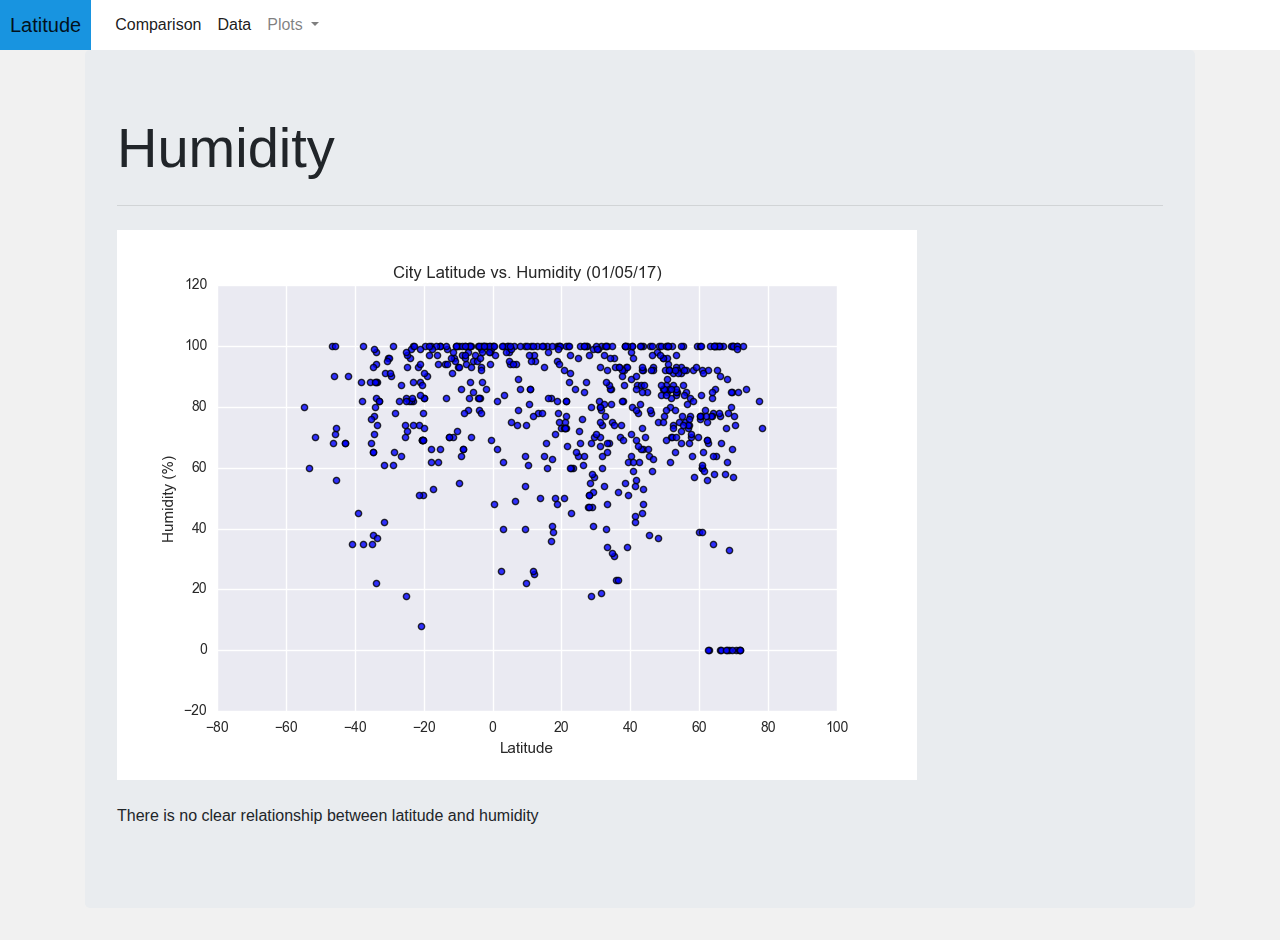
<file: WebVisualizations/humidity.html>
<!DOCTYPE html>
<html lang="en">

<head>
  <meta charset="UTF-8">
  <title>Latitude</title>
  <link rel="stylesheet" href="https://stackpath.bootstrapcdn.com/bootstrap/4.3.1/css/bootstrap.min.css" integrity="sha384-ggOyR0iXCbMQv3Xipma34MD+dH/1fQ784/j6cY/iJTQUOhcWr7x9JvoRxT2MZw1T" crossorigin="anonymous">
  <link rel="stylesheet" href="style.css">
</head>
<body>
  <nav class="navbar navbar-expand-lg navbar-light">
    <a class="navbar-brand" href="index1.html">Latitude</a>
    <button class="navbar-toggler" type="button" data-toggle="collapse" data-target="#navbarSupportedContent" aria-controls="navbarSupportedContent" aria-expanded="false" aria-label="Toggle navigation">
      <span class="navbar-toggler-icon"></span>
    </button>

    <div class="collapse navbar-collapse" id="navbarSupportedContent">
      <ul class="navbar-nav mr-auto">
        <li class="nav-item active">
            <a class="nav-link" href="comparision.html">Comparison <span class="sr-only">(current)</span></a>
          </li>
          <li class="nav-item active">
            <a class="nav-link" href="data.html">Data <span class="sr-only">(current)</span></a>
          </li>
        <li class="nav-item dropdown">
          <a class="nav-link dropdown-toggle" href="#" id="navbarDropdown" role="button" data-toggle="dropdown" aria-haspopup="true" aria-expanded="false">
            Plots
          </a>
          <div class="dropdown-menu" aria-labelledby="navbarDropdown">
            <a class="dropdown-item" href="Max_temp.html">Max Temperature</a>
            <a class="dropdown-item" href="humidity.html">Humidity</a>
            <a class="dropdown-item" href="Cloudiness.html">Cloudiness</a>
            <a class="dropdown-item" href="wind_speed.html">Wind Speed</a>

          </div>
        </li>
      </ul>
    </div>
  </nav>

  <div class="container">
    <div class="jumbotron">
      <h1 class="display-4">Humidity</h1>
      <hr class="my-4">
      <img src="Resources/assets/images/Fig2.png" alt="Your Name"><br>
      <br/>
      <p>There is no clear relationship between latitude and humidity</p>
    </div>
  </div>

<script src="https://code.jquery.com/jquery-3.3.1.slim.min.js" integrity="sha384-q8i/X+965DzO0rT7abK41JStQIAqVgRVzpbzo5smXKp4YfRvH+8abtTE1Pi6jizo" crossorigin="anonymous"></script>
<script src="https://cdnjs.cloudflare.com/ajax/libs/popper.js/1.14.7/umd/popper.min.js" integrity="sha384-UO2eT0CpHqdSJQ6hJty5KVphtPhzWj9WO1clHTMGa3JDZwrnQq4sF86dIHNDz0W1" crossorigin="anonymous"></script>
<script src="https://stackpath.bootstrapcdn.com/bootstrap/4.3.1/js/bootstrap.min.js" integrity="sha384-JjSmVgyd0p3pXB1rRibZUAYoIIy6OrQ6VrjIEaFf/nJGzIxFDsf4x0xIM+B07jRM" crossorigin="anonymous"></script>

</body>

</html>
</file>
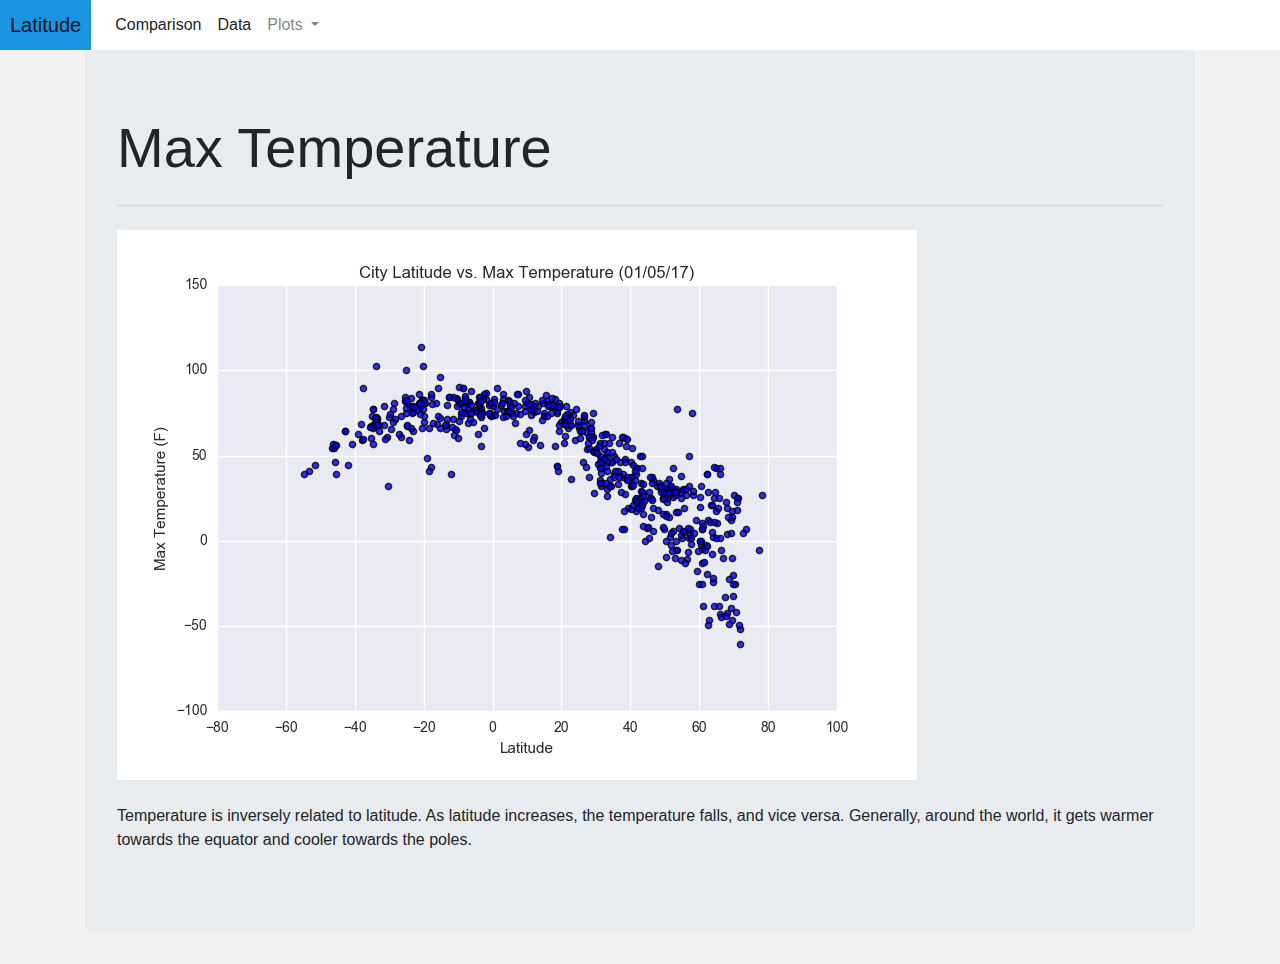
<file: WebVisualizations/Max_temp.html>
<!DOCTYPE html>
<html lang="en">

<head>
  <meta charset="UTF-8">
  <title>Latitude</title>
  <link rel="stylesheet" href="https://stackpath.bootstrapcdn.com/bootstrap/4.3.1/css/bootstrap.min.css" integrity="sha384-ggOyR0iXCbMQv3Xipma34MD+dH/1fQ784/j6cY/iJTQUOhcWr7x9JvoRxT2MZw1T" crossorigin="anonymous">
  <link rel="stylesheet" href="style.css">
</head>
<body>
  <nav class="navbar navbar-expand-lg navbar-light">
    <a class="navbar-brand" href="index1.html">Latitude</a>
    <button class="navbar-toggler" type="button" data-toggle="collapse" data-target="#navbarSupportedContent" aria-controls="navbarSupportedContent" aria-expanded="false" aria-label="Toggle navigation">
      <span class="navbar-toggler-icon"></span>
    </button>

    <div class="collapse navbar-collapse" id="navbarSupportedContent">
      <ul class="navbar-nav mr-auto">
        <li class="nav-item active">
            <a class="nav-link" href="comparision.html">Comparison <span class="sr-only">(current)</span></a>
          </li>
          <li class="nav-item active">
            <a class="nav-link" href="data.html">Data <span class="sr-only">(current)</span></a>
          </li>
        <li class="nav-item dropdown">
          <a class="nav-link dropdown-toggle" href="#" id="navbarDropdown" role="button" data-toggle="dropdown" aria-haspopup="true" aria-expanded="false">
            Plots
          </a>
          <div class="dropdown-menu" aria-labelledby="navbarDropdown">
            <a class="dropdown-item" href="Max_temp.html">Max Temperature</a>
            <a class="dropdown-item" href="humidity.html">Humidity</a>
            <a class="dropdown-item" href="Cloudiness.html">Cloudiness</a>
            <a class="dropdown-item" href="wind_speed.html">Wind Speed</a>

          </div>
        </li>
      </ul>
    </div>
  </nav>

  <div class="container">
    <div class="jumbotron">
      <h1 class="display-4">Max Temperature</h1>
      <hr class="my-4">
      <img src="Resources/assets/images/Fig1.png" alt="Your Name"><br>
      <br/>
      <p> Temperature is inversely related to latitude. As latitude increases, the temperature falls, and vice versa. Generally, around the world, it gets warmer towards the equator and cooler towards the poles.</p>
    </div>
  </div>

<script src="https://code.jquery.com/jquery-3.3.1.slim.min.js" integrity="sha384-q8i/X+965DzO0rT7abK41JStQIAqVgRVzpbzo5smXKp4YfRvH+8abtTE1Pi6jizo" crossorigin="anonymous"></script>
<script src="https://cdnjs.cloudflare.com/ajax/libs/popper.js/1.14.7/umd/popper.min.js" integrity="sha384-UO2eT0CpHqdSJQ6hJty5KVphtPhzWj9WO1clHTMGa3JDZwrnQq4sF86dIHNDz0W1" crossorigin="anonymous"></script>
<script src="https://stackpath.bootstrapcdn.com/bootstrap/4.3.1/js/bootstrap.min.js" integrity="sha384-JjSmVgyd0p3pXB1rRibZUAYoIIy6OrQ6VrjIEaFf/nJGzIxFDsf4x0xIM+B07jRM" crossorigin="anonymous"></script>

</body>

</html>
</file>
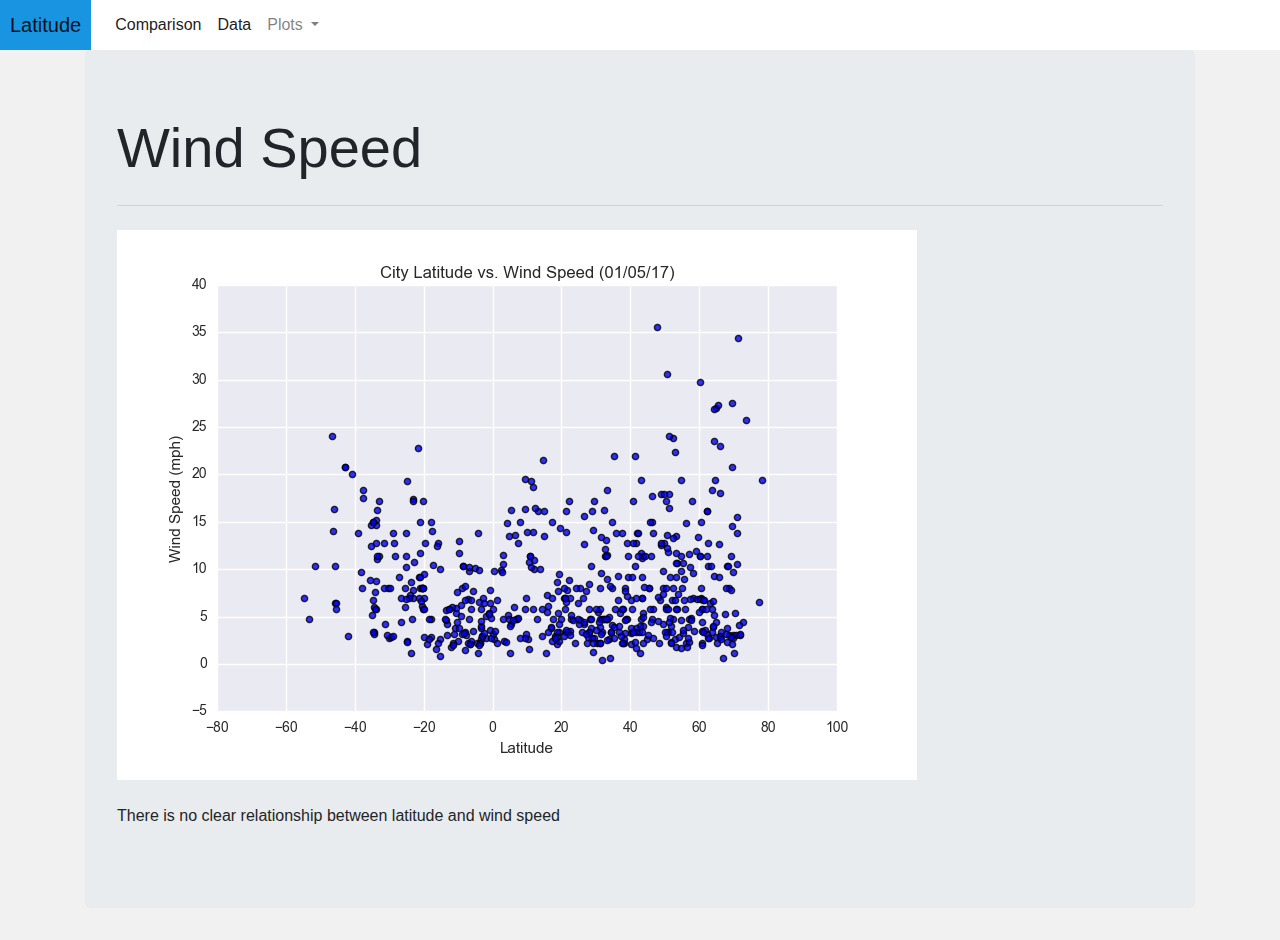
<file: WebVisualizations/wind_speed.html>
<!DOCTYPE html>
<html lang="en">

<head>
  <meta charset="UTF-8">
  <title>Latitude</title>
  <link rel="stylesheet" href="https://stackpath.bootstrapcdn.com/bootstrap/4.3.1/css/bootstrap.min.css" integrity="sha384-ggOyR0iXCbMQv3Xipma34MD+dH/1fQ784/j6cY/iJTQUOhcWr7x9JvoRxT2MZw1T" crossorigin="anonymous">
  <link rel="stylesheet" href="style.css">
</head>
<body>
  <nav class="navbar navbar-expand-lg navbar-light">
    <a class="navbar-brand" href="index1.html">Latitude</a>
    <button class="navbar-toggler" type="button" data-toggle="collapse" data-target="#navbarSupportedContent" aria-controls="navbarSupportedContent" aria-expanded="false" aria-label="Toggle navigation">
      <span class="navbar-toggler-icon"></span>
    </button>

    <div class="collapse navbar-collapse" id="navbarSupportedContent">
      <ul class="navbar-nav mr-auto">
        <li class="nav-item active">
            <a class="nav-link" href="comparision.html">Comparison <span class="sr-only">(current)</span></a>
          </li>
          <li class="nav-item active">
            <a class="nav-link" href="data.html">Data <span class="sr-only">(current)</span></a>
          </li>
        <li class="nav-item dropdown">
          <a class="nav-link dropdown-toggle" href="#" id="navbarDropdown" role="button" data-toggle="dropdown" aria-haspopup="true" aria-expanded="false">
            Plots
          </a>
          <div class="dropdown-menu" aria-labelledby="navbarDropdown">
            <a class="dropdown-item" href="Max_temp.html">Max Temperature</a>
            <a class="dropdown-item" href="humidity.html">Humidity</a>
            <a class="dropdown-item" href="Cloudiness.html">Cloudiness</a>
            <a class="dropdown-item" href="wind_speed.html">Wind Speed</a>

          </div>
        </li>
      </ul>
    </div>
  </nav>

  <div class="container">
    <div class="jumbotron">
      <h1 class="display-4">Wind Speed</h1>
      <hr class="my-4">
      <img src="Resources/assets/images/Fig4.png" alt="Your Name"><br>
      <br/>
      
      <p>There is no clear relationship between latitude and wind speed</p>
    </div>
  </div>

<script src="https://code.jquery.com/jquery-3.3.1.slim.min.js" integrity="sha384-q8i/X+965DzO0rT7abK41JStQIAqVgRVzpbzo5smXKp4YfRvH+8abtTE1Pi6jizo" crossorigin="anonymous"></script>
<script src="https://cdnjs.cloudflare.com/ajax/libs/popper.js/1.14.7/umd/popper.min.js" integrity="sha384-UO2eT0CpHqdSJQ6hJty5KVphtPhzWj9WO1clHTMGa3JDZwrnQq4sF86dIHNDz0W1" crossorigin="anonymous"></script>
<script src="https://stackpath.bootstrapcdn.com/bootstrap/4.3.1/js/bootstrap.min.js" integrity="sha384-JjSmVgyd0p3pXB1rRibZUAYoIIy6OrQ6VrjIEaFf/nJGzIxFDsf4x0xIM+B07jRM" crossorigin="anonymous"></script>

</body>

</html>
</file>
<file: WebVisualizations/style.css>
body {
    background: #f1f1f1;
  }
  
  h1 {
    font-size: 80px;
  }
  
  h3 {
    font-size: 30px;
  }
  
  /* Giving our navbar some padding and a background color */
  .navbar-brand {
    color: #ffffff;
    padding: 10px;
    background: #1894E0;
  }
  .navbar {
    color: #1894E0;
    padding: 0px;
    background: #ffffff;
  }
  .float-left-area  {
    width: 70%;
    height: 100%;
    float: left;
    }

.float-right-area {
    width: 30%;
    float: left;
    }

.inner-left	  {
    padding: 5px 5px 5px 5px;
    margin-right: 10px;
    border: #999999 1px solid;
    min-height: 60px;
    }

.inner-right	  {
    font-size: 11px;
    padding: 5px 5px 5px 5px;
    border: #999999 1px solid;
    min-height: 60px;
    }
hr.style-eight {
        height: 10px;
        border: 1;
        box-shadow: inset 0 9px 9px -3px rgba(24, 148, 224, 0.92);
        -webkit-border-radius: 5px;
        -moz-border-radius: 5px;
        -ms-border-radius: 5px;
        -o-border-radius: 5px;
        border-radius: 5px;
        }

.carousel-caption {
    color: #1894E0
}
.col-md-6 {
    padding: 20px;
}
    
@media (max-width: 500px) {
        * .navbar {
          background: #1894E0;
        } */
</file>
